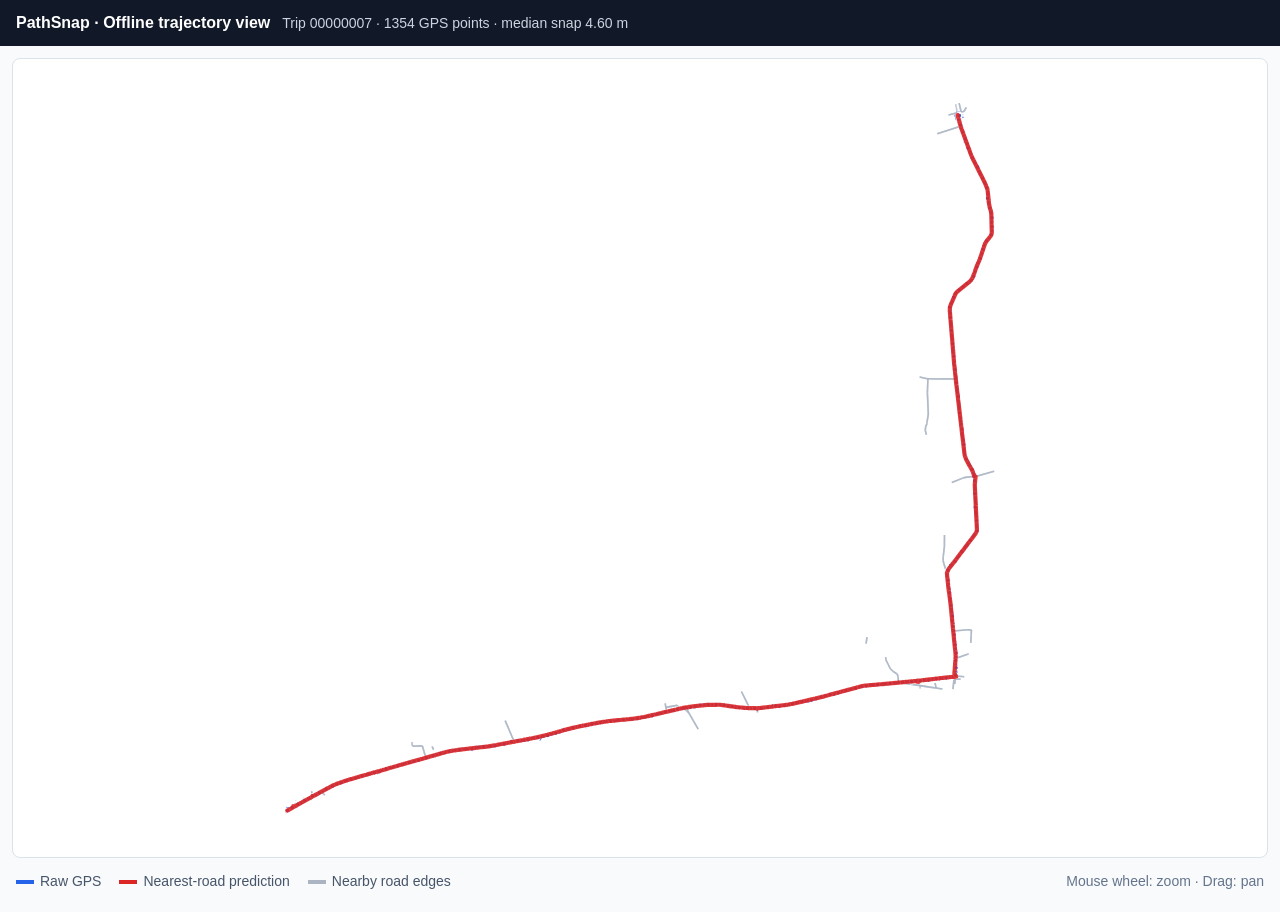
<file: outputs/offline_maps/00000007.html>
<!doctype html>
<html><head><meta charset="utf-8"><meta name="viewport" content="width=device-width,initial-scale=1">
<title>PathSnap offline map — 00000007</title>
<style>
*{box-sizing:border-box}body{margin:0;background:#f8fafc;color:#172033;font:14px/1.4 Arial,sans-serif}
.top{padding:12px 16px;background:#111827;color:white}.top b{font-size:16px}.top span{color:#cbd5e1;margin-left:12px}
main{padding:12px}svg{width:100%;height:calc(100vh - 100px);min-height:420px;background:#fff;border:1px solid #dbe2ea;border-radius:8px;touch-action:none}
#roads line{stroke:#aab4c3;stroke-width:1.5;opacity:.7}#gps polyline{fill:none;stroke:#2563eb;stroke-width:2.5;stroke-opacity:.78}#gps circle{fill:#2563eb;stroke:white;stroke-width:1}
#pred polyline{fill:none;stroke:#dc2626;stroke-width:4;stroke-opacity:.9;stroke-linejoin:round;stroke-linecap:round}
.legend{display:flex;gap:18px;flex-wrap:wrap;padding:8px 4px;color:#475569}.swatch{display:inline-block;width:18px;height:4px;vertical-align:middle;margin-right:6px}
.hint{margin-left:auto;color:#64748b}
</style></head><body><div class="top"><b>PathSnap · Offline trajectory view</b><span>Trip 00000007 · 1354 GPS points · median snap 4.60 m</span></div>
<main><svg id="map" viewBox="0 0 1120 760" role="img" aria-label="GPS and predicted route map">
<g id="roads"><line x1="234.8" y1="709.8" x2="233.0" y2="710.8" />
<line x1="234.8" y1="709.8" x2="241.0" y2="706.4" />
<line x1="251.9" y1="700.3" x2="248.0" y2="702.5" />
<line x1="251.9" y1="700.3" x2="255.7" y2="698.2" />
<line x1="267.8" y1="691.8" x2="272.8" y2="689.7" />
<line x1="267.8" y1="691.8" x2="267.4" y2="691.9" />
<line x1="282.1" y1="686.6" x2="272.8" y2="689.7" />
<line x1="282.1" y1="686.6" x2="297.5" y2="682.1" />
<line x1="297.5" y1="682.1" x2="282.1" y2="686.6" />
<line x1="297.5" y1="682.1" x2="307.4" y2="679.3" />
<line x1="362.2" y1="663.7" x2="356.0" y2="665.5" />
<line x1="362.2" y1="663.7" x2="372.9" y2="660.7" />
<line x1="386.5" y1="658.0" x2="378.9" y2="659.2" />
<line x1="386.5" y1="658.0" x2="398.2" y2="656.7" />
<line x1="398.2" y1="656.7" x2="386.5" y2="658.0" />
<line x1="398.2" y1="656.7" x2="416.6" y2="654.6" />
<line x1="474.0" y1="643.0" x2="461.0" y2="646.2" />
<line x1="474.0" y1="643.0" x2="490.9" y2="638.3" />
<line x1="502.1" y1="635.6" x2="490.9" y2="638.3" />
<line x1="502.1" y1="635.6" x2="514.9" y2="633.1" />
<line x1="514.9" y1="633.1" x2="502.1" y2="635.6" />
<line x1="514.9" y1="633.1" x2="522.0" y2="631.8" />
<line x1="530.8" y1="630.5" x2="522.0" y2="631.8" />
<line x1="530.8" y1="630.5" x2="550.3" y2="628.6" />
<line x1="550.3" y1="628.6" x2="530.8" y2="630.5" />
<line x1="550.3" y1="628.6" x2="556.7" y2="627.8" />
<line x1="565.2" y1="626.4" x2="556.7" y2="627.8" />
<line x1="565.2" y1="626.4" x2="585.2" y2="621.7" />
<line x1="585.2" y1="621.7" x2="565.2" y2="626.4" />
<line x1="585.2" y1="621.7" x2="600.3" y2="618.2" />
<line x1="623.6" y1="615.2" x2="616.1" y2="615.9" />
<line x1="623.6" y1="615.2" x2="636.3" y2="615.0" />
<line x1="772.4" y1="597.0" x2="806.3" y2="593.9" />
<line x1="772.4" y1="597.0" x2="733.4" y2="607.5" />
<line x1="822.9" y1="592.4" x2="824.4" y2="593.2" />
<line x1="822.9" y1="592.4" x2="822.0" y2="592.4" />
<line x1="822.9" y1="592.4" x2="831.8" y2="591.4" />
<line x1="859.2" y1="588.2" x2="860.5" y2="570.7" />
<line x1="859.2" y1="588.2" x2="859.0" y2="590.6" />
<line x1="859.2" y1="588.2" x2="851.9" y2="589.0" />
<line x1="859.2" y1="588.2" x2="864.1" y2="587.9" />
<line x1="671.4" y1="618.3" x2="672.0" y2="622.3" />
<line x1="671.4" y1="618.3" x2="664.4" y2="618.3" />
<line x1="671.4" y1="618.3" x2="674.5" y2="618.1" />
<line x1="246.6" y1="704.4" x2="246.1" y2="703.5" />
<line x1="246.6" y1="704.4" x2="247.3" y2="705.5" />
<line x1="606.5" y1="622.8" x2="615.4" y2="638.3" />
<line x1="606.5" y1="622.8" x2="605.5" y2="620.7" />
<line x1="226.4" y1="714.6" x2="223.6" y2="716.1" />
<line x1="226.4" y1="714.6" x2="227.0" y2="714.2" />
<line x1="227.0" y1="714.2" x2="226.4" y2="714.6" />
<line x1="227.0" y1="714.2" x2="227.7" y2="713.8" />
<line x1="228.4" y1="713.4" x2="227.7" y2="713.8" />
<line x1="228.4" y1="713.4" x2="229.3" y2="712.9" />
<line x1="440.2" y1="650.2" x2="431.6" y2="630.1" />
<line x1="440.2" y1="650.2" x2="438.6" y2="650.4" />
<line x1="440.2" y1="650.2" x2="441.6" y2="649.9" />
<line x1="860.5" y1="570.7" x2="859.2" y2="588.2" />
<line x1="860.5" y1="570.7" x2="860.6" y2="567.8" />
<line x1="860.5" y1="570.7" x2="863.2" y2="569.9" />
<line x1="853.8" y1="503.9" x2="854.8" y2="511.6" />
<line x1="853.8" y1="503.9" x2="852.4" y2="491.5" />
<line x1="880.9" y1="448.7" x2="880.7" y2="449.7" />
<line x1="880.9" y1="448.7" x2="880.9" y2="447.6" />
<line x1="878.4" y1="397.3" x2="880.8" y2="446.3" />
<line x1="878.4" y1="397.3" x2="876.8" y2="392.7" />
<line x1="878.4" y1="397.3" x2="868.5" y2="398.7" />
<line x1="878.4" y1="397.3" x2="879.6" y2="397.6" />
<line x1="869.6" y1="378.8" x2="870.7" y2="381.6" />
<line x1="869.6" y1="378.8" x2="869.1" y2="376.6" />
<line x1="860.7" y1="304.7" x2="869.1" y2="376.6" />
<line x1="860.7" y1="304.7" x2="859.3" y2="290.8" />
<line x1="860.7" y1="304.7" x2="845.1" y2="304.7" />
<line x1="855.8" y1="234.3" x2="855.2" y2="236.4" />
<line x1="855.8" y1="234.3" x2="860.5" y2="223.5" />
<line x1="875.3" y1="210.5" x2="874.1" y2="211.9" />
<line x1="875.3" y1="210.5" x2="876.6" y2="208.6" />
<line x1="880.8" y1="197.1" x2="878.6" y2="203.4" />
<line x1="880.8" y1="197.1" x2="883.3" y2="191.4" />
<line x1="888.7" y1="175.7" x2="885.0" y2="186.5" />
<line x1="888.7" y1="175.7" x2="890.4" y2="173.1" />
<line x1="895.0" y1="165.3" x2="894.7" y2="167.3" />
<line x1="895.0" y1="165.3" x2="894.6" y2="146.8" />
<line x1="894.6" y1="146.8" x2="895.0" y2="165.3" />
<line x1="894.6" y1="146.8" x2="893.8" y2="143.7" />
<line x1="891.0" y1="124.3" x2="892.3" y2="137.0" />
<line x1="891.0" y1="124.3" x2="888.9" y2="119.0" />
<line x1="868.4" y1="72.4" x2="875.8" y2="92.7" />
<line x1="868.4" y1="72.4" x2="865.3" y2="64.1" />
<line x1="664.4" y1="618.3" x2="656.6" y2="602.4" />
<line x1="664.4" y1="618.3" x2="652.4" y2="617.3" />
<line x1="664.4" y1="618.3" x2="671.4" y2="618.3" />
<line x1="656.6" y1="602.4" x2="664.4" y2="618.3" />
<line x1="601.8" y1="618.9" x2="606.5" y2="622.8" />
<line x1="600.3" y1="618.2" x2="601.8" y2="618.9" />
<line x1="600.3" y1="618.2" x2="585.2" y2="621.7" />
<line x1="600.3" y1="618.2" x2="605.6" y2="617.2" />
<line x1="605.6" y1="617.2" x2="604.9" y2="618.2" />
<line x1="605.6" y1="617.2" x2="600.3" y2="618.2" />
<line x1="605.6" y1="617.2" x2="609.4" y2="616.7" />
<line x1="869.1" y1="376.6" x2="869.6" y2="378.8" />
<line x1="869.1" y1="376.6" x2="860.7" y2="304.7" />
<line x1="852.3" y1="489.5" x2="852.4" y2="491.5" />
<line x1="852.3" y1="489.5" x2="853.1" y2="487.5" />
<line x1="852.3" y1="489.5" x2="849.3" y2="480.5" />
<line x1="848.7" y1="477.6" x2="849.3" y2="480.5" />
<line x1="353.8" y1="657.9" x2="352.7" y2="654.2" />
<line x1="353.8" y1="657.9" x2="354.2" y2="659.2" />
<line x1="848.7" y1="477.6" x2="848.8" y2="474.0" />
<line x1="843.1" y1="71.1" x2="865.3" y2="64.1" />
<line x1="862.0" y1="51.2" x2="853.8" y2="53.4" />
<line x1="862.0" y1="51.2" x2="862.1" y2="50.4" />
<line x1="222.7" y1="718.0" x2="222.9" y2="717.9" />
<line x1="223.1" y1="717.8" x2="222.8" y2="717.0" />
<line x1="865.3" y1="64.1" x2="868.4" y2="72.4" />
<line x1="223.1" y1="717.8" x2="222.9" y2="717.9" />
<line x1="865.3" y1="64.1" x2="843.1" y2="71.1" />
<line x1="862.0" y1="51.2" x2="865.3" y2="64.1" />
<line x1="865.3" y1="64.1" x2="862.0" y2="51.2" />
<line x1="861.2" y1="50.7" x2="862.0" y2="51.2" />
<line x1="862.1" y1="50.4" x2="860.6" y2="42.9" />
<line x1="863.9" y1="42.0" x2="865.9" y2="50.5" />
<line x1="865.9" y1="50.5" x2="863.9" y2="42.0" />
<line x1="865.9" y1="50.5" x2="868.5" y2="50.0" />
<line x1="868.5" y1="50.0" x2="865.9" y2="50.5" />
<line x1="868.5" y1="50.0" x2="870.8" y2="46.1" />
<line x1="870.8" y1="46.1" x2="868.5" y2="50.0" />
<line x1="860.1" y1="562.8" x2="860.5" y2="565.8" />
<line x1="860.1" y1="562.8" x2="858.3" y2="544.8" />
<line x1="854.8" y1="511.6" x2="855.4" y2="515.5" />
<line x1="854.8" y1="511.6" x2="853.8" y2="503.9" />
<line x1="854.8" y1="484.5" x2="853.7" y2="486.1" />
<line x1="854.8" y1="484.5" x2="858.9" y2="479.4" />
<line x1="878.6" y1="453.4" x2="858.9" y2="479.4" />
<line x1="878.6" y1="453.4" x2="880.1" y2="451.2" />
<line x1="880.8" y1="446.3" x2="880.9" y2="447.6" />
<line x1="880.8" y1="446.3" x2="878.4" y2="397.3" />
<line x1="876.8" y1="392.7" x2="878.4" y2="397.3" />
<line x1="876.8" y1="392.7" x2="870.7" y2="381.6" />
<line x1="870.7" y1="381.6" x2="876.8" y2="392.7" />
<line x1="870.7" y1="381.6" x2="869.6" y2="378.8" />
<line x1="859.3" y1="290.8" x2="860.7" y2="304.7" />
<line x1="859.3" y1="290.8" x2="855.0" y2="239.2" />
<line x1="855.0" y1="239.2" x2="859.3" y2="290.8" />
<line x1="855.0" y1="239.2" x2="855.2" y2="236.4" />
<line x1="248.0" y1="702.5" x2="246.1" y2="703.5" />
<line x1="248.0" y1="702.5" x2="251.9" y2="700.3" />
<line x1="248.0" y1="702.5" x2="247.6" y2="701.1" />
<line x1="247.6" y1="701.1" x2="248.0" y2="702.5" />
<line x1="247.6" y1="701.1" x2="247.3" y2="697.4" />
<line x1="247.3" y1="697.4" x2="247.6" y2="701.1" />
<line x1="860.5" y1="223.5" x2="855.8" y2="234.3" />
<line x1="860.5" y1="223.5" x2="861.5" y2="222.3" />
<line x1="863.0" y1="220.9" x2="861.5" y2="222.3" />
<line x1="874.1" y1="211.9" x2="863.0" y2="220.9" />
<line x1="863.0" y1="220.9" x2="874.1" y2="211.9" />
<line x1="874.1" y1="211.9" x2="875.3" y2="210.5" />
<line x1="885.0" y1="186.5" x2="883.3" y2="191.4" />
<line x1="885.0" y1="186.5" x2="888.7" y2="175.7" />
<line x1="893.7" y1="168.9" x2="890.4" y2="173.1" />
<line x1="893.7" y1="168.9" x2="894.7" y2="167.3" />
<line x1="893.8" y1="143.7" x2="894.6" y2="146.8" />
<line x1="893.8" y1="143.7" x2="893.1" y2="141.3" />
<line x1="893.1" y1="141.3" x2="893.8" y2="143.7" />
<line x1="892.3" y1="137.0" x2="893.1" y2="141.3" />
<line x1="858.1" y1="600.1" x2="859.0" y2="590.6" />
<line x1="893.1" y1="141.3" x2="892.3" y2="137.0" />
<line x1="892.3" y1="137.0" x2="891.0" y2="124.3" />
<line x1="888.9" y1="119.0" x2="891.0" y2="124.3" />
<line x1="888.9" y1="119.0" x2="875.8" y2="92.7" />
<line x1="875.8" y1="92.7" x2="888.9" y2="119.0" />
<line x1="875.8" y1="92.7" x2="868.4" y2="72.4" />
<line x1="853.8" y1="53.4" x2="862.0" y2="51.2" />
<line x1="868.5" y1="398.7" x2="857.0" y2="403.4" />
<line x1="868.5" y1="398.7" x2="878.4" y2="397.3" />
<line x1="431.6" y1="630.1" x2="440.2" y2="650.2" />
<line x1="461.0" y1="646.2" x2="441.6" y2="649.9" />
<line x1="461.0" y1="646.2" x2="474.0" y2="643.0" />
<line x1="490.9" y1="638.3" x2="474.0" y2="643.0" />
<line x1="490.9" y1="638.3" x2="502.1" y2="635.6" />
<line x1="556.7" y1="627.8" x2="550.3" y2="628.6" />
<line x1="556.7" y1="627.8" x2="565.2" y2="626.4" />
<line x1="522.0" y1="631.8" x2="514.9" y2="633.1" />
<line x1="522.0" y1="631.8" x2="530.8" y2="630.5" />
<line x1="615.4" y1="638.3" x2="606.5" y2="622.8" />
<line x1="604.9" y1="618.2" x2="605.0" y2="619.4" />
<line x1="604.9" y1="618.2" x2="605.6" y2="617.2" />
<line x1="605.5" y1="620.7" x2="606.5" y2="622.8" />
<line x1="605.5" y1="620.7" x2="605.0" y2="619.4" />
<line x1="605.0" y1="619.4" x2="605.5" y2="620.7" />
<line x1="605.0" y1="619.4" x2="604.9" y2="618.2" />
<line x1="880.9" y1="447.6" x2="880.8" y2="446.3" />
<line x1="259.4" y1="700.7" x2="259.0" y2="700.2" />
<line x1="259.4" y1="700.7" x2="259.7" y2="701.1" />
<line x1="261.8" y1="695.0" x2="255.7" y2="698.2" />
<line x1="261.8" y1="695.0" x2="267.4" y2="691.9" />
<line x1="439.5" y1="651.4" x2="438.6" y2="650.4" />
<line x1="439.5" y1="651.4" x2="441.3" y2="651.1" />
<line x1="441.3" y1="651.1" x2="439.5" y2="651.4" />
<line x1="441.3" y1="651.1" x2="441.6" y2="649.9" />
<line x1="441.6" y1="649.9" x2="441.3" y2="651.1" />
<line x1="441.6" y1="649.9" x2="440.2" y2="650.2" />
<line x1="441.6" y1="649.9" x2="461.0" y2="646.2" />
<line x1="378.9" y1="659.2" x2="372.9" y2="660.7" />
<line x1="378.9" y1="659.2" x2="386.5" y2="658.0" />
<line x1="880.7" y1="449.7" x2="880.9" y2="448.7" />
<line x1="880.9" y1="447.6" x2="880.9" y2="448.7" />
<line x1="372.9" y1="660.7" x2="362.2" y2="663.7" />
<line x1="372.9" y1="660.7" x2="378.9" y2="659.2" />
<line x1="322.7" y1="675.0" x2="312.3" y2="677.9" />
<line x1="322.7" y1="675.0" x2="356.0" y2="665.5" />
<line x1="231.3" y1="708.6" x2="232.5" y2="710.1" />
<line x1="880.7" y1="449.7" x2="880.1" y2="451.2" />
<line x1="880.1" y1="451.2" x2="878.6" y2="453.4" />
<line x1="880.1" y1="451.2" x2="880.7" y2="449.7" />
<line x1="272.8" y1="689.7" x2="267.8" y2="691.8" />
<line x1="272.8" y1="689.7" x2="282.1" y2="686.6" />
<line x1="858.9" y1="479.4" x2="854.8" y2="484.5" />
<line x1="858.9" y1="479.4" x2="878.6" y2="453.4" />
<line x1="852.4" y1="491.5" x2="853.8" y2="503.9" />
<line x1="852.4" y1="491.5" x2="852.3" y2="489.5" />
<line x1="231.2" y1="713.2" x2="231.0" y2="712.9" />
<line x1="855.4" y1="515.5" x2="858.3" y2="544.8" />
<line x1="223.6" y1="716.1" x2="222.7" y2="716.8" />
<line x1="223.6" y1="716.1" x2="226.4" y2="714.6" />
<line x1="860.5" y1="565.8" x2="860.6" y2="567.8" />
<line x1="860.5" y1="565.8" x2="860.1" y2="562.8" />
<line x1="860.6" y1="567.8" x2="860.5" y2="570.7" />
<line x1="860.6" y1="567.8" x2="860.5" y2="565.8" />
<line x1="855.4" y1="515.5" x2="854.8" y2="511.6" />
<line x1="853.1" y1="487.5" x2="852.3" y2="489.5" />
<line x1="848.3" y1="589.4" x2="851.9" y2="589.0" />
<line x1="848.3" y1="589.4" x2="832.7" y2="591.2" />
<line x1="853.1" y1="487.5" x2="853.7" y2="486.1" />
<line x1="672.0" y1="622.3" x2="671.4" y2="618.3" />
<line x1="416.6" y1="654.6" x2="398.2" y2="656.7" />
<line x1="416.6" y1="654.6" x2="438.6" y2="650.4" />
<line x1="853.7" y1="486.1" x2="853.1" y2="487.5" />
<line x1="853.7" y1="486.1" x2="854.8" y2="484.5" />
<line x1="851.9" y1="589.0" x2="848.3" y2="589.4" />
<line x1="851.9" y1="589.0" x2="859.2" y2="588.2" />
<line x1="700.8" y1="615.0" x2="674.5" y2="618.1" />
<line x1="222.9" y1="717.9" x2="222.7" y2="718.0" />
<line x1="222.9" y1="717.9" x2="223.1" y2="717.8" />
<line x1="363.4" y1="657.8" x2="362.0" y2="654.8" />
<line x1="700.8" y1="615.0" x2="709.5" y2="613.2" />
<line x1="709.5" y1="613.2" x2="700.8" y2="615.0" />
<line x1="343.7" y1="654.5" x2="343.4" y2="653.9" />
<line x1="343.7" y1="654.5" x2="352.7" y2="654.2" />
<line x1="709.5" y1="613.2" x2="733.4" y2="607.5" />
<line x1="352.7" y1="654.2" x2="353.8" y2="657.9" />
<line x1="352.7" y1="654.2" x2="343.7" y2="654.5" />
<line x1="343.4" y1="653.9" x2="342.9" y2="652.9" />
<line x1="343.4" y1="653.9" x2="343.7" y2="654.5" />
<line x1="342.9" y1="652.9" x2="342.9" y2="651.8" />
<line x1="342.9" y1="652.9" x2="343.4" y2="653.9" />
<line x1="342.9" y1="651.8" x2="343.2" y2="650.8" />
<line x1="342.9" y1="651.8" x2="342.9" y2="652.9" />
<line x1="438.6" y1="650.4" x2="416.6" y2="654.6" />
<line x1="343.2" y1="650.8" x2="342.9" y2="651.8" />
<line x1="438.6" y1="650.4" x2="439.5" y2="651.4" />
<line x1="438.6" y1="650.4" x2="440.2" y2="650.2" />
<line x1="897.3" y1="392.6" x2="879.6" y2="397.6" />
<line x1="855.2" y1="236.4" x2="855.0" y2="239.2" />
<line x1="855.2" y1="236.4" x2="855.8" y2="234.3" />
<line x1="861.5" y1="222.3" x2="860.5" y2="223.5" />
<line x1="857.0" y1="403.4" x2="868.5" y2="398.7" />
<line x1="879.6" y1="397.6" x2="878.4" y2="397.3" />
<line x1="879.6" y1="397.6" x2="897.3" y2="392.6" />
<line x1="861.5" y1="222.3" x2="863.0" y2="220.9" />
<line x1="876.6" y1="208.6" x2="875.3" y2="210.5" />
<line x1="876.6" y1="208.6" x2="878.6" y2="203.4" />
<line x1="890.4" y1="173.1" x2="888.7" y2="175.7" />
<line x1="850.0" y1="453.4" x2="849.9" y2="464.3" />
<line x1="890.4" y1="173.1" x2="893.7" y2="168.9" />
<line x1="848.8" y1="474.0" x2="848.7" y2="477.6" />
<line x1="848.8" y1="474.0" x2="849.9" y2="464.3" />
<line x1="883.3" y1="191.4" x2="880.8" y2="197.1" />
<line x1="883.3" y1="191.4" x2="885.0" y2="186.5" />
<line x1="849.9" y1="464.3" x2="848.8" y2="474.0" />
<line x1="849.9" y1="464.3" x2="850.0" y2="453.4" />
<line x1="894.7" y1="167.3" x2="893.7" y2="168.9" />
<line x1="894.7" y1="167.3" x2="895.0" y2="165.3" />
<line x1="849.3" y1="480.5" x2="852.3" y2="489.5" />
<line x1="849.3" y1="480.5" x2="848.7" y2="477.6" />
<line x1="878.6" y1="203.4" x2="876.6" y2="208.6" />
<line x1="878.6" y1="203.4" x2="880.8" y2="197.1" />
<line x1="831.7" y1="353.9" x2="832.1" y2="349.9" />
<line x1="831.7" y1="353.9" x2="832.8" y2="357.8" />
<line x1="834.2" y1="304.5" x2="845.1" y2="304.7" />
<line x1="834.2" y1="304.5" x2="832.3" y2="304.3" />
<line x1="834.2" y1="304.5" x2="833.7" y2="317.6" />
<line x1="833.3" y1="346.4" x2="834.6" y2="338.2" />
<line x1="833.3" y1="346.4" x2="833.3" y2="347.5" />
<line x1="834.6" y1="338.2" x2="833.7" y2="317.6" />
<line x1="834.6" y1="338.2" x2="833.3" y2="346.4" />
<line x1="832.3" y1="304.3" x2="834.2" y2="304.5" />
<line x1="832.3" y1="304.3" x2="826.3" y2="302.8" />
<line x1="832.8" y1="357.8" x2="831.7" y2="353.9" />
<line x1="833.3" y1="347.5" x2="833.3" y2="346.4" />
<line x1="833.3" y1="347.5" x2="832.1" y2="349.9" />
<line x1="833.7" y1="317.6" x2="834.2" y2="304.5" />
<line x1="833.7" y1="317.6" x2="834.6" y2="338.2" />
<line x1="826.3" y1="302.8" x2="832.3" y2="304.3" />
<line x1="832.1" y1="349.9" x2="833.3" y2="347.5" />
<line x1="832.1" y1="349.9" x2="831.7" y2="353.9" />
<line x1="806.3" y1="593.9" x2="813.0" y2="594.7" />
<line x1="806.3" y1="593.9" x2="772.4" y2="597.0" />
<line x1="806.3" y1="593.9" x2="822.0" y2="592.4" />
<line x1="806.3" y1="593.9" x2="805.7" y2="588.1" />
<line x1="733.4" y1="607.5" x2="709.5" y2="613.2" />
<line x1="733.4" y1="607.5" x2="772.4" y2="597.0" />
<line x1="828.4" y1="593.0" x2="831.4" y2="592.4" />
<line x1="832.7" y1="591.2" x2="831.8" y2="591.4" />
<line x1="832.7" y1="591.2" x2="848.3" y2="589.4" />
<line x1="609.4" y1="616.7" x2="616.1" y2="615.9" />
<line x1="609.4" y1="616.7" x2="605.6" y2="617.2" />
<line x1="674.5" y1="618.1" x2="671.4" y2="618.3" />
<line x1="674.5" y1="618.1" x2="700.8" y2="615.0" />
<line x1="652.4" y1="617.3" x2="636.3" y2="615.0" />
<line x1="652.4" y1="617.3" x2="664.4" y2="618.3" />
<line x1="636.3" y1="615.0" x2="623.6" y2="615.2" />
<line x1="636.3" y1="615.0" x2="652.4" y2="617.3" />
<line x1="616.1" y1="615.9" x2="609.4" y2="616.7" />
<line x1="222.8" y1="717.0" x2="222.7" y2="716.8" />
<line x1="222.8" y1="717.0" x2="223.1" y2="717.8" />
<line x1="616.1" y1="615.9" x2="623.6" y2="615.2" />
<line x1="230.6" y1="712.2" x2="231.0" y2="712.9" />
<line x1="230.6" y1="712.2" x2="229.3" y2="712.9" />
<line x1="230.6" y1="712.2" x2="233.0" y2="710.8" />
<line x1="231.0" y1="712.9" x2="230.6" y2="712.2" />
<line x1="231.0" y1="712.9" x2="231.2" y2="713.2" />
<line x1="362.0" y1="654.8" x2="363.4" y2="657.8" />
<line x1="233.0" y1="710.8" x2="232.5" y2="710.1" />
<line x1="233.0" y1="710.8" x2="230.6" y2="712.2" />
<line x1="233.0" y1="710.8" x2="234.8" y2="709.8" />
<line x1="813.0" y1="594.7" x2="806.3" y2="593.9" />
<line x1="813.0" y1="594.7" x2="827.0" y2="596.8" />
<line x1="868.8" y1="588.3" x2="864.1" y2="587.9" />
<line x1="864.1" y1="587.9" x2="859.2" y2="588.2" />
<line x1="864.1" y1="587.9" x2="868.8" y2="588.3" />
<line x1="863.2" y1="569.9" x2="860.5" y2="570.7" />
<line x1="863.2" y1="569.9" x2="871.9" y2="566.8" />
<line x1="871.9" y1="566.8" x2="863.2" y2="569.9" />
<line x1="871.9" y1="566.8" x2="873.0" y2="566.5" />
<line x1="873.0" y1="566.5" x2="871.9" y2="566.8" />
<line x1="875.0" y1="556.1" x2="875.4" y2="549.1" />
<line x1="229.3" y1="712.9" x2="228.9" y2="712.1" />
<line x1="229.3" y1="712.9" x2="228.4" y2="713.4" />
<line x1="229.3" y1="712.9" x2="230.6" y2="712.2" />
<line x1="875.4" y1="549.1" x2="875.0" y2="556.1" />
<line x1="875.4" y1="549.1" x2="875.7" y2="543.8" />
<line x1="858.3" y1="544.8" x2="860.1" y2="562.8" />
<line x1="858.3" y1="544.8" x2="855.4" y2="515.5" />
<line x1="858.3" y1="544.8" x2="869.7" y2="543.8" />
<line x1="869.7" y1="543.8" x2="858.3" y2="544.8" />
<line x1="869.7" y1="543.8" x2="871.5" y2="543.6" />
<line x1="875.7" y1="543.8" x2="874.7" y2="543.7" />
<line x1="875.7" y1="543.8" x2="875.4" y2="549.1" />
<line x1="874.7" y1="543.7" x2="871.5" y2="543.6" />
<line x1="874.7" y1="543.7" x2="875.7" y2="543.8" />
<line x1="871.5" y1="543.6" x2="869.7" y2="543.8" />
<line x1="871.5" y1="543.6" x2="874.7" y2="543.7" />
<line x1="845.1" y1="304.7" x2="860.7" y2="304.7" />
<line x1="845.1" y1="304.7" x2="834.2" y2="304.5" />
<line x1="243.3" y1="703.0" x2="243.7" y2="703.9" />
<line x1="244.1" y1="704.6" x2="243.7" y2="703.9" />
<line x1="244.1" y1="704.6" x2="241.0" y2="706.4" />
<line x1="244.1" y1="704.6" x2="246.1" y2="703.5" />
<line x1="240.5" y1="705.6" x2="240.6" y2="705.7" />
<line x1="240.5" y1="705.6" x2="239.3" y2="703.8" />
<line x1="239.3" y1="703.8" x2="240.5" y2="705.6" />
<line x1="241.0" y1="706.4" x2="240.6" y2="705.7" />
<line x1="241.0" y1="706.4" x2="234.8" y2="709.8" />
<line x1="241.0" y1="706.4" x2="244.1" y2="704.6" />
<line x1="246.1" y1="703.5" x2="246.6" y2="704.4" />
<line x1="246.1" y1="703.5" x2="244.1" y2="704.6" />
<line x1="246.1" y1="703.5" x2="248.0" y2="702.5" />
<line x1="860.3" y1="590.6" x2="863.2" y2="590.6" />
<line x1="259.7" y1="701.1" x2="259.4" y2="700.7" />
<line x1="259.0" y1="700.2" x2="257.9" y2="699.3" />
<line x1="259.0" y1="700.2" x2="259.4" y2="700.7" />
<line x1="247.3" y1="705.5" x2="246.6" y2="704.4" />
<line x1="256.3" y1="698.6" x2="256.1" y2="698.5" />
<line x1="256.3" y1="698.6" x2="257.9" y2="699.3" />
<line x1="255.7" y1="698.2" x2="256.1" y2="698.5" />
<line x1="255.7" y1="698.2" x2="251.9" y2="700.3" />
<line x1="255.7" y1="698.2" x2="261.8" y2="695.0" />
<line x1="257.9" y1="699.3" x2="256.3" y2="698.6" />
<line x1="257.9" y1="699.3" x2="259.0" y2="700.2" />
<line x1="232.1" y1="705.9" x2="231.9" y2="706.1" />
<line x1="231.9" y1="706.1" x2="232.1" y2="705.9" />
<line x1="848.0" y1="600.0" x2="841.9" y2="599.1" />
<line x1="841.9" y1="599.1" x2="835.9" y2="598.2" />
<line x1="841.9" y1="599.1" x2="848.0" y2="600.0" />
<line x1="841.9" y1="599.1" x2="841.6" y2="596.9" />
<line x1="835.9" y1="598.2" x2="827.0" y2="596.8" />
<line x1="835.9" y1="598.2" x2="841.9" y2="599.1" />
<line x1="841.6" y1="596.9" x2="841.9" y2="599.1" />
<line x1="841.6" y1="596.9" x2="840.9" y2="594.3" />
<line x1="827.0" y1="596.8" x2="813.0" y2="594.7" />
<line x1="827.0" y1="596.8" x2="835.9" y2="598.2" />
<line x1="827.0" y1="596.8" x2="826.6" y2="599.7" />
<line x1="859.8" y1="595.1" x2="860.3" y2="590.6" />
<line x1="840.9" y1="594.3" x2="841.6" y2="596.9" />
<line x1="824.4" y1="593.2" x2="828.4" y2="593.0" />
<line x1="822.0" y1="592.4" x2="806.3" y2="593.9" />
<line x1="822.0" y1="592.4" x2="822.9" y2="592.4" />
<line x1="831.4" y1="592.4" x2="832.7" y2="591.2" />
<line x1="831.8" y1="591.4" x2="822.9" y2="592.4" />
<line x1="831.8" y1="591.4" x2="832.7" y2="591.2" />
<line x1="222.7" y1="716.8" x2="222.8" y2="717.0" />
<line x1="222.7" y1="716.8" x2="223.6" y2="716.1" />
<line x1="822.7" y1="591.2" x2="822.0" y2="592.4" />
<line x1="831.8" y1="591.4" x2="830.3" y2="590.3" />
<line x1="865.3" y1="590.7" x2="863.2" y2="590.6" />
<line x1="863.2" y1="590.6" x2="860.3" y2="590.6" />
<line x1="863.2" y1="590.6" x2="865.3" y2="590.7" />
<line x1="860.3" y1="590.6" x2="859.8" y2="595.1" />
<line x1="860.3" y1="590.6" x2="859.0" y2="590.6" />
<line x1="356.0" y1="665.5" x2="322.7" y2="675.0" />
<line x1="859.0" y1="590.6" x2="859.2" y2="588.2" />
<line x1="859.0" y1="590.6" x2="858.1" y2="600.1" />
<line x1="859.0" y1="590.6" x2="860.3" y2="590.6" />
<line x1="830.3" y1="590.3" x2="826.6" y2="590.2" />
<line x1="356.0" y1="665.5" x2="362.2" y2="663.7" />
<line x1="356.0" y1="665.5" x2="354.2" y2="659.2" />
<line x1="354.2" y1="659.2" x2="353.8" y2="657.9" />
<line x1="354.2" y1="659.2" x2="356.0" y2="665.5" />
<line x1="826.6" y1="590.2" x2="822.7" y2="591.2" />
<line x1="805.7" y1="588.1" x2="805.3" y2="586.4" />
<line x1="805.7" y1="588.1" x2="806.3" y2="593.9" />
<line x1="805.3" y1="586.4" x2="804.2" y2="585.2" />
<line x1="805.3" y1="586.4" x2="805.7" y2="588.1" />
<line x1="804.2" y1="585.2" x2="801.5" y2="583.6" />
<line x1="804.2" y1="585.2" x2="805.3" y2="586.4" />
<line x1="801.5" y1="583.6" x2="798.4" y2="580.7" />
<line x1="801.5" y1="583.6" x2="804.2" y2="585.2" />
<line x1="798.4" y1="580.7" x2="796.2" y2="576.2" />
<line x1="796.2" y1="576.2" x2="794.3" y2="572.5" />
<line x1="796.2" y1="576.2" x2="798.4" y2="580.7" />
<line x1="794.3" y1="572.5" x2="796.2" y2="576.2" />
<line x1="798.4" y1="580.7" x2="801.5" y2="583.6" />
<line x1="793.9" y1="569.7" x2="794.3" y2="572.5" />
<line x1="794.3" y1="572.5" x2="793.9" y2="569.7" />
<line x1="775.3" y1="556.7" x2="776.2" y2="550.7" />
<line x1="267.4" y1="691.9" x2="261.8" y2="695.0" />
<line x1="267.4" y1="691.9" x2="267.8" y2="691.8" />
<line x1="776.2" y1="550.7" x2="775.3" y2="556.7" />
<line x1="596.0" y1="617.0" x2="596.4" y2="617.3" />
<line x1="596.0" y1="617.0" x2="595.9" y2="616.7" />
<line x1="228.9" y1="712.1" x2="229.3" y2="712.9" />
<line x1="229.8" y1="711.6" x2="229.6" y2="711.2" />
<line x1="229.6" y1="711.2" x2="229.8" y2="711.6" />
<line x1="232.5" y1="710.1" x2="233.0" y2="710.8" />
<line x1="595.9" y1="616.7" x2="596.0" y2="617.0" />
<line x1="595.9" y1="616.7" x2="595.5" y2="615.4" />
<line x1="232.5" y1="710.1" x2="231.3" y2="708.6" />
<line x1="240.6" y1="705.7" x2="241.0" y2="706.4" />
<line x1="240.6" y1="705.7" x2="240.5" y2="705.6" />
<line x1="243.7" y1="703.9" x2="244.1" y2="704.6" />
<line x1="243.7" y1="703.9" x2="243.3" y2="703.0" />
<line x1="596.7" y1="617.4" x2="597.1" y2="618.8" />
<line x1="596.7" y1="617.4" x2="596.4" y2="617.3" />
<line x1="227.7" y1="713.8" x2="227.0" y2="714.2" />
<line x1="227.7" y1="713.8" x2="228.4" y2="713.4" />
<line x1="597.1" y1="618.8" x2="596.7" y2="617.4" />
<line x1="596.4" y1="617.3" x2="596.0" y2="617.0" />
<line x1="596.4" y1="617.3" x2="596.7" y2="617.4" />
<line x1="585.2" y1="617.5" x2="584.6" y2="617.5" />
<line x1="585.2" y1="617.5" x2="588.6" y2="616.8" />
<line x1="584.9" y1="619.4" x2="585.2" y2="621.6" />
<line x1="584.9" y1="619.4" x2="584.6" y2="617.5" />
<line x1="584.6" y1="617.5" x2="585.2" y2="617.5" />
<line x1="584.6" y1="617.5" x2="584.9" y2="619.4" />
<line x1="584.6" y1="617.5" x2="584.0" y2="613.7" />
<line x1="585.2" y1="621.6" x2="584.9" y2="619.4" />
<line x1="588.6" y1="616.8" x2="585.2" y2="617.5" />
<line x1="588.6" y1="616.8" x2="595.5" y2="615.4" />
<line x1="595.5" y1="615.4" x2="595.9" y2="616.7" />
<line x1="595.5" y1="615.4" x2="588.6" y2="616.8" />
<line x1="584.0" y1="613.7" x2="584.6" y2="617.5" />
<line x1="309.2" y1="680.7" x2="307.4" y2="679.3" />
<line x1="309.2" y1="680.7" x2="311.6" y2="680.1" />
<line x1="311.6" y1="680.1" x2="309.2" y2="680.7" />
<line x1="311.6" y1="680.1" x2="312.3" y2="677.9" />
<line x1="307.4" y1="679.3" x2="297.5" y2="682.1" />
<line x1="307.4" y1="679.3" x2="312.3" y2="677.9" />
<line x1="307.4" y1="679.3" x2="309.2" y2="680.7" />
<line x1="312.3" y1="677.9" x2="307.4" y2="679.3" />
<line x1="312.3" y1="677.9" x2="322.7" y2="675.0" />
<line x1="312.3" y1="677.9" x2="311.6" y2="680.1" />
<line x1="256.1" y1="698.5" x2="255.7" y2="698.2" />
<line x1="256.1" y1="698.5" x2="256.3" y2="698.6" /></g>
<g id="gps"><polyline points="224.2,715.8 224.8,715.5 224.8,715.2 225.4,715.1 226.4,714.2 226.3,714.1 226.8,714.2 227.3,713.5 228.0,713.4 228.7,712.8 229.6,712.9 229.5,711.8 230.2,712.0 231.2,711.6 232.2,711.1 233.0,711.3 233.3,710.7 233.6,710.1 234.2,709.7 235.4,709.2 235.5,709.0 236.4,708.5 237.0,708.7 238.0,708.2 238.5,707.7 239.5,706.8 240.1,707.1 240.8,706.3 241.5,706.4 242.9,705.5 243.6,705.1 244.4,704.7 244.9,704.1 245.9,703.3 246.7,702.7 247.6,702.7 248.2,701.9 249.6,702.1 250.0,701.1 250.7,701.2 251.5,701.1 251.6,700.6 252.8,700.5 253.4,699.9 253.9,699.3 254.6,698.9 255.4,698.8 256.2,698.2 256.9,698.0 257.4,697.7 258.7,697.1 259.1,696.7 259.7,696.3 260.8,695.6 261.0,695.2 261.4,694.7 262.5,695.3 262.8,694.7 263.1,694.6 263.9,694.1 264.6,693.2 265.2,693.3 265.9,692.8 267.2,692.5 267.8,692.0 268.7,691.5 269.5,691.4 270.2,691.1 270.9,690.5 272.1,690.3 272.9,689.5 274.3,689.3 275.3,689.2 276.3,688.9 277.4,688.5 278.3,688.2 279.6,687.3 280.4,687.3 281.3,687.5 282.5,686.7 283.5,686.3 284.9,686.0 286.1,685.7 287.2,685.2 288.6,685.1 289.6,684.6 290.8,684.5 291.9,684.2 293.2,683.6 294.6,683.0 295.5,682.8 296.8,682.4 298.3,682.3 299.5,681.6 300.6,681.7 302.1,681.1 303.1,680.5 304.5,680.1 305.7,680.2 307.1,679.8 308.3,679.3 309.5,678.9 310.6,678.5 312.5,678.2 313.5,677.9 314.6,677.3 315.5,676.6 317.2,676.8 318.1,676.3 319.4,675.8 320.8,675.1 322.2,675.0 323.2,675.1 324.5,674.8 325.7,673.9 326.7,673.6 328.5,673.1 329.4,672.9 330.5,672.6 332.4,672.2 333.8,671.8 335.4,671.5 336.0,671.2 337.2,670.7 338.7,670.3 339.3,670.3 340.3,669.9 342.0,669.4 342.2,669.5 344.0,669.3 344.4,668.7 345.7,668.7 346.4,668.4 347.4,668.1 348.2,667.9 349.1,667.8 350.3,667.8 350.8,667.4 351.6,667.2 353.0,666.6 353.3,666.1 354.6,666.1 355.1,665.5 356.0,665.6 356.5,665.5 357.4,665.5 357.6,665.0 358.1,665.2 359.1,665.1 360.0,664.4 360.3,663.9 361.3,664.1 361.9,664.0 362.9,663.5 364.0,663.8 363.9,663.4 365.3,663.2 365.8,662.6 366.5,662.7 367.2,662.5 368.2,662.2 369.0,662.0 370.1,661.3 371.1,661.3 371.8,661.2 372.3,661.3 373.4,660.9 374.5,660.3 375.3,660.0 376.2,659.9 377.5,659.6 378.1,659.6 379.2,658.9 380.2,658.9 380.6,659.1 382.4,658.6 383.4,658.6 384.1,658.4 386.1,657.6 387.0,657.5 388.2,657.9 389.3,657.4 390.8,657.0 392.0,657.2 392.8,657.2 394.2,657.5 395.8,657.0 396.9,657.1 398.4,656.5 400.0,657.0 401.0,656.2 401.8,656.1 403.0,656.2 404.6,655.6 405.6,655.7 406.7,655.1 408.3,655.1 409.8,655.8 411.1,655.1 412.1,655.0 413.8,654.8 415.4,654.7 416.0,654.8 417.3,654.6 419.0,654.7 420.0,653.6 421.3,654.3 422.0,654.0 423.6,653.8 424.4,653.5 424.9,653.4 425.8,652.8 426.9,652.5 428.2,652.5 429.2,652.9 429.9,652.2 430.7,652.4 431.3,651.6 432.7,651.9 433.4,651.5 434.3,651.2 434.5,651.2 435.1,650.9 436.2,651.1 436.7,650.9 437.5,650.3 438.0,650.5 438.5,650.5 439.2,650.1 439.8,650.0 440.4,650.0 441.2,650.1 442.0,649.8 442.8,649.7 443.7,649.3 444.2,649.2 445.8,648.9 446.6,649.5 447.5,649.1 448.8,649.1 449.2,648.9 450.6,648.9 451.8,647.9 453.4,648.3 453.8,647.5 455.2,647.5 456.3,647.6 457.5,646.7 458.6,646.6 460.4,646.9 460.8,647.0 461.9,646.3 462.6,646.2 463.9,646.4 464.7,647.4 465.7,645.8 466.9,645.2 467.7,644.6 468.4,645.2 469.8,644.5 470.8,644.1 471.9,644.2 472.7,644.0 473.4,643.8 474.4,643.2 475.5,643.0 476.5,642.6 477.2,642.8 477.9,642.4 479.1,642.0 479.9,641.9 480.4,641.9 481.4,641.4 482.1,641.3 483.5,641.2 483.8,640.1 484.9,640.0 486.1,639.7 486.6,639.6 487.3,639.1 488.6,639.1 489.7,639.1 490.6,638.8 491.3,637.9 492.5,638.5 492.7,637.7 494.1,637.7 495.0,637.3 496.3,636.9 497.0,636.4 498.0,636.6 498.4,636.2 499.0,636.6 499.8,635.8 500.8,636.2 501.5,636.3 501.8,635.7 502.6,635.7 503.2,635.9 503.9,635.4 504.3,635.4 504.7,634.9 505.7,635.2 506.2,635.0 506.6,634.7 507.6,635.1 508.1,634.8 508.7,634.7 509.6,634.9 510.7,634.4 510.6,634.7 511.5,634.1 511.5,634.0 512.7,634.0 513.2,633.4 514.3,633.2 515.2,633.1 516.2,633.2 516.7,633.1 517.6,633.3 518.4,632.9 519.3,632.8 519.6,632.1 520.7,631.9 522.5,632.0 523.3,631.2 523.9,631.5 524.9,631.1 526.2,630.9 527.4,631.2 528.4,630.8 529.0,630.9 530.6,630.7 531.9,630.5 532.8,630.3 534.2,629.8 535.5,630.4 537.1,630.3 538.7,629.9 539.7,629.5 541.5,629.4 543.0,629.6 544.1,629.2 545.9,629.0 546.9,629.0 548.6,628.9 549.8,629.0 552.0,628.6 553.0,629.0 554.4,628.2 555.8,628.2 557.5,628.1 558.8,627.4 560.7,627.5 561.8,626.8 563.5,627.0 565.1,626.9 566.8,626.0 567.8,626.0 569.5,625.3 571.6,625.5 573.1,624.8 574.1,624.0 575.6,624.1 577.3,623.6 578.8,623.2 580.2,623.0 581.9,622.9 583.1,622.4 584.1,621.9 585.7,621.8 587.0,621.1 588.5,620.7 589.9,620.5 590.8,620.6 592.2,620.6 593.8,620.1 594.7,619.8 596.0,619.4 598.0,619.0 598.5,619.1 600.1,618.5 601.2,618.0 602.8,618.1 604.0,617.7 605.3,617.6 606.5,617.2 608.1,617.3 609.0,616.8 610.7,617.0 611.3,616.5 612.5,617.1 613.9,616.1 614.4,615.9 615.6,616.1 616.8,616.2 617.4,615.5 618.4,615.4 619.6,615.9 620.1,615.3 621.1,614.8 622.1,615.0 622.5,615.5 623.6,615.1 624.5,614.7 625.0,615.0 625.8,615.2 626.4,614.9 627.7,615.1 628.5,614.9 629.2,615.1 630.0,615.1 630.8,615.0 632.1,615.0 632.5,614.9 633.4,615.2 634.6,614.6 635.2,615.1 635.7,615.0 636.6,615.1 637.2,615.0 638.6,615.2 639.0,615.6 640.1,615.4 640.3,615.7 641.3,615.5 642.3,615.6 643.2,615.7 644.2,616.3 645.2,616.7 645.4,616.2 646.8,616.6 647.7,616.7 648.1,616.2 649.0,616.8 650.1,617.0 650.8,617.2 651.3,617.8 652.2,617.4 653.3,617.5 653.9,617.6 654.5,617.6 655.7,618.3 656.4,618.0 657.5,617.7 658.2,618.0 659.3,618.1 659.6,618.4 660.1,617.9 661.6,618.1 662.3,618.3 663.0,618.6 663.3,618.8 664.1,618.7 665.4,618.4 666.4,618.5 666.9,618.7 667.8,618.5 668.8,618.8 669.2,618.5 670.2,619.0 670.7,618.9 671.1,618.9 672.0,618.3 672.1,618.5 673.2,618.0 674.1,618.6 674.7,618.7 675.3,618.3 675.9,618.0 677.0,618.1 677.5,617.8 678.4,617.7 678.0,617.7 678.8,617.8 679.8,617.4 680.1,617.4 681.6,617.4 682.2,617.2 683.1,617.4 683.5,617.3 684.8,617.0 686.0,616.7 686.2,616.3 686.9,617.0 688.4,616.8 689.2,616.2 690.1,616.6 691.1,616.3 692.3,616.7 692.4,616.3 693.8,616.2 694.6,615.7 695.4,615.8 696.5,615.7 697.4,615.7 698.3,615.9 699.2,615.2 699.6,615.3 700.2,615.5 701.6,614.8 702.4,614.9 703.0,614.0 703.9,614.3 705.2,614.0 706.1,613.9 707.1,613.7 707.6,613.6 708.7,613.2 710.2,613.1 710.6,612.5 712.2,612.2 713.2,612.5 714.3,612.0 715.4,611.9 716.5,612.1 716.8,611.8 718.1,611.5 719.7,611.6 720.6,611.6 721.4,610.6 722.6,610.6 723.4,610.4 724.0,610.1 724.9,609.8 725.8,609.8 727.1,609.3 727.5,609.5 729.2,609.0 730.3,608.4 730.9,608.4 732.2,607.6 733.5,607.9 734.4,607.6 735.4,607.2 736.0,606.7 737.2,606.2 738.8,606.4 739.3,606.2 740.1,605.9 741.0,605.3 741.6,605.5 743.0,605.2 743.7,605.0 745.1,605.1 745.2,604.5 746.7,604.1 747.7,603.7 748.2,603.0 748.9,603.6 749.8,602.8 750.3,602.7 751.6,603.0 752.2,602.4 752.9,602.0 753.5,602.0 754.4,601.7 755.3,601.4 756.0,601.5 757.0,601.0 758.2,600.7 759.4,600.8 759.9,600.6 761.3,600.1 762.1,599.9 763.4,599.4 764.4,599.6 765.1,599.3 766.0,598.7 767.1,598.9 768.3,598.1 769.3,598.0 770.4,597.4 771.8,597.9 773.2,597.1 773.9,596.9 775.5,596.9 775.8,596.5 777.6,596.6 779.0,596.3 779.8,596.1 781.2,596.4 782.1,595.7 783.5,596.0 784.7,596.2 786.2,595.9 787.3,595.7 788.5,595.5 790.3,595.6 791.4,595.2 793.0,595.3 794.3,594.9 795.6,595.4 797.0,594.8 798.2,594.7 800.0,594.5 801.1,594.3 802.5,594.3 803.9,594.0 805.2,594.0 806.3,593.9 807.6,593.5 809.2,593.4 810.0,593.5 811.3,593.4 811.8,592.9 812.8,593.2 814.7,593.0 815.4,593.0 815.9,592.8 817.0,592.9 818.2,592.8 818.7,593.0 819.8,592.6 821.2,592.4 821.8,592.7 822.8,592.3 823.9,592.6 824.2,592.5 825.4,592.8 825.7,592.4 826.9,592.1 827.9,591.2 828.6,592.0 829.6,592.0 830.2,591.3 831.3,591.6 831.9,591.1 832.7,591.3 833.6,591.4 834.9,591.5 835.6,591.1 836.8,590.7 837.4,590.5 838.6,590.9 839.1,590.4 840.1,590.7 841.3,590.2 841.8,590.1 842.2,590.2 843.5,590.1 844.3,590.5 844.9,590.6 845.7,590.1 847.7,590.1 848.6,589.8 848.6,589.6 850.4,589.6 851.6,589.4 851.9,589.8 852.3,589.4 853.4,589.6 854.1,588.9 854.9,589.2 855.9,589.3 857.1,589.0 857.8,588.7 858.3,588.4 859.7,588.3 859.2,588.7 860.0,588.6 860.5,588.3 860.9,588.2 860.9,588.0 861.2,588.0 860.9,587.0 860.6,586.8 861.0,586.1 860.6,585.3 861.0,584.5 861.3,584.0 860.8,582.9 861.0,582.1 860.6,581.4 860.7,580.8 861.0,579.8 860.6,579.1 860.9,578.6 860.9,576.9 860.8,576.4 860.8,576.0 860.6,575.3 860.4,575.0 860.6,574.0 860.6,573.0 860.7,572.4 860.5,571.4 860.4,570.8 860.9,570.0 861.1,569.2 860.7,568.4 860.8,567.1 860.7,566.6 860.9,565.8 860.9,565.0 860.4,564.0 861.0,563.3 860.6,562.5 860.4,561.5 860.5,560.7 860.1,559.8 860.0,558.8 859.9,557.9 859.9,556.5 860.3,556.2 860.0,555.1 859.4,553.7 859.5,553.1 859.4,552.0 859.1,550.8 859.3,549.5 859.1,548.4 858.4,547.6 858.6,547.2 858.3,545.8 858.5,545.1 858.1,544.2 858.1,542.8 857.9,541.7 858.1,540.9 857.8,540.2 858.2,538.8 858.3,537.4 857.6,536.8 857.5,535.9 857.6,535.0 857.4,533.7 857.7,532.8 857.3,531.4 857.5,530.6 857.2,530.0 857.3,528.6 857.2,527.3 856.8,526.8 856.8,525.3 856.7,524.3 856.7,522.9 856.1,521.6 856.0,520.2 855.7,518.9 855.9,517.7 855.4,516.6 855.1,514.5 855.3,513.7 855.1,512.4 854.5,510.5 854.9,509.6 854.8,508.4 854.8,506.5 854.8,505.8 854.4,504.1 853.9,503.2 853.6,501.9 853.7,500.3 853.2,499.3 852.7,498.1 853.3,496.4 853.1,495.1 852.7,493.8 852.4,492.5 852.4,491.9 852.6,490.6 852.4,489.9 852.4,488.7 853.2,487.9 853.4,486.8 853.9,486.1 854.5,485.0 855.3,484.3 855.5,483.2 855.7,481.9 857.5,481.4 858.1,480.0 858.6,479.9 859.9,478.5 860.0,477.9 860.8,476.9 861.3,475.9 862.8,474.5 863.3,473.7 864.3,472.3 864.7,471.4 865.8,470.2 866.5,469.2 868.1,467.5 868.6,466.9 869.1,465.7 870.2,464.0 871.7,463.1 872.0,462.0 873.1,461.0 873.3,459.5 874.7,458.6 875.5,458.0 876.2,456.4 877.2,455.3 877.6,454.1 878.5,453.0 879.1,452.3 879.7,451.6 880.6,450.4 880.9,449.6 880.8,448.3 880.9,447.9 880.9,446.6 880.8,446.0 880.9,444.5 880.3,443.1 880.8,442.0 881.0,440.5 880.5,439.7 880.8,438.0 880.3,436.4 880.3,435.6 880.2,434.0 880.3,432.7 879.5,431.4 879.6,430.0 880.1,428.4 879.3,426.8 879.6,425.7 879.9,423.9 879.5,422.8 879.4,421.1 879.7,419.8 879.1,418.3 879.3,417.1 879.4,415.5 879.1,413.8 879.3,412.9 879.3,411.1 879.3,409.8 878.7,408.5 879.1,407.3 878.9,405.7 878.6,404.0 878.5,403.2 878.7,401.8 878.8,399.8 878.4,398.8 878.2,397.8 878.7,396.8 878.3,395.3 877.6,394.7 877.2,393.2 877.0,391.8 876.3,390.9 875.5,389.5 875.1,388.6 874.2,386.8 873.6,386.5 873.1,385.1 872.7,383.7 871.8,383.0 871.1,381.8 870.7,380.9 870.1,379.6 869.3,377.8 869.3,376.5 868.8,375.0 869.1,373.2 868.6,372.2 868.7,370.6 868.5,369.0 868.4,367.2 868.7,365.4 867.9,363.7 867.6,362.5 867.2,361.2 866.9,359.4 866.8,357.5 866.8,355.6 866.5,353.9 866.5,352.3 865.9,350.7 865.8,348.8 865.6,347.3 865.5,346.0 865.4,343.6 865.5,342.2 864.8,340.5 864.6,338.4 864.3,337.1 864.3,334.9 863.7,333.6 864.1,331.9 863.8,330.5 863.7,327.8 863.4,326.1 863.1,324.6 862.9,322.9 863.1,321.5 863.1,319.4 862.5,318.1 862.4,316.7 861.9,315.8 862.1,314.0 861.4,312.3 861.8,311.5 861.7,310.1 861.4,308.4 861.3,307.4 861.4,306.1 860.9,304.6 861.1,303.1 860.6,301.7 860.2,299.9 860.3,299.0 860.1,297.5 859.9,295.8 860.0,294.3 859.6,292.8 859.2,291.3 859.1,290.4 859.1,288.1 859.1,286.9 858.8,285.5 858.5,284.4 858.8,283.2 858.4,281.5 858.4,280.1 857.8,278.8 858.0,277.4 857.9,275.9 858.3,274.7 858.1,273.5 857.5,272.4 857.7,271.2 857.7,269.6 857.4,267.9 857.4,266.5 857.2,265.6 856.8,263.9 856.6,262.4 856.6,260.9 856.4,259.3 856.6,258.5 856.8,256.4 856.2,255.5 856.2,253.7 856.3,252.9 855.6,251.3 855.9,250.0 855.7,248.9 855.7,247.8 855.5,246.1 855.6,245.0 855.9,243.7 855.3,242.6 855.5,242.1 855.5,240.7 855.4,239.6 855.5,238.6 855.2,237.4 855.2,236.5 855.7,235.4 855.9,234.1 856.1,233.4 856.8,232.0 857.0,231.4 857.7,230.4 857.5,228.7 857.7,227.9 858.8,227.0 859.5,226.2 859.6,225.2 859.8,224.1 860.7,223.2 861.0,222.4 861.6,222.2 862.6,221.2 863.3,220.9 864.0,219.9 864.9,219.5 865.6,218.2 866.6,217.9 867.2,217.0 868.5,216.2 869.4,215.7 869.8,215.5 871.0,214.6 871.5,213.8 872.5,213.3 873.5,212.7 873.7,211.8 874.7,211.0 875.5,210.8 876.3,209.4 876.6,208.7 876.9,208.0 877.8,206.9 877.9,206.0 877.7,204.7 878.3,204.3 878.7,203.2 879.2,202.3 879.7,201.8 879.9,200.1 880.2,199.3 880.7,198.1 881.0,197.1 881.2,196.3 881.3,194.9 882.4,194.1 882.5,193.1 882.8,192.3 882.8,191.4 883.3,190.7 884.1,189.7 884.3,188.5 884.7,187.7 885.0,186.7 885.5,185.9 885.7,185.2 885.5,183.6 886.0,182.8 886.7,182.3 886.6,181.2 886.9,180.5 887.1,179.6 887.3,178.2 887.5,177.8 888.0,176.8 888.5,175.8 888.9,175.0 888.9,174.7 889.9,173.4 890.3,172.6 891.0,172.3 891.1,171.7 892.2,171.1 892.8,170.5 893.3,169.6 893.5,169.0 894.0,168.2 894.5,167.4 894.4,167.3 894.7,166.8 895.3,165.4 895.2,164.9 895.0,163.8 895.4,163.2 895.1,161.9 894.6,160.8 895.2,159.7 895.1,158.6 895.0,157.6 894.8,156.7 894.5,155.6 894.7,154.7 895.1,154.3 894.8,152.8 895.1,152.0 895.1,151.1 895.0,149.8 894.4,149.0 894.6,147.6 894.2,146.8 893.8,145.5 894.4,144.6 893.7,143.9 893.6,142.7 893.2,142.0 893.0,141.0 892.5,139.7 892.1,138.3 892.1,137.5 891.5,136.8 891.6,135.2 891.6,134.5 891.2,133.3 891.0,132.7 891.6,131.3 891.5,129.9 891.7,129.0 891.0,128.3 891.2,126.4 891.2,125.5 891.1,124.4 890.8,123.8 890.2,122.7 890.1,121.4 889.7,120.7 889.4,119.6 888.6,118.9 887.8,117.4 888.0,116.8 887.3,115.7 886.2,114.8 886.3,113.6 885.8,112.6 885.1,111.4 884.5,110.3 883.9,109.6 883.9,108.1 882.8,107.0 882.7,105.9 882.1,104.6 881.6,103.0 881.2,102.6 880.3,101.2 879.6,100.1 879.3,99.2 878.6,98.0 878.2,96.7 877.3,96.0 876.9,95.1 876.5,94.2 876.1,93.0 875.3,92.0 875.2,90.8 874.7,90.0 874.3,88.7 873.9,88.0 873.8,86.9 873.1,85.8 872.5,84.8 872.6,84.3 872.0,83.2 872.0,82.1 871.7,80.8 871.2,80.4 870.7,79.4 870.5,78.4 869.5,78.2 869.8,76.3 869.2,75.5 869.5,74.7 868.8,74.0 869.0,73.3 868.3,72.5 868.0,71.6 868.0,70.7 867.1,70.3 867.4,69.5 866.8,68.3 866.7,68.1 866.2,66.7 866.3,66.1 865.9,66.0 866.0,64.4 865.6,63.6 865.5,63.5 865.4,62.8 865.4,62.1 864.7,61.4 864.7,61.2 864.1,60.3 864.5,59.7 863.9,59.3 863.7,58.6 863.9,58.0 863.6,57.1 863.9,56.4 863.5,56.1 862.9,55.4 863.3,54.8 863.3,54.5 862.6,54.5 862.9,54.1 862.9,53.9 863.2,53.8 863.2,53.8 863.3,53.9 863.6,53.7 863.6,53.7 863.7,54.1 863.1,54.5 863.3,54.1 863.7,53.9 864.0,54.0 863.9,54.1 863.3,54.5 864.0,54.3 863.5,54.1 863.7,53.6 863.8,53.6 863.4,54.0 863.5,53.7 863.2,53.6 863.2,53.9 863.0,54.0 863.7,54.1 863.4,53.9 863.1,54.0 863.4,54.1 863.6,54.3 863.5,53.9 863.3,53.8 863.6,53.8 863.5,53.8 863.2,54.0 863.1,54.4 863.7,53.8 863.6,54.1 863.8,54.2 863.5,53.7 863.7,54.0 863.6,53.8 863.5,53.8 863.8,54.3 863.7,54.0 864.3,53.6 864.1,53.8 864.5,54.0 864.3,53.2 864.6,54.1 864.5,53.7 864.3,53.7 864.0,53.7 863.9,53.8 863.7,53.7 864.0,53.0 864.2,53.6 864.1,53.2 864.1,53.4 864.4,53.9 864.4,53.2 864.1,53.3 864.4,53.8 864.3,53.5 864.4,53.9 863.9,53.5 863.9,53.4 863.9,53.6 864.0,54.0 863.5,54.3 864.1,53.7 864.3,53.4 864.6,53.9 864.1,53.5 864.5,53.8 864.3,54.4 864.1,54.3 864.2,53.6 864.1,54.2 864.3,54.0 864.2,54.0 864.4,53.8 863.3,53.8 863.3,53.9 864.1,53.5 864.1,53.9 864.1,53.8 863.9,54.3 864.0,54.1 863.6,54.1 864.2,53.9 864.8,54.0 864.2,53.5 863.9,53.6 863.8,53.8 863.8,53.9 863.9,53.4 863.9,54.2 863.7,53.7 863.8,54.0 863.9,53.7 863.7,53.7 863.8,54.0 863.6,54.0 864.0,53.7 863.9,53.9 863.9,53.6 864.3,53.7 864.2,53.7 864.2,53.9 864.2,53.7 864.2,54.2 864.3,53.5 863.9,53.6 864.0,54.0 864.4,54.0 863.8,53.5 863.8,53.9 863.8,54.0 863.6,53.9 863.7,53.9 864.1,53.9 864.3,53.8 864.2,53.5 864.6,54.1 864.3,54.1 864.4,53.7 864.3,53.9 864.4,53.6 864.5,53.7 864.1,53.9 863.7,53.9 864.3,53.9 864.1,54.2 864.5,53.9 864.1,53.9 863.7,53.8 863.9,53.6 863.7,53.8 864.2,53.4 864.2,53.3 864.5,53.7 864.2,53.4 863.7,53.7 863.6,53.5 863.7,53.9 863.4,53.6 863.6,53.9 863.4,53.1 863.9,53.5 863.4,53.4 863.7,53.3 863.9,53.5 863.9,53.4 863.7,53.5 864.1,52.9 863.7,53.4 864.1,53.6 863.6,53.3 863.6,53.9 864.0,54.0 863.9,53.0 864.1,54.1 864.3,53.3 864.2,53.6 864.4,53.6 864.0,53.7 864.0,54.1 864.1,53.8 863.6,53.7 864.0,53.8 863.5,53.6 864.1,53.5 864.2,53.8 863.7,53.8 864.1,54.1 863.8,53.6 863.7,54.1 863.8,54.0 864.3,53.7 862.9,53.3 863.9,54.2 863.9,54.3 863.7,54.0 863.6,54.1 864.1,54.2 863.8,53.9 863.9,53.9 864.3,54.0 864.1,54.2 864.0,54.0 864.4,54.6 864.2,54.0 864.2,53.9 864.0,54.1 864.0,53.6 864.2,53.6" /><circle cx="224.2" cy="715.8" r="2.2" />
<circle cx="228.7" cy="712.8" r="2.2" />
<circle cx="234.2" cy="709.7" r="2.2" />
<circle cx="240.8" cy="706.3" r="2.2" />
<circle cx="248.2" cy="701.9" r="2.2" />
<circle cx="254.6" cy="698.9" r="2.2" />
<circle cx="261.0" cy="695.2" r="2.2" />
<circle cx="267.2" cy="692.5" r="2.2" />
<circle cx="275.3" cy="689.2" r="2.2" />
<circle cx="284.9" cy="686.0" r="2.2" />
<circle cx="295.5" cy="682.8" r="2.2" />
<circle cx="307.1" cy="679.8" r="2.2" />
<circle cx="318.1" cy="676.3" r="2.2" />
<circle cx="329.4" cy="672.9" r="2.2" />
<circle cx="340.3" cy="669.9" r="2.2" />
<circle cx="349.1" cy="667.8" r="2.2" />
<circle cx="356.5" cy="665.5" r="2.2" />
<circle cx="362.9" cy="663.5" r="2.2" />
<circle cx="370.1" cy="661.3" r="2.2" />
<circle cx="378.1" cy="659.6" r="2.2" />
<circle cx="388.2" cy="657.9" r="2.2" />
<circle cx="400.0" cy="657.0" r="2.2" />
<circle cx="411.1" cy="655.1" r="2.2" />
<circle cx="422.0" cy="654.0" r="2.2" />
<circle cx="430.7" cy="652.4" r="2.2" />
<circle cx="437.5" cy="650.3" r="2.2" />
<circle cx="443.7" cy="649.3" r="2.2" />
<circle cx="453.4" cy="648.3" r="2.2" />
<circle cx="462.6" cy="646.2" r="2.2" />
<circle cx="471.9" cy="644.2" r="2.2" />
<circle cx="479.9" cy="641.9" r="2.2" />
<circle cx="487.3" cy="639.1" r="2.2" />
<circle cx="496.3" cy="636.9" r="2.2" />
<circle cx="502.6" cy="635.7" r="2.2" />
<circle cx="508.1" cy="634.8" r="2.2" />
<circle cx="514.3" cy="633.2" r="2.2" />
<circle cx="522.5" cy="632.0" r="2.2" />
<circle cx="531.9" cy="630.5" r="2.2" />
<circle cx="544.1" cy="629.2" r="2.2" />
<circle cx="557.5" cy="628.1" r="2.2" />
<circle cx="571.6" cy="625.5" r="2.2" />
<circle cx="584.1" cy="621.9" r="2.2" />
<circle cx="596.0" cy="619.4" r="2.2" />
<circle cx="608.1" cy="617.3" r="2.2" />
<circle cx="617.4" cy="615.5" r="2.2" />
<circle cx="625.0" cy="615.0" r="2.2" />
<circle cx="632.5" cy="614.9" r="2.2" />
<circle cx="640.1" cy="615.4" r="2.2" />
<circle cx="647.7" cy="616.7" r="2.2" />
<circle cx="654.5" cy="617.6" r="2.2" />
<circle cx="662.3" cy="618.3" r="2.2" />
<circle cx="669.2" cy="618.5" r="2.2" />
<circle cx="675.3" cy="618.3" r="2.2" />
<circle cx="681.6" cy="617.4" r="2.2" />
<circle cx="689.2" cy="616.2" r="2.2" />
<circle cx="697.4" cy="615.7" r="2.2" />
<circle cx="705.2" cy="614.0" r="2.2" />
<circle cx="714.3" cy="612.0" r="2.2" />
<circle cx="723.4" cy="610.4" r="2.2" />
<circle cx="732.2" cy="607.6" r="2.2" />
<circle cx="741.0" cy="605.3" r="2.2" />
<circle cx="748.9" cy="603.6" r="2.2" />
<circle cx="756.0" cy="601.5" r="2.2" />
<circle cx="765.1" cy="599.3" r="2.2" />
<circle cx="775.5" cy="596.9" r="2.2" />
<circle cx="786.2" cy="595.9" r="2.2" />
<circle cx="798.2" cy="594.7" r="2.2" />
<circle cx="810.0" cy="593.5" r="2.2" />
<circle cx="818.7" cy="593.0" r="2.2" />
<circle cx="826.9" cy="592.1" r="2.2" />
<circle cx="834.9" cy="591.5" r="2.2" />
<circle cx="842.2" cy="590.2" r="2.2" />
<circle cx="851.6" cy="589.4" r="2.2" />
<circle cx="858.3" cy="588.4" r="2.2" />
<circle cx="860.6" cy="586.8" r="2.2" />
<circle cx="861.0" cy="579.8" r="2.2" />
<circle cx="860.6" cy="573.0" r="2.2" />
<circle cx="860.9" cy="565.8" r="2.2" />
<circle cx="859.9" cy="557.9" r="2.2" />
<circle cx="859.1" cy="548.4" r="2.2" />
<circle cx="857.8" cy="540.2" r="2.2" />
<circle cx="857.5" cy="530.6" r="2.2" />
<circle cx="856.0" cy="520.2" r="2.2" />
<circle cx="854.8" cy="508.4" r="2.2" />
<circle cx="853.3" cy="496.4" r="2.2" />
<circle cx="853.4" cy="486.8" r="2.2" />
<circle cx="859.9" cy="478.5" r="2.2" />
<circle cx="866.5" cy="469.2" r="2.2" />
<circle cx="874.7" cy="458.6" r="2.2" />
<circle cx="880.9" cy="449.6" r="2.2" />
<circle cx="880.5" cy="439.7" r="2.2" />
<circle cx="879.3" cy="426.8" r="2.2" />
<circle cx="879.1" cy="413.8" r="2.2" />
<circle cx="878.7" cy="401.8" r="2.2" />
<circle cx="876.3" cy="390.9" r="2.2" />
<circle cx="870.7" cy="380.9" r="2.2" />
<circle cx="868.4" cy="367.2" r="2.2" />
<circle cx="866.5" cy="352.3" r="2.2" />
<circle cx="864.3" cy="337.1" r="2.2" />
<circle cx="863.1" cy="321.5" r="2.2" />
<circle cx="861.4" cy="308.4" r="2.2" />
<circle cx="859.9" cy="295.8" r="2.2" />
<circle cx="858.8" cy="283.2" r="2.2" />
<circle cx="857.7" cy="271.2" r="2.2" />
<circle cx="856.6" cy="258.5" r="2.2" />
<circle cx="855.5" cy="246.1" r="2.2" />
<circle cx="855.2" cy="236.5" r="2.2" />
<circle cx="858.8" cy="227.0" r="2.2" />
<circle cx="864.0" cy="219.9" r="2.2" />
<circle cx="871.5" cy="213.8" r="2.2" />
<circle cx="877.8" cy="206.9" r="2.2" />
<circle cx="880.7" cy="198.1" r="2.2" />
<circle cx="884.1" cy="189.7" r="2.2" />
<circle cx="886.6" cy="181.2" r="2.2" />
<circle cx="889.9" cy="173.4" r="2.2" />
<circle cx="894.5" cy="167.4" r="2.2" />
<circle cx="895.2" cy="159.7" r="2.2" />
<circle cx="895.1" cy="151.1" r="2.2" />
<circle cx="893.2" cy="142.0" r="2.2" />
<circle cx="891.0" cy="132.7" r="2.2" />
<circle cx="890.2" cy="122.7" r="2.2" />
<circle cx="886.3" cy="113.6" r="2.2" />
<circle cx="881.6" cy="103.0" r="2.2" />
<circle cx="876.5" cy="94.2" r="2.2" />
<circle cx="872.5" cy="84.8" r="2.2" />
<circle cx="869.8" cy="76.3" r="2.2" />
<circle cx="867.4" cy="69.5" r="2.2" />
<circle cx="865.4" cy="62.8" r="2.2" />
<circle cx="863.6" cy="57.1" r="2.2" />
<circle cx="863.2" cy="53.8" r="2.2" />
<circle cx="864.0" cy="54.0" r="2.2" />
<circle cx="863.2" cy="53.6" r="2.2" />
<circle cx="863.3" cy="53.8" r="2.2" />
<circle cx="863.7" cy="54.0" r="2.2" />
<circle cx="864.6" cy="54.1" r="2.2" />
<circle cx="864.1" cy="53.4" r="2.2" />
<circle cx="863.9" cy="53.6" r="2.2" />
<circle cx="864.1" cy="54.3" r="2.2" />
<circle cx="864.1" cy="53.9" r="2.2" />
<circle cx="863.8" cy="53.8" r="2.2" />
<circle cx="863.6" cy="54.0" r="2.2" />
<circle cx="864.3" cy="53.5" r="2.2" />
<circle cx="864.1" cy="53.9" r="2.2" />
<circle cx="864.1" cy="53.9" r="2.2" />
<circle cx="864.2" cy="53.4" r="2.2" />
<circle cx="863.4" cy="53.1" r="2.2" />
<circle cx="864.1" cy="53.6" r="2.2" />
<circle cx="864.0" cy="53.7" r="2.2" />
<circle cx="864.1" cy="54.1" r="2.2" />
<circle cx="863.6" cy="54.1" r="2.2" />
<circle cx="864.2" cy="53.9" r="2.2" /></g>
<g id="pred"><polyline points="224.2,715.8 224.8,715.4 224.9,715.4 225.4,715.1 226.5,714.5 226.5,714.5 226.9,714.3 227.6,713.9 228.1,713.6 228.9,713.1 229.5,712.8 229.8,711.6 230.3,712.3 231.3,711.8 232.2,711.2 232.8,710.9 233.3,710.6 233.7,710.4 234.4,710.0 235.5,709.4 235.7,709.3 236.5,708.8 237.0,708.6 237.9,708.1 238.5,707.7 239.7,707.1 239.9,706.9 240.9,706.3 241.3,706.2 242.8,705.3 243.6,704.9 244.3,704.5 244.9,704.2 246.0,703.6 246.9,703.1 247.6,702.7 247.9,702.0 249.4,701.7 250.2,701.3 250.6,701.0 251.3,700.7 251.5,700.5 252.5,700.0 253.3,699.6 253.9,699.2 254.6,698.9 255.2,698.5 256.2,698.0 256.7,697.7 257.2,697.4 258.5,696.7 259.0,696.5 259.6,696.1 260.8,695.5 261.0,695.3 261.6,695.0 262.2,694.7 262.7,694.4 263.0,694.3 263.8,693.9 264.7,693.4 265.1,693.1 265.9,692.7 267.0,692.1 267.7,691.8 268.6,691.4 269.4,691.1 270.1,690.8 270.9,690.5 272.0,690.0 272.9,689.7 274.3,689.2 275.2,688.9 276.2,688.6 277.3,688.2 278.2,687.9 279.7,687.4 280.4,687.2 281.1,686.9 282.5,686.5 283.4,686.2 284.8,685.8 286.1,685.5 287.1,685.1 288.5,684.8 289.5,684.4 290.7,684.1 291.7,683.8 293.1,683.4 294.6,683.0 295.4,682.7 296.8,682.3 298.2,681.9 299.5,681.6 300.5,681.3 302.1,680.8 303.1,680.6 304.5,680.1 305.6,679.8 307.0,679.4 308.3,679.1 309.5,678.7 310.6,678.4 312.2,678.2 313.4,677.6 314.6,677.3 315.6,677.0 317.1,676.6 318.1,676.3 319.5,675.9 320.9,675.5 322.2,675.1 323.1,674.8 324.4,674.5 325.7,674.1 326.8,673.8 328.6,673.3 329.5,673.0 330.5,672.7 332.4,672.2 333.8,671.8 335.4,671.3 336.0,671.2 337.3,670.8 338.7,670.4 339.2,670.3 340.3,669.9 342.0,669.5 342.2,669.4 343.8,668.9 344.4,668.8 345.7,668.4 346.3,668.2 347.4,667.9 348.2,667.7 349.0,667.5 350.1,667.1 350.7,667.0 351.4,666.8 352.9,666.4 355.9,665.4 356.0,665.5 355.9,665.3 356.0,665.5 356.5,665.3 357.3,665.1 357.6,665.0 358.1,664.9 359.0,664.6 359.9,664.3 360.4,664.2 361.2,664.0 361.8,663.8 362.9,663.5 363.8,663.3 363.9,663.2 365.1,662.9 365.8,662.7 366.5,662.5 367.1,662.3 368.2,662.0 369.0,661.8 370.2,661.4 371.1,661.2 371.8,661.0 372.2,660.8 373.4,660.5 374.5,660.3 375.4,660.0 376.2,659.8 377.5,659.5 378.1,659.4 379.2,659.1 380.3,659.0 380.6,658.9 382.4,658.6 383.4,658.5 384.1,658.4 386.1,658.1 387.0,657.9 388.2,657.8 389.3,657.7 390.9,657.5 392.0,657.4 392.9,657.3 394.2,657.1 395.8,656.9 396.8,656.8 398.4,656.6 399.9,656.5 401.0,656.3 401.8,656.3 403.0,656.1 404.6,655.9 405.6,655.8 406.8,655.7 408.4,655.5 409.7,655.3 411.1,655.2 412.1,655.1 413.8,654.9 415.4,654.7 416.0,654.6 417.2,654.4 418.9,654.1 420.1,653.9 421.2,653.7 421.9,653.6 423.5,653.3 424.3,653.1 424.8,653.0 425.8,652.8 426.9,652.6 428.1,652.4 429.1,652.2 429.9,652.1 430.6,651.9 431.4,651.8 432.7,651.6 433.4,651.4 434.3,651.2 434.5,651.2 435.2,651.1 436.2,650.9 436.6,650.8 437.5,650.6 438.6,650.4 438.6,650.5 439.2,650.3 439.8,650.2 440.4,650.1 441.1,650.0 442.0,649.8 442.8,649.7 443.8,649.5 444.3,649.4 445.8,649.1 446.5,649.0 447.5,648.8 448.7,648.6 449.1,648.5 450.5,648.2 451.8,648.0 453.3,647.7 453.8,647.6 455.1,647.3 456.3,647.1 457.5,646.9 458.6,646.7 460.3,646.3 460.7,646.3 461.8,646.0 462.5,645.9 463.7,645.6 464.2,645.4 465.6,645.1 466.8,644.8 467.6,644.6 468.2,644.5 469.7,644.1 470.7,643.8 471.7,643.6 472.5,643.4 473.3,643.2 474.3,642.9 475.4,642.6 476.4,642.4 477.0,642.2 477.7,642.0 479.0,641.6 479.8,641.4 480.2,641.3 481.3,641.0 481.9,640.8 483.3,640.4 483.8,640.3 484.9,640.0 486.1,639.6 486.6,639.5 487.3,639.3 488.6,638.9 489.6,638.7 490.5,638.4 491.3,638.2 492.4,637.9 492.8,637.8 494.1,637.5 495.0,637.3 496.3,637.0 497.1,636.8 498.0,636.6 498.5,636.5 499.0,636.4 499.9,636.2 500.8,636.0 501.4,635.8 501.8,635.7 502.5,635.6 503.1,635.4 503.9,635.3 504.3,635.2 504.8,635.1 505.6,634.9 506.2,634.8 506.6,634.8 507.5,634.6 508.0,634.5 508.6,634.4 509.5,634.2 510.6,634.0 510.5,634.0 511.4,633.8 511.5,633.8 512.6,633.6 513.2,633.5 514.3,633.2 515.2,633.1 516.1,632.9 516.6,632.8 517.4,632.6 518.3,632.5 519.2,632.3 519.6,632.2 520.8,632.0 522.4,631.7 523.3,631.6 523.9,631.5 525.0,631.3 526.2,631.2 527.4,631.0 528.4,630.8 529.0,630.8 530.5,630.5 531.8,630.4 532.8,630.3 534.2,630.2 535.4,630.1 537.1,629.9 538.7,629.7 539.7,629.6 541.5,629.5 542.9,629.3 544.1,629.2 545.9,629.1 546.9,629.0 548.6,628.8 549.7,628.7 552.0,628.4 552.9,628.3 554.4,628.1 555.8,628.0 557.5,627.7 558.8,627.5 560.6,627.2 561.9,626.9 563.5,626.7 565.0,626.4 566.8,626.0 567.7,625.8 569.5,625.4 571.4,624.9 573.1,624.5 574.2,624.3 575.6,624.0 577.2,623.6 578.8,623.2 580.2,622.9 581.8,622.5 583.0,622.2 585.2,621.6 585.6,621.6 587.0,621.3 588.6,620.9 589.9,620.6 590.8,620.4 592.0,620.1 593.7,619.7 594.7,619.5 595.9,619.2 597.1,618.8 597.1,618.8 600.3,618.2 601.2,618.0 602.8,617.7 603.9,617.5 605.3,617.6 606.5,617.1 608.0,616.9 609.0,616.7 610.6,616.5 611.3,616.5 612.4,616.3 613.9,616.2 614.4,616.1 615.6,616.0 616.7,615.8 617.4,615.8 618.4,615.7 619.6,615.6 620.1,615.6 621.1,615.5 622.1,615.4 622.5,615.3 623.6,615.2 624.5,615.2 625.0,615.2 625.8,615.2 626.4,615.2 627.7,615.2 628.5,615.1 629.2,615.1 630.0,615.1 630.8,615.1 632.1,615.1 632.5,615.1 633.4,615.0 634.6,615.0 635.2,615.0 635.7,615.0 636.6,615.0 637.2,615.1 638.6,615.3 639.1,615.4 640.1,615.5 640.3,615.6 641.3,615.7 642.2,615.8 643.1,616.0 644.2,616.1 645.2,616.3 645.4,616.3 646.8,616.5 647.7,616.6 648.0,616.7 649.0,616.8 650.1,616.9 650.8,617.1 651.4,617.1 652.2,617.3 653.3,617.4 653.9,617.4 654.5,617.5 655.8,617.6 656.4,617.6 657.5,617.7 658.2,617.8 659.3,617.9 659.7,617.9 660.1,617.9 661.6,618.1 662.3,618.1 663.1,618.2 663.4,618.2 664.2,618.3 665.4,618.3 666.4,618.3 666.9,618.3 667.8,618.3 668.8,618.3 669.2,618.3 670.2,618.3 670.7,618.3 671.5,618.8 672.0,618.3 672.1,618.3 673.2,618.2 674.0,618.1 674.7,618.1 675.2,618.0 675.9,617.9 677.0,617.8 677.5,617.8 678.4,617.6 678.0,617.7 678.8,617.6 679.8,617.5 680.1,617.4 681.6,617.3 682.2,617.2 683.0,617.1 683.5,617.0 684.8,616.9 686.0,616.7 686.3,616.7 686.8,616.6 688.3,616.4 689.2,616.3 690.1,616.2 691.1,616.1 692.2,616.0 692.3,616.0 693.7,615.8 694.6,615.7 695.4,615.6 696.5,615.5 697.4,615.4 698.2,615.3 699.2,615.1 699.6,615.1 700.1,615.0 701.6,614.8 702.3,614.6 703.1,614.5 703.9,614.3 705.2,614.1 706.1,613.9 707.1,613.7 707.6,613.6 708.7,613.3 710.2,613.0 710.7,612.9 712.2,612.5 713.2,612.3 714.3,612.1 715.4,611.8 716.4,611.5 716.7,611.5 718.1,611.1 719.5,610.8 720.3,610.6 721.3,610.4 722.4,610.1 723.3,609.9 723.9,609.8 724.8,609.5 725.7,609.3 727.1,609.0 727.4,608.9 729.1,608.5 730.3,608.2 730.8,608.1 732.2,607.8 733.4,607.5 734.3,607.3 735.4,607.0 736.0,606.8 737.2,606.5 738.7,606.1 739.2,605.9 740.1,605.7 741.0,605.4 741.5,605.3 743.0,604.9 743.6,604.8 744.9,604.4 745.1,604.3 746.6,603.9 747.7,603.7 748.3,603.5 748.9,603.3 749.8,603.1 750.4,602.9 751.5,602.6 752.2,602.4 753.0,602.2 753.5,602.1 754.4,601.8 755.3,601.6 756.0,601.4 757.0,601.1 758.2,600.8 759.3,600.5 759.8,600.4 761.3,600.0 762.1,599.8 763.4,599.4 764.3,599.2 765.1,599.0 766.0,598.7 767.0,598.4 768.3,598.1 769.2,597.8 770.5,597.5 771.6,597.2 773.2,596.9 773.9,596.8 775.5,596.7 775.8,596.7 777.5,596.5 779.0,596.4 779.8,596.3 781.2,596.2 782.1,596.1 783.5,596.0 784.7,595.9 786.1,595.7 787.3,595.6 788.5,595.5 790.3,595.4 791.4,595.3 793.0,595.1 794.3,595.0 795.5,594.9 797.0,594.8 798.2,594.6 799.9,594.5 801.1,594.4 806.3,593.9 806.3,593.7 806.3,593.9 806.3,593.9 807.6,593.8 809.3,593.6 810.0,593.6 811.3,593.4 811.8,593.4 812.9,593.3 814.7,593.1 815.4,593.1 816.0,593.0 817.0,592.9 818.2,592.8 818.7,592.8 819.8,592.7 821.2,592.5 822.0,592.4 822.8,592.4 823.8,592.9 824.2,592.2 825.4,593.1 825.7,592.0 826.8,591.9 828.0,591.8 828.6,591.7 829.6,591.6 830.2,591.5 831.3,591.4 831.9,591.3 832.7,591.3 833.6,591.1 834.9,591.0 835.6,590.9 836.8,590.8 837.4,590.7 838.6,590.5 839.1,590.5 840.1,590.4 841.3,590.2 841.8,590.2 842.2,590.1 843.5,590.0 844.2,589.9 844.8,589.8 845.7,589.7 847.6,589.5 848.5,589.4 848.6,589.4 850.4,589.2 851.5,589.1 851.8,589.1 852.3,589.0 853.3,588.9 854.1,588.8 854.9,588.7 855.9,588.6 857.1,588.5 857.7,588.4 858.3,588.3 859.7,588.2 859.2,588.7 860.0,588.2 860.5,588.1 860.9,588.1 860.9,588.1 861.2,588.1 860.9,588.1 860.7,588.1 861.1,588.1 859.4,585.3 859.5,584.4 859.5,583.8 859.6,582.8 859.7,582.0 859.7,581.4 859.8,580.7 859.8,579.7 859.9,579.0 859.9,578.6 860.1,576.9 860.1,576.3 860.1,575.9 860.2,575.3 860.2,575.0 860.3,574.0 860.3,573.0 860.4,572.4 860.5,571.4 860.5,570.8 860.5,570.0 860.6,569.1 860.6,568.4 860.5,567.1 860.5,566.6 860.5,565.9 860.4,565.1 860.3,564.0 860.2,563.4 860.1,562.6 860.0,561.6 859.9,560.8 859.8,559.9 859.7,558.9 859.6,557.9 859.5,556.6 859.5,556.3 859.3,555.2 859.2,553.7 859.1,553.1 859.0,552.1 858.9,550.9 858.8,549.6 858.7,548.5 858.6,547.6 858.6,547.3 858.4,545.8 858.3,545.1 858.3,544.2 858.1,542.8 858.0,541.7 857.9,540.9 857.9,540.2 857.7,538.8 857.6,537.5 857.5,536.9 857.4,535.9 857.3,535.1 857.2,533.7 857.1,532.9 857.0,531.4 856.9,530.7 856.8,530.0 856.7,528.6 856.6,527.4 856.5,526.8 856.4,525.3 856.3,524.3 856.1,522.9 856.0,521.6 855.9,520.2 855.7,518.9 855.6,517.8 855.5,516.6 855.2,514.4 855.1,513.7 854.9,512.4 854.7,510.5 854.6,509.7 854.4,508.5 854.1,506.6 854.0,505.9 853.8,504.2 853.7,503.3 853.5,501.9 853.4,500.3 853.3,499.3 853.1,498.1 853.0,496.4 852.8,495.2 852.7,493.8 852.5,492.5 852.5,491.9 852.4,490.6 852.3,489.9 852.6,488.8 853.0,487.8 853.4,486.8 853.8,486.0 854.4,485.0 855.1,484.1 855.7,483.4 856.4,482.5 857.4,481.3 858.3,480.1 858.5,479.8 858.9,479.4 858.9,479.4 858.9,479.4 861.5,476.0 862.6,474.4 863.2,473.7 864.2,472.3 864.8,471.5 865.8,470.2 866.6,469.2 868.0,467.4 868.4,466.8 869.2,465.7 870.4,464.2 871.4,462.9 872.0,462.0 872.9,460.8 873.7,459.8 874.6,458.6 875.2,457.8 876.3,456.4 877.1,455.3 877.9,454.3 878.7,453.2 879.2,452.4 879.8,451.6 880.4,450.4 880.7,449.5 880.9,448.3 880.9,447.9 880.8,446.6 880.8,446.3 880.7,444.5 880.7,443.1 880.6,442.0 880.5,440.6 880.5,439.7 880.4,438.1 880.3,436.4 880.3,435.6 880.2,434.0 880.1,432.7 880.1,431.4 880.0,429.9 879.9,428.4 879.9,426.8 879.8,425.7 879.7,424.0 879.7,422.8 879.6,421.1 879.5,419.8 879.5,418.3 879.4,417.1 879.3,415.5 879.2,413.8 879.2,412.9 879.1,411.1 879.0,409.8 879.0,408.5 878.9,407.3 878.8,405.7 879.6,397.6 879.6,397.6 879.6,397.6 879.3,397.5 878.7,397.4 878.1,397.4 878.3,396.9 877.8,395.5 877.5,394.7 877.0,393.2 876.5,392.1 875.9,391.1 875.2,389.7 874.7,388.8 873.7,387.1 873.4,386.6 872.7,385.3 872.0,384.0 871.6,383.1 870.9,381.9 870.5,381.0 870.0,379.7 869.4,377.7 869.1,376.6 869.1,376.6 869.1,376.6 869.1,376.6 869.1,376.6 868.2,369.0 868.0,367.3 867.8,365.5 867.6,363.7 867.4,362.5 867.3,361.2 867.1,359.4 866.8,357.5 866.6,355.6 866.4,353.9 866.3,352.4 866.1,350.7 865.8,348.8 865.7,347.3 865.5,346.0 865.2,343.6 865.1,342.3 864.9,340.5 864.6,338.4 864.5,337.1 864.2,334.9 864.1,333.6 863.9,332.0 863.7,330.6 863.4,327.8 863.2,326.1 863.0,324.7 862.8,322.9 862.7,321.6 862.4,319.4 862.3,318.2 862.1,316.7 862.0,315.8 861.8,314.0 861.6,312.3 861.5,311.6 861.3,310.2 861.1,308.4 860.7,304.7 860.7,304.7 860.7,304.6 860.6,303.2 860.4,301.8 860.2,299.9 860.1,299.0 860.0,297.5 859.8,295.8 859.6,294.4 859.5,292.8 859.3,291.3 859.2,290.4 859.0,288.1 858.9,286.9 858.8,285.5 858.7,284.4 858.6,283.2 858.5,281.5 858.4,280.1 858.3,278.8 858.2,277.4 858.0,275.9 857.9,274.7 857.8,273.5 857.7,272.4 857.6,271.2 857.5,269.6 857.4,267.9 857.3,266.5 857.2,265.7 857.0,263.9 856.9,262.3 856.8,260.9 856.7,259.3 856.6,258.5 856.4,256.4 856.4,255.4 856.2,253.7 856.1,252.9 856.0,251.3 855.9,250.0 855.8,248.9 855.7,247.8 855.6,246.1 855.5,245.0 855.4,243.8 855.3,242.6 855.3,242.2 855.1,240.7 855.0,239.6 855.1,238.5 855.1,237.4 855.2,236.5 855.5,235.3 855.9,234.1 856.2,233.4 856.8,232.0 857.1,231.4 857.6,230.3 858.1,229.0 858.5,228.2 859.0,227.1 859.4,226.2 859.7,225.3 860.2,224.3 860.7,223.2 861.2,222.6 861.6,222.2 862.6,221.2 863.2,220.8 864.1,220.0 864.8,219.4 865.9,218.6 866.6,218.0 867.5,217.3 868.6,216.3 869.4,215.7 869.7,215.4 870.9,214.5 871.6,213.9 872.5,213.2 873.3,212.5 873.9,212.1 874.8,211.1 875.3,210.6 876.1,209.3 876.6,208.7 876.9,207.9 877.3,206.7 877.7,205.9 878.0,204.8 878.3,204.3 878.7,203.2 879.0,202.3 879.2,201.6 879.7,200.1 880.0,199.3 880.5,198.1 880.8,197.0 881.2,196.3 881.7,195.1 882.2,194.0 882.6,193.1 882.9,192.4 883.2,191.6 883.6,190.7 884.0,189.6 884.3,188.5 884.6,187.7 885.0,186.7 885.2,185.8 885.5,185.1 885.9,183.8 886.2,182.9 886.5,182.2 886.8,181.3 887.0,180.5 887.3,179.7 887.8,178.4 887.9,177.9 888.3,176.9 888.6,175.8 889.1,175.1 889.2,174.9 890.1,173.5 890.6,172.8 891.0,172.3 891.3,171.9 892.1,171.0 892.6,170.3 893.2,169.5 893.6,169.0 894.1,168.3 894.6,167.5 894.6,167.4 894.8,166.8 895.0,165.3 895.0,164.9 895.0,163.8 895.0,163.2 894.9,161.9 894.9,160.8 894.9,159.7 894.9,158.6 894.8,157.7 894.8,156.7 894.8,155.6 894.8,154.7 894.8,154.3 894.7,152.8 894.7,152.0 894.7,151.1 894.6,149.8 894.6,149.0 894.6,147.6 894.6,146.8 894.2,145.4 894.1,144.7 893.9,143.9 893.5,142.7 893.3,142.0 893.0,141.0 892.8,139.6 892.5,138.3 892.4,137.5 892.3,136.7 892.1,135.1 892.0,134.4 891.9,133.3 891.9,132.6 891.7,131.3 891.6,129.9 891.5,129.0 891.4,128.2 891.2,126.3 891.1,125.5 891.0,124.4 890.8,123.8 890.4,122.7 889.9,121.5 889.6,120.7 889.2,119.7 888.8,118.8 888.1,117.3 887.9,116.8 887.3,115.7 886.7,114.6 886.3,113.6 885.8,112.7 885.2,111.4 884.6,110.3 884.2,109.5 883.6,108.3 882.9,106.9 882.5,106.1 881.8,104.8 881.1,103.3 880.8,102.8 880.1,101.3 879.5,100.1 879.1,99.3 878.5,98.1 877.9,96.9 877.4,96.0 877.0,95.1 876.5,94.1 876.0,93.0 875.5,91.9 875.1,90.8 874.8,90.0 874.3,88.7 874.1,87.9 873.7,86.9 873.3,85.7 872.9,84.7 872.7,84.3 872.3,83.1 871.9,82.1 871.5,80.9 871.3,80.3 870.9,79.3 870.5,78.3 870.4,77.9 869.8,76.3 869.5,75.4 869.2,74.8 869.0,74.0 868.7,73.4 868.4,72.4 868.1,71.6 867.8,70.7 867.5,70.1 867.3,69.5 866.9,68.3 866.8,68.1 866.2,66.7 866.1,66.2 866.0,66.0 865.5,64.6 865.2,63.7 865.2,63.6 865.0,62.9 864.8,62.3 864.6,61.4 864.6,61.2 864.3,60.3 864.2,59.8 864.1,59.3 863.9,58.5 863.7,58.1 863.5,57.1 863.3,56.6 863.2,56.2 863.0,55.4 862.9,54.9 862.8,54.7 862.8,54.5 862.7,54.1 862.7,53.9 862.7,54.0 862.7,53.9 862.7,54.0 862.7,53.9 862.7,53.9 862.8,54.4 862.8,54.5 862.7,54.3 862.7,54.2 862.8,54.3 862.8,54.4 862.8,54.7 862.8,54.6 862.8,54.3 862.6,53.9 862.6,53.9 862.7,54.2 862.6,53.9 862.6,53.8 862.7,54.0 862.7,54.1 862.8,54.3 862.7,54.1 862.7,54.1 862.8,54.3 862.8,54.5 862.7,54.1 862.7,54.0 862.7,54.1 862.7,54.0 862.7,54.1 862.8,54.5 862.7,54.1 862.8,54.3 862.8,54.5 862.7,53.9 862.7,54.3 862.7,54.0 862.7,54.0 862.8,54.5 862.7,54.2 862.7,54.0 862.7,54.2 862.8,54.5 862.6,53.6 862.8,54.5 862.7,54.1 862.7,54.1 862.7,54.0 862.7,54.2 862.7,54.0 862.5,53.4 862.7,54.0 862.6,53.6 862.6,53.7 862.8,54.3 862.6,53.6 862.6,53.7 862.7,54.3 862.7,53.9 862.7,54.3 862.6,53.8 862.6,53.8 862.7,53.9 862.8,54.3 862.8,54.5 862.7,54.1 862.6,53.8 862.8,54.3 862.7,53.9 862.7,54.2 862.9,54.8 862.8,54.6 862.7,54.0 862.8,54.5 862.8,54.4 862.8,54.3 862.7,54.3 862.7,53.9 862.7,54.0 862.6,53.8 862.7,54.2 862.7,54.2 862.8,54.6 862.8,54.4 862.8,54.3 862.7,54.2 862.8,54.5 862.7,53.9 862.7,53.9 862.7,54.1 862.7,54.2 862.6,53.7 862.8,54.5 862.7,54.0 862.8,54.3 862.7,54.1 862.7,53.9 862.8,54.3 862.7,54.2 862.7,54.0 862.7,54.2 862.7,53.9 862.7,54.1 862.7,54.0 862.7,54.3 862.7,54.1 862.8,54.6 862.7,54.0 862.6,53.9 862.7,54.3 862.8,54.4 862.6,53.8 862.7,54.2 862.7,54.3 862.7,54.2 862.7,54.1 862.7,54.2 862.7,54.2 862.6,53.9 862.8,54.5 862.8,54.5 862.7,54.2 862.7,54.3 862.7,54.0 862.7,54.2 862.8,54.3 862.7,54.2 862.8,54.3 862.8,54.5 862.8,54.3 862.7,54.2 862.7,54.1 862.7,54.0 862.7,54.1 862.6,53.8 862.6,53.7 862.7,54.2 862.6,53.8 862.7,53.9 862.6,53.8 862.7,54.2 862.6,53.8 862.7,54.1 862.5,53.4 862.6,53.8 862.6,53.6 862.6,53.6 862.6,53.8 862.6,53.8 862.6,53.8 862.5,53.3 862.6,53.7 862.7,54.0 862.6,53.6 862.7,54.1 862.8,54.3 862.5,53.4 862.8,54.5 862.6,53.7 862.7,54.0 862.7,54.0 862.7,54.0 862.8,54.4 862.7,54.2 862.7,53.9 862.7,54.1 862.6,53.9 862.6,53.9 862.7,54.2 862.7,54.0 862.8,54.4 862.6,53.9 862.8,54.3 862.8,54.3 862.7,54.1 862.5,53.4 862.8,54.5 862.8,54.5 862.7,54.3 862.8,54.3 862.8,54.6 862.7,54.1 862.7,54.2 862.8,54.4 862.8,54.5 862.8,54.3 862.9,55.0 862.8,54.3 862.7,54.2 862.8,54.4 862.7,53.9 862.7,54.0" /></g>
</svg><div class="legend"><span><i class="swatch" style="background:#2563eb"></i>Raw GPS</span><span><i class="swatch" style="background:#dc2626"></i>Nearest-road prediction</span><span><i class="swatch" style="background:#aab4c3"></i>Nearby road edges</span><span class="hint">Mouse wheel: zoom · Drag: pan</span></div></main>
<script>
const svg=document.getElementById('map');let vb={x:0,y:0,w:1120.0,h:760.0},drag=null;
function apply(){svg.setAttribute('viewBox',`${vb.x} ${vb.y} ${vb.w} ${vb.h}`)}
svg.addEventListener('wheel',e=>{e.preventDefault();const r=svg.getBoundingClientRect();const px=(e.clientX-r.left)/r.width,py=(e.clientY-r.top)/r.height;const f=e.deltaY<0?.85:1.18;const nw=vb.w*f,nh=vb.h*f;vb.x+=(vb.w-nw)*px;vb.y+=(vb.h-nh)*py;vb.w=nw;vb.h=nh;apply()},{passive:false});
svg.addEventListener('pointerdown',e=>{drag={x:e.clientX,y:e.clientY,vx:vb.x,vy:vb.y};svg.setPointerCapture(e.pointerId)});
svg.addEventListener('pointermove',e=>{if(!drag)return;const r=svg.getBoundingClientRect();vb.x=drag.vx-(e.clientX-drag.x)*vb.w/r.width;vb.y=drag.vy-(e.clientY-drag.y)*vb.h/r.height;apply()});
svg.addEventListener('pointerup',()=>drag=null);
</script></body></html>
</file>
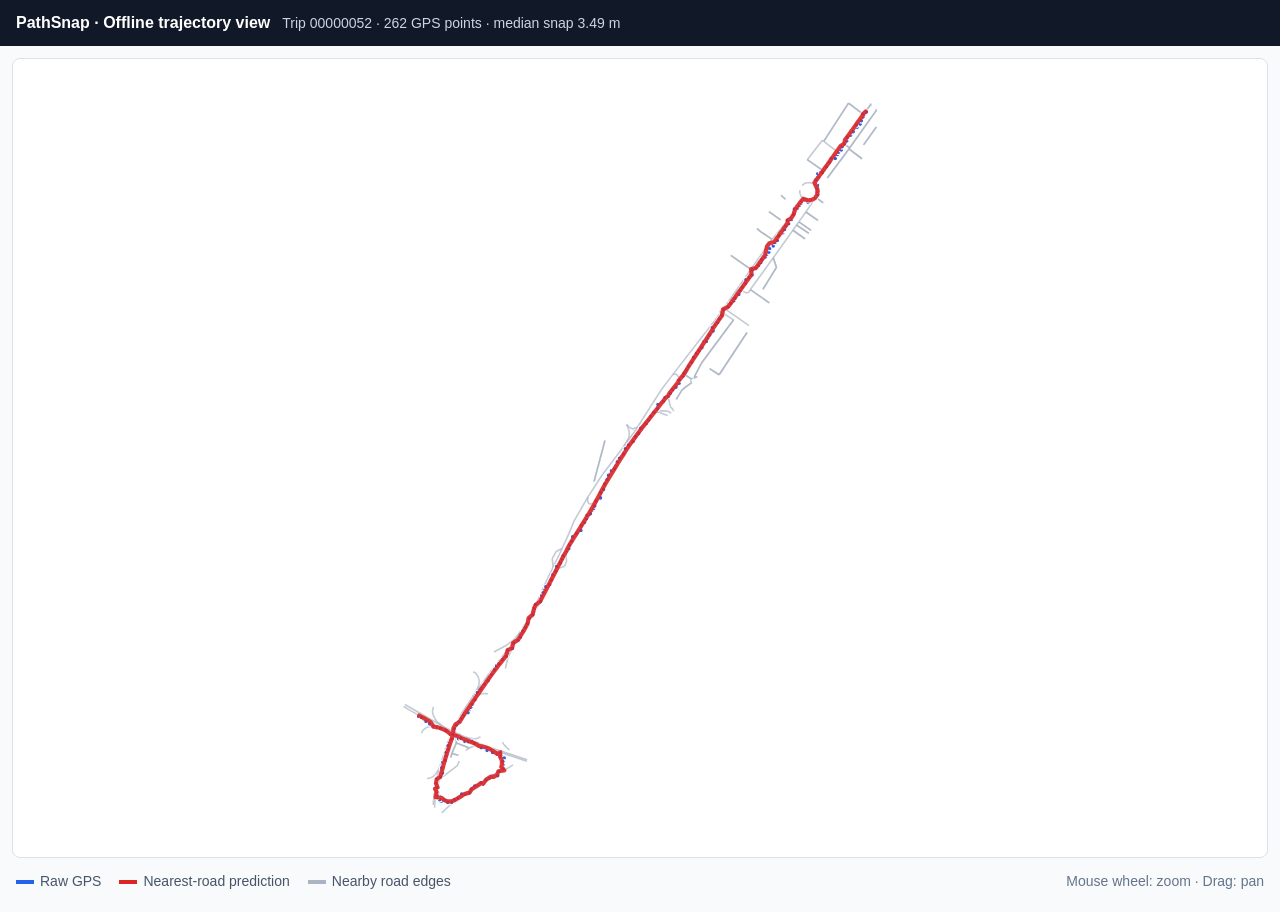
<file: outputs/offline_maps/00000052.html>
<!doctype html>
<html><head><meta charset="utf-8"><meta name="viewport" content="width=device-width,initial-scale=1">
<title>PathSnap offline map — 00000052</title>
<style>
*{box-sizing:border-box}body{margin:0;background:#f8fafc;color:#172033;font:14px/1.4 Arial,sans-serif}
.top{padding:12px 16px;background:#111827;color:white}.top b{font-size:16px}.top span{color:#cbd5e1;margin-left:12px}
main{padding:12px}svg{width:100%;height:calc(100vh - 100px);min-height:420px;background:#fff;border:1px solid #dbe2ea;border-radius:8px;touch-action:none}
#roads line{stroke:#aab4c3;stroke-width:1.5;opacity:.7}#gps polyline{fill:none;stroke:#2563eb;stroke-width:2.5;stroke-opacity:.78}#gps circle{fill:#2563eb;stroke:white;stroke-width:1}
#pred polyline{fill:none;stroke:#dc2626;stroke-width:4;stroke-opacity:.9;stroke-linejoin:round;stroke-linecap:round}
.legend{display:flex;gap:18px;flex-wrap:wrap;padding:8px 4px;color:#475569}.swatch{display:inline-block;width:18px;height:4px;vertical-align:middle;margin-right:6px}
.hint{margin-left:auto;color:#64748b}
</style></head><body><div class="top"><b>PathSnap · Offline trajectory view</b><span>Trip 00000052 · 262 GPS points · median snap 3.49 m</span></div>
<main><svg id="map" viewBox="0 0 1120 760" role="img" aria-label="GPS and predicted route map">
<g id="roads"><line x1="735.0" y1="78.4" x2="758.6" y2="42.0" />
<line x1="735.0" y1="78.4" x2="733.7" y2="77.4" />
<line x1="758.6" y1="42.0" x2="735.0" y2="78.4" />
<line x1="758.6" y1="42.0" x2="772.7" y2="52.8" />
<line x1="371.4" y1="718.0" x2="375.2" y2="714.1" />
<line x1="375.2" y1="714.1" x2="378.5" y2="711.1" />
<line x1="364.4" y1="713.1" x2="364.5" y2="709.8" />
<line x1="718.7" y1="117.9" x2="716.2" y2="118.9" />
<line x1="383.4" y1="707.9" x2="405.7" y2="693.4" />
<line x1="380.3" y1="707.0" x2="378.3" y2="707.1" />
<line x1="363.4" y1="706.1" x2="363.0" y2="710.4" />
<line x1="364.8" y1="706.0" x2="365.7" y2="700.7" />
<line x1="385.1" y1="704.9" x2="382.9" y2="706.1" />
<line x1="372.5" y1="705.0" x2="370.7" y2="703.3" />
<line x1="364.1" y1="700.5" x2="363.4" y2="706.1" />
<line x1="367.9" y1="697.6" x2="367.8" y2="694.7" />
<line x1="367.8" y1="694.7" x2="367.8" y2="691.5" />
<line x1="367.1" y1="693.9" x2="367.8" y2="691.5" />
<line x1="716.2" y1="118.9" x2="714.3" y2="120.6" />
<line x1="359.1" y1="685.0" x2="357.2" y2="685.3" />
<line x1="366.6" y1="684.9" x2="365.0" y2="693.9" />
<line x1="360.7" y1="684.6" x2="359.1" y2="685.0" />
<line x1="422.4" y1="680.5" x2="387.6" y2="703.5" />
<line x1="712.2" y1="125.0" x2="712.1" y2="126.6" />
<line x1="367.0" y1="678.9" x2="365.5" y2="680.9" />
<line x1="426.6" y1="676.7" x2="425.7" y2="677.7" />
<line x1="427.2" y1="675.7" x2="426.6" y2="676.7" />
<line x1="428.3" y1="672.9" x2="427.8" y2="674.4" />
<line x1="428.7" y1="671.3" x2="428.3" y2="672.9" />
<line x1="783.4" y1="51.3" x2="785.0" y2="49.0" />
<line x1="428.5" y1="668.4" x2="428.7" y2="670.0" />
<line x1="428.5" y1="667.8" x2="428.5" y2="668.4" />
<line x1="427.7" y1="666.0" x2="428.5" y2="667.8" />
<line x1="426.8" y1="664.7" x2="427.7" y2="666.0" />
<line x1="423.1" y1="661.1" x2="424.9" y2="662.3" />
<line x1="783.4" y1="51.3" x2="759.6" y2="84.7" />
<line x1="433.3" y1="656.0" x2="430.7" y2="653.2" />
<line x1="377.4" y1="649.2" x2="372.3" y2="664.3" />
<line x1="402.0" y1="647.5" x2="397.7" y2="647.0" />
<line x1="403.6" y1="647.3" x2="402.0" y2="647.5" />
<line x1="381.1" y1="646.6" x2="385.0" y2="637.5" />
<line x1="406.1" y1="646.6" x2="404.9" y2="647.1" />
<line x1="407.1" y1="646.1" x2="406.1" y2="646.6" />
<line x1="408.0" y1="645.3" x2="407.1" y2="646.1" />
<line x1="779.9" y1="42.3" x2="778.9" y2="44.5" />
<line x1="352.7" y1="640.3" x2="353.8" y2="638.9" />
<line x1="353.8" y1="638.9" x2="355.1" y2="637.8" />
<line x1="385.0" y1="637.5" x2="387.9" y2="631.9" />
<line x1="356.5" y1="636.7" x2="358.2" y2="636.1" />
<line x1="367.6" y1="636.6" x2="372.0" y2="637.8" />
<line x1="382.8" y1="636.5" x2="378.8" y2="645.6" />
<line x1="358.2" y1="636.1" x2="360.2" y2="635.7" />
<line x1="362.7" y1="635.7" x2="365.1" y2="636.0" />
<line x1="385.7" y1="630.9" x2="382.8" y2="636.5" />
<line x1="390.8" y1="626.9" x2="393.7" y2="622.3" />
<line x1="388.7" y1="625.6" x2="385.7" y2="630.9" />
<line x1="404.5" y1="607.5" x2="405.7" y2="606.4" />
<line x1="405.7" y1="606.4" x2="406.9" y2="605.6" />
<line x1="413.5" y1="604.4" x2="415.2" y2="604.8" />
<line x1="410.2" y1="604.4" x2="411.6" y2="604.2" />
<line x1="415.7" y1="590.5" x2="424.4" y2="578.5" />
<line x1="413.6" y1="588.9" x2="400.8" y2="607.1" />
<line x1="424.4" y1="578.5" x2="436.5" y2="563.3" />
<line x1="401.9" y1="649.5" x2="394.1" y2="646.0" />
<line x1="411.6" y1="653.8" x2="401.9" y2="649.5" />
<line x1="452.5" y1="667.4" x2="416.9" y2="655.5" />
<line x1="422.6" y1="576.9" x2="413.6" y2="588.9" />
<line x1="432.8" y1="575.8" x2="433.8" y2="572.1" />
<line x1="433.8" y1="572.1" x2="434.9" y2="568.7" />
<line x1="436.6" y1="565.2" x2="438.5" y2="562.0" />
<line x1="435.0" y1="556.8" x2="431.2" y2="559.3" />
<line x1="439.5" y1="555.6" x2="434.7" y2="562.0" />
<line x1="438.1" y1="554.5" x2="435.0" y2="556.8" />
<line x1="443.1" y1="550.5" x2="439.5" y2="555.6" />
<line x1="443.7" y1="548.5" x2="440.7" y2="551.9" />
<line x1="441.7" y1="556.7" x2="448.9" y2="545.1" />
<line x1="661.7" y1="222.8" x2="659.4" y2="222.0" />
<line x1="663.5" y1="222.2" x2="661.7" y2="222.8" />
<line x1="659.4" y1="222.0" x2="655.9" y2="219.6" />
<line x1="655.9" y1="219.6" x2="659.3" y2="214.8" />
<line x1="694.3" y1="129.8" x2="698.5" y2="133.6" />
<line x1="698.5" y1="133.6" x2="694.3" y2="129.8" />
<line x1="771.4" y1="95.0" x2="759.0" y2="85.6" />
<line x1="719.3" y1="95.9" x2="734.3" y2="106.4" />
<line x1="671.4" y1="161.5" x2="675.5" y2="164.8" />
<line x1="682.8" y1="145.3" x2="693.9" y2="153.2" />
<line x1="733.7" y1="77.4" x2="719.3" y2="95.9" />
<line x1="675.5" y1="164.8" x2="671.4" y2="161.5" />
<line x1="675.5" y1="164.8" x2="682.4" y2="169.4" />
<line x1="573.8" y1="336.2" x2="579.0" y2="329.7" />
<line x1="573.8" y1="336.2" x2="577.3" y2="335.0" />
<line x1="573.8" y1="336.2" x2="578.6" y2="336.6" />
<line x1="577.3" y1="335.0" x2="582.8" y2="335.1" />
<line x1="582.8" y1="335.1" x2="586.5" y2="335.5" />
<line x1="586.5" y1="335.5" x2="589.7" y2="337.1" />
<line x1="592.0" y1="335.5" x2="591.4" y2="333.7" />
<line x1="591.4" y1="333.7" x2="589.0" y2="331.3" />
<line x1="589.0" y1="331.3" x2="588.3" y2="328.5" />
<line x1="588.3" y1="328.5" x2="586.5" y2="320.3" />
<line x1="586.5" y1="320.3" x2="597.2" y2="306.8" />
<line x1="772.9" y1="81.8" x2="785.1" y2="64.8" />
<line x1="785.1" y1="64.8" x2="772.9" y2="81.8" />
<line x1="724.1" y1="134.1" x2="724.0" y2="137.0" />
<line x1="724.1" y1="134.1" x2="726.7" y2="132.4" />
<line x1="724.0" y1="137.0" x2="717.9" y2="145.7" />
<line x1="711.3" y1="155.1" x2="709.1" y2="158.1" />
<line x1="711.3" y1="155.1" x2="722.9" y2="163.2" />
<line x1="686.9" y1="189.4" x2="685.7" y2="191.0" />
<line x1="686.9" y1="189.4" x2="690.0" y2="198.5" />
<line x1="665.1" y1="219.6" x2="683.1" y2="232.2" />
<line x1="665.1" y1="219.6" x2="663.5" y2="222.2" />
<line x1="734.5" y1="136.9" x2="732.9" y2="135.8" />
<line x1="735.2" y1="105.1" x2="747.4" y2="88.0" />
<line x1="735.2" y1="105.1" x2="734.3" y2="106.4" />
<line x1="777.4" y1="46.5" x2="778.9" y2="44.5" />
<line x1="777.4" y1="46.5" x2="777.1" y2="47.0" />
<line x1="732.9" y1="108.3" x2="734.3" y2="106.4" />
<line x1="732.9" y1="108.3" x2="725.3" y2="118.9" />
<line x1="434.7" y1="562.0" x2="422.6" y2="576.9" />
<line x1="391.8" y1="620.6" x2="388.7" y2="625.6" />
<line x1="785.1" y1="48.0" x2="785.0" y2="49.0" />
<line x1="785.0" y1="49.0" x2="785.1" y2="48.0" />
<line x1="785.0" y1="49.0" x2="783.4" y2="51.3" />
<line x1="683.1" y1="232.2" x2="665.1" y2="219.6" />
<line x1="334.9" y1="616.7" x2="341.0" y2="620.3" />
<line x1="511.7" y1="423.6" x2="513.9" y2="423.9" />
<line x1="372.9" y1="636.0" x2="366.9" y2="631.4" />
<line x1="372.9" y1="636.0" x2="336.1" y2="614.8" />
<line x1="367.8" y1="679.9" x2="366.6" y2="684.9" />
<line x1="606.3" y1="292.8" x2="610.8" y2="285.9" />
<line x1="759.0" y1="85.6" x2="759.6" y2="84.7" />
<line x1="759.0" y1="85.6" x2="756.5" y2="89.1" />
<line x1="759.0" y1="85.6" x2="771.4" y2="95.0" />
<line x1="756.5" y1="89.1" x2="759.0" y2="85.6" />
<line x1="756.5" y1="89.1" x2="738.4" y2="113.4" />
<line x1="738.4" y1="113.4" x2="756.5" y2="89.1" />
<line x1="777.1" y1="47.0" x2="777.4" y2="46.5" />
<line x1="777.1" y1="47.0" x2="772.7" y2="52.8" />
<line x1="759.6" y1="84.7" x2="783.4" y2="51.3" />
<line x1="759.6" y1="84.7" x2="759.0" y2="85.6" />
<line x1="759.6" y1="84.7" x2="753.3" y2="80.0" />
<line x1="753.3" y1="80.0" x2="759.6" y2="84.7" />
<line x1="690.0" y1="198.5" x2="686.9" y2="189.4" />
<line x1="690.0" y1="198.5" x2="677.1" y2="219.3" />
<line x1="677.1" y1="219.3" x2="690.0" y2="198.5" />
<line x1="594.5" y1="324.2" x2="598.3" y2="318.0" />
<line x1="601.9" y1="300.1" x2="606.3" y2="292.8" />
<line x1="601.9" y1="300.1" x2="608.7" y2="304.6" />
<line x1="635.4" y1="300.7" x2="626.3" y2="294.9" />
<line x1="635.4" y1="300.7" x2="661.9" y2="260.5" />
<line x1="608.7" y1="304.6" x2="608.3" y2="305.8" />
<line x1="608.7" y1="304.6" x2="601.9" y2="300.1" />
<line x1="722.9" y1="163.2" x2="711.3" y2="155.1" />
<line x1="717.2" y1="171.4" x2="705.6" y2="163.1" />
<line x1="778.9" y1="44.5" x2="780.6" y2="43.4" />
<line x1="778.9" y1="44.5" x2="777.4" y2="46.5" />
<line x1="772.7" y1="52.8" x2="758.6" y2="42.0" />
<line x1="772.7" y1="52.8" x2="777.1" y2="47.0" />
<line x1="772.7" y1="52.8" x2="747.4" y2="88.0" />
<line x1="747.4" y1="88.0" x2="735.0" y2="78.4" />
<line x1="747.4" y1="88.0" x2="772.7" y2="52.8" />
<line x1="747.4" y1="88.0" x2="735.2" y2="105.1" />
<line x1="734.3" y1="106.4" x2="719.3" y2="95.9" />
<line x1="734.3" y1="106.4" x2="732.9" y2="108.3" />
<line x1="734.3" y1="106.4" x2="735.2" y2="105.1" />
<line x1="725.3" y1="118.9" x2="722.5" y2="117.8" />
<line x1="725.3" y1="118.9" x2="732.9" y2="108.3" />
<line x1="722.5" y1="117.8" x2="718.7" y2="117.9" />
<line x1="423.0" y1="682.3" x2="439.1" y2="672.3" />
<line x1="479.9" y1="487.4" x2="490.2" y2="467.4" />
<line x1="479.9" y1="487.4" x2="482.9" y2="485.0" />
<line x1="482.9" y1="485.0" x2="488.1" y2="483.0" />
<line x1="488.1" y1="483.0" x2="490.1" y2="478.3" />
<line x1="490.1" y1="478.3" x2="489.8" y2="475.1" />
<line x1="489.8" y1="475.1" x2="489.3" y2="472.0" />
<line x1="489.3" y1="472.0" x2="490.2" y2="467.4" />
<line x1="490.2" y1="467.4" x2="491.6" y2="464.7" />
<line x1="714.2" y1="131.8" x2="715.2" y2="132.7" />
<line x1="713.3" y1="130.5" x2="714.2" y2="131.8" />
<line x1="716.5" y1="133.6" x2="718.6" y2="134.5" />
<line x1="712.5" y1="128.5" x2="713.3" y2="130.5" />
<line x1="712.1" y1="126.6" x2="712.5" y2="128.5" />
<line x1="721.1" y1="134.7" x2="724.1" y2="134.1" />
<line x1="727.4" y1="131.6" x2="727.7" y2="131.2" />
<line x1="727.4" y1="131.6" x2="732.9" y2="135.8" />
<line x1="727.7" y1="131.2" x2="728.6" y2="129.6" />
<line x1="726.7" y1="132.4" x2="727.4" y2="131.6" />
<line x1="728.6" y1="129.6" x2="729.3" y2="126.4" />
<line x1="729.3" y1="126.4" x2="728.8" y2="123.1" />
<line x1="578.6" y1="336.6" x2="586.3" y2="339.6" />
<line x1="728.8" y1="123.1" x2="727.6" y2="121.0" />
<line x1="727.6" y1="121.0" x2="725.3" y2="118.9" />
<line x1="598.3" y1="318.0" x2="594.5" y2="324.2" />
<line x1="598.3" y1="318.0" x2="600.0" y2="315.3" />
<line x1="600.0" y1="315.3" x2="598.3" y2="318.0" />
<line x1="600.0" y1="315.3" x2="603.3" y2="312.6" />
<line x1="603.3" y1="312.6" x2="600.0" y2="315.3" />
<line x1="603.3" y1="312.6" x2="609.3" y2="308.2" />
<line x1="609.3" y1="308.2" x2="603.3" y2="312.6" />
<line x1="608.3" y1="305.8" x2="608.6" y2="307.8" />
<line x1="612.1" y1="304.4" x2="612.1" y2="301.9" />
<line x1="609.7" y1="304.0" x2="608.7" y2="304.6" />
<line x1="610.9" y1="303.9" x2="609.7" y2="304.0" />
<line x1="614.5" y1="303.2" x2="612.1" y2="301.9" />
<line x1="612.1" y1="301.9" x2="614.5" y2="303.2" />
<line x1="612.1" y1="301.9" x2="612.1" y2="304.4" />
<line x1="612.1" y1="301.9" x2="618.6" y2="289.6" />
<line x1="618.6" y1="289.6" x2="612.1" y2="301.9" />
<line x1="618.6" y1="289.6" x2="647.6" y2="250.5" />
<line x1="663.8" y1="254.0" x2="642.0" y2="238.6" />
<line x1="649.1" y1="248.5" x2="647.6" y2="250.5" />
<line x1="649.1" y1="248.5" x2="649.6" y2="248.8" />
<line x1="639.5" y1="242.3" x2="642.0" y2="238.6" />
<line x1="639.5" y1="242.3" x2="649.1" y2="248.5" />
<line x1="637.1" y1="241.2" x2="639.5" y2="242.3" />
<line x1="637.1" y1="241.2" x2="631.0" y2="249.3" />
<line x1="635.7" y1="240.2" x2="637.1" y2="241.2" />
<line x1="642.0" y1="238.6" x2="655.9" y2="219.6" />
<line x1="642.0" y1="238.6" x2="640.1" y2="237.2" />
<line x1="682.4" y1="169.4" x2="675.5" y2="164.8" />
<line x1="682.4" y1="169.4" x2="685.8" y2="171.7" />
<line x1="693.9" y1="153.2" x2="682.8" y2="145.3" />
<line x1="665.6" y1="200.3" x2="640.1" y2="237.2" />
<line x1="665.6" y1="200.3" x2="663.2" y2="198.7" />
<line x1="663.2" y1="198.7" x2="646.5" y2="187.0" />
<line x1="663.2" y1="198.7" x2="665.6" y2="200.3" />
<line x1="685.7" y1="191.0" x2="665.1" y2="219.6" />
<line x1="646.5" y1="187.0" x2="663.2" y2="198.7" />
<line x1="679.1" y1="186.8" x2="716.5" y2="133.6" />
<line x1="676.6" y1="184.7" x2="665.6" y2="200.3" />
<line x1="416.9" y1="655.5" x2="411.6" y2="653.8" />
<line x1="424.9" y1="662.3" x2="425.9" y2="663.5" />
<line x1="425.9" y1="663.5" x2="426.8" y2="664.7" />
<line x1="428.7" y1="670.0" x2="428.7" y2="671.3" />
<line x1="427.8" y1="674.4" x2="427.2" y2="675.7" />
<line x1="425.7" y1="677.7" x2="424.6" y2="678.9" />
<line x1="424.6" y1="678.9" x2="422.4" y2="680.5" />
<line x1="387.6" y1="703.5" x2="385.1" y2="704.9" />
<line x1="382.9" y1="706.1" x2="380.3" y2="707.0" />
<line x1="378.3" y1="707.1" x2="376.2" y2="707.0" />
<line x1="376.2" y1="707.0" x2="374.4" y2="706.4" />
<line x1="374.4" y1="706.4" x2="372.5" y2="705.0" />
<line x1="370.7" y1="703.3" x2="369.5" y2="701.2" />
<line x1="369.5" y1="701.2" x2="368.7" y2="700.1" />
<line x1="368.7" y1="700.1" x2="367.9" y2="697.6" />
<line x1="365.0" y1="693.9" x2="364.1" y2="700.5" />
<line x1="372.3" y1="664.3" x2="369.2" y2="674.5" />
<line x1="483.8" y1="470.5" x2="477.3" y2="483.8" />
<line x1="446.7" y1="544.4" x2="443.7" y2="548.5" />
<line x1="446.7" y1="544.4" x2="443.1" y2="550.5" />
<line x1="715.2" y1="132.7" x2="697.4" y2="157.9" />
<line x1="715.2" y1="132.7" x2="716.5" y2="133.6" />
<line x1="492.2" y1="452.3" x2="485.8" y2="466.2" />
<line x1="497.3" y1="439.8" x2="492.2" y2="452.3" />
<line x1="510.3" y1="417.2" x2="510.1" y2="421.6" />
<line x1="510.3" y1="417.2" x2="497.3" y2="439.8" />
<line x1="523.8" y1="396.4" x2="510.3" y2="417.2" />
<line x1="536.9" y1="379.0" x2="523.8" y2="396.4" />
<line x1="552.3" y1="358.4" x2="544.4" y2="369.2" />
<line x1="570.0" y1="331.1" x2="557.7" y2="350.5" />
<line x1="631.0" y1="249.3" x2="591.2" y2="300.6" />
<line x1="435.7" y1="658.1" x2="433.3" y2="656.0" />
<line x1="430.7" y1="653.2" x2="428.9" y2="650.6" />
<line x1="491.6" y1="464.7" x2="511.8" y2="432.1" />
<line x1="511.8" y1="432.1" x2="517.9" y2="421.5" />
<line x1="537.9" y1="386.6" x2="548.8" y2="369.3" />
<line x1="560.8" y1="352.8" x2="573.8" y2="336.2" />
<line x1="597.2" y1="306.8" x2="596.6" y2="303.8" />
<line x1="597.2" y1="306.8" x2="601.9" y2="300.1" />
<line x1="460.7" y1="519.9" x2="456.4" y2="528.4" />
<line x1="456.4" y1="528.4" x2="446.7" y2="544.4" />
<line x1="440.7" y1="551.9" x2="438.1" y2="554.5" />
<line x1="431.2" y1="559.3" x2="420.9" y2="564.7" />
<line x1="596.6" y1="303.8" x2="596.4" y2="302.1" />
<line x1="596.4" y1="302.1" x2="595.2" y2="300.6" />
<line x1="595.2" y1="300.6" x2="593.0" y2="300.1" />
<line x1="593.0" y1="300.1" x2="591.2" y2="300.6" />
<line x1="591.2" y1="300.6" x2="580.5" y2="314.8" />
<line x1="553.2" y1="352.3" x2="550.1" y2="350.9" />
<line x1="550.1" y1="350.9" x2="547.3" y2="348.1" />
<line x1="547.3" y1="348.1" x2="548.7" y2="351.6" />
<line x1="367.8" y1="691.5" x2="369.1" y2="686.1" />
<line x1="364.5" y1="709.8" x2="364.8" y2="706.0" />
<line x1="365.7" y1="700.7" x2="367.1" y2="693.9" />
<line x1="374.9" y1="665.3" x2="379.7" y2="650.0" />
<line x1="379.7" y1="650.0" x2="381.1" y2="646.6" />
<line x1="393.7" y1="622.3" x2="402.6" y2="609.5" />
<line x1="436.5" y1="563.3" x2="441.7" y2="556.7" />
<line x1="448.9" y1="545.1" x2="457.7" y2="529.2" />
<line x1="463.7" y1="518.9" x2="479.9" y2="487.4" />
<line x1="718.6" y1="134.5" x2="721.1" y2="134.7" />
<line x1="392.4" y1="647.8" x2="401.4" y2="651.3" />
<line x1="378.6" y1="641.2" x2="383.5" y2="643.6" />
<line x1="405.7" y1="693.4" x2="423.0" y2="682.3" />
<line x1="378.5" y1="711.1" x2="383.4" y2="707.9" />
<line x1="457.7" y1="529.2" x2="463.7" y2="518.9" />
<line x1="610.8" y1="285.9" x2="633.0" y2="251.5" />
<line x1="633.0" y1="251.5" x2="639.5" y2="242.3" />
<line x1="659.3" y1="214.8" x2="679.1" y2="186.8" />
<line x1="626.3" y1="294.9" x2="635.4" y2="300.7" />
<line x1="661.9" y1="260.5" x2="635.4" y2="300.7" />
<line x1="517.9" y1="421.5" x2="526.0" y2="406.3" />
<line x1="513.9" y1="423.9" x2="517.9" y2="421.5" />
<line x1="510.7" y1="422.8" x2="511.7" y2="423.6" />
<line x1="510.1" y1="421.6" x2="510.7" y2="422.8" />
<line x1="431.9" y1="580.5" x2="432.8" y2="575.8" />
<line x1="434.9" y1="568.7" x2="436.6" y2="565.2" />
<line x1="438.5" y1="562.0" x2="441.7" y2="556.7" />
<line x1="366.9" y1="631.4" x2="364.4" y2="627.9" />
<line x1="364.4" y1="627.9" x2="363.0" y2="624.7" />
<line x1="363.0" y1="624.7" x2="362.3" y2="621.4" />
<line x1="362.3" y1="621.4" x2="363.2" y2="617.1" />
<line x1="647.6" y1="250.5" x2="649.1" y2="248.5" />
<line x1="401.0" y1="583.7" x2="403.5" y2="584.8" />
<line x1="403.5" y1="584.8" x2="405.3" y2="587.4" />
<line x1="405.3" y1="587.4" x2="406.3" y2="589.7" />
<line x1="406.3" y1="589.7" x2="406.9" y2="592.2" />
<line x1="406.9" y1="592.2" x2="406.9" y2="594.3" />
<line x1="406.9" y1="594.3" x2="406.3" y2="596.8" />
<line x1="406.3" y1="596.8" x2="405.0" y2="599.6" />
<line x1="405.0" y1="599.6" x2="400.8" y2="607.1" />
<line x1="369.2" y1="674.5" x2="367.0" y2="678.9" />
<line x1="369.2" y1="674.5" x2="367.8" y2="679.9" />
<line x1="365.5" y1="680.9" x2="364.1" y2="682.4" />
<line x1="364.1" y1="682.4" x2="362.5" y2="683.6" />
<line x1="362.5" y1="683.6" x2="360.7" y2="684.6" />
<line x1="351.8" y1="642.0" x2="352.7" y2="640.3" />
<line x1="355.1" y1="637.8" x2="356.5" y2="636.7" />
<line x1="360.2" y1="635.7" x2="362.7" y2="635.7" />
<line x1="365.1" y1="636.0" x2="367.6" y2="636.6" />
<line x1="369.1" y1="686.1" x2="374.9" y2="665.3" />
<line x1="369.1" y1="686.1" x2="380.1" y2="677.4" />
<line x1="380.1" y1="677.4" x2="385.8" y2="673.2" />
<line x1="385.8" y1="673.2" x2="387.9" y2="668.7" />
<line x1="394.1" y1="658.4" x2="397.3" y2="656.2" />
<line x1="397.3" y1="656.2" x2="400.8" y2="654.7" />
<line x1="397.3" y1="656.2" x2="393.2" y2="654.5" />
<line x1="400.8" y1="654.7" x2="404.3" y2="653.9" />
<line x1="404.3" y1="653.9" x2="407.1" y2="654.3" />
<line x1="385.3" y1="641.9" x2="380.3" y2="639.5" />
<line x1="384.3" y1="646.0" x2="383.5" y2="643.6" />
<line x1="384.3" y1="646.0" x2="385.1" y2="648.6" />
<line x1="385.1" y1="648.6" x2="384.3" y2="646.0" />
<line x1="385.1" y1="648.6" x2="385.1" y2="651.3" />
<line x1="385.1" y1="651.3" x2="385.1" y2="648.6" />
<line x1="385.1" y1="651.3" x2="383.8" y2="654.6" />
<line x1="385.1" y1="651.3" x2="393.2" y2="654.5" />
<line x1="383.8" y1="654.6" x2="385.1" y2="651.3" />
<line x1="383.8" y1="654.6" x2="382.3" y2="657.7" />
<line x1="382.3" y1="657.7" x2="383.8" y2="654.6" />
<line x1="382.3" y1="657.7" x2="380.8" y2="661.4" />
<line x1="380.8" y1="661.4" x2="382.3" y2="657.7" />
<line x1="380.8" y1="661.4" x2="379.7" y2="665.3" />
<line x1="380.8" y1="661.4" x2="387.0" y2="663.1" />
<line x1="379.7" y1="665.3" x2="380.8" y2="661.4" />
<line x1="387.0" y1="663.1" x2="380.8" y2="661.4" />
<line x1="393.2" y1="654.5" x2="385.1" y2="651.3" />
<line x1="393.2" y1="654.5" x2="397.3" y2="656.2" />
<line x1="400.8" y1="607.1" x2="391.8" y2="620.6" />
<line x1="548.7" y1="351.6" x2="549.6" y2="354.2" />
<line x1="549.6" y1="354.2" x2="549.8" y2="357.6" />
<line x1="549.8" y1="357.6" x2="549.5" y2="360.4" />
<line x1="549.5" y1="360.4" x2="544.4" y2="369.2" />
<line x1="544.4" y1="369.2" x2="536.9" y2="379.0" />
<line x1="402.6" y1="609.5" x2="415.7" y2="590.5" />
<line x1="402.6" y1="609.5" x2="404.5" y2="607.5" />
<line x1="406.9" y1="605.6" x2="408.7" y2="604.7" />
<line x1="408.7" y1="604.7" x2="410.2" y2="604.4" />
<line x1="411.6" y1="604.2" x2="413.5" y2="604.4" />
<line x1="404.9" y1="647.1" x2="403.6" y2="647.3" />
<line x1="397.7" y1="647.0" x2="394.1" y2="646.0" />
<line x1="394.1" y1="646.0" x2="385.3" y2="641.9" />
<line x1="697.4" y1="157.9" x2="685.8" y2="171.7" />
<line x1="407.1" y1="654.3" x2="411.3" y2="654.9" />
<line x1="378.8" y1="645.6" x2="377.4" y2="649.2" />
<line x1="380.3" y1="639.5" x2="372.9" y2="636.0" />
<line x1="557.7" y1="350.5" x2="553.2" y2="352.3" />
<line x1="557.7" y1="350.5" x2="552.3" y2="358.4" />
<line x1="640.1" y1="237.2" x2="637.1" y2="241.2" />
<line x1="640.1" y1="237.2" x2="638.4" y2="236.1" />
<line x1="685.8" y1="171.7" x2="682.4" y2="169.4" />
<line x1="685.8" y1="171.7" x2="676.6" y2="184.7" />
<line x1="372.0" y1="637.8" x2="378.6" y2="641.2" />
<line x1="411.3" y1="654.9" x2="416.6" y2="656.8" />
<line x1="416.6" y1="656.8" x2="423.1" y2="661.1" />
<line x1="416.6" y1="656.8" x2="452.3" y2="668.9" />
<line x1="341.0" y1="620.3" x2="372.0" y2="637.8" />
<line x1="401.4" y1="651.3" x2="411.3" y2="654.9" />
<line x1="383.5" y1="643.6" x2="384.3" y2="646.0" />
<line x1="383.5" y1="643.6" x2="392.4" y2="647.8" />
<line x1="579.0" y1="329.7" x2="586.5" y2="320.3" />
<line x1="580.5" y1="314.8" x2="570.0" y2="331.1" />
<line x1="387.9" y1="631.9" x2="390.8" y2="626.9" />
<line x1="548.8" y1="369.3" x2="560.8" y2="352.8" />
<line x1="526.0" y1="406.3" x2="537.9" y2="386.6" />
<line x1="471.8" y1="495.0" x2="460.7" y2="519.9" />
<line x1="732.9" y1="135.8" x2="734.5" y2="136.9" />
<line x1="732.9" y1="135.8" x2="727.4" y2="131.6" />
<line x1="709.1" y1="158.1" x2="705.6" y2="163.1" />
<line x1="709.1" y1="158.1" x2="720.8" y2="166.0" />
<line x1="647.6" y1="250.5" x2="618.6" y2="289.6" />
<line x1="720.8" y1="166.0" x2="709.1" y2="158.1" />
<line x1="705.6" y1="163.1" x2="686.9" y2="189.4" />
<line x1="705.6" y1="163.1" x2="717.2" y2="171.4" />
<line x1="729.5" y1="153.6" x2="717.9" y2="145.7" />
<line x1="717.9" y1="145.7" x2="711.3" y2="155.1" />
<line x1="717.9" y1="145.7" x2="729.5" y2="153.6" />
<line x1="480.2" y1="469.0" x2="476.4" y2="475.9" />
<line x1="516.2" y1="402.5" x2="526.6" y2="363.4" />
<line x1="476.4" y1="475.9" x2="477.3" y2="483.8" />
<line x1="477.3" y1="483.8" x2="471.8" y2="495.0" />
<line x1="526.6" y1="363.4" x2="516.2" y2="402.5" />
<line x1="485.8" y1="466.2" x2="480.2" y2="469.0" />
<line x1="485.8" y1="466.2" x2="483.8" y2="470.5" /></g>
<g id="gps"><polyline points="349.2,626.2 352.0,627.1 356.2,631.0 359.6,633.2 363.3,635.2 367.1,636.5 369.8,637.7 375.1,639.8 379.7,643.2 384.5,644.4 387.1,647.4 389.6,647.0 393.3,649.9 396.5,650.2 400.1,649.9 402.2,651.8 406.6,654.3 408.8,655.9 414.2,656.5 414.4,658.6 418.4,658.3 419.6,660.5 424.1,661.9 426.6,661.5 427.5,664.1 430.7,665.7 429.4,669.1 429.6,672.7 428.6,674.4 429.7,675.9 425.6,678.7 424.5,682.7 419.8,682.6 418.5,684.0 416.5,685.1 413.5,686.6 410.5,690.2 408.6,689.4 404.4,692.0 402.6,692.5 399.4,695.3 397.7,698.8 393.3,700.5 390.2,700.0 386.0,704.0 383.1,705.5 380.4,708.0 377.0,708.0 373.5,705.8 370.5,707.2 369.2,705.5 366.7,703.3 366.7,701.2 366.1,698.0 365.5,695.1 366.5,693.6 366.0,689.7 366.8,686.0 369.9,683.7 371.9,680.0 370.9,676.5 371.2,675.0 372.2,669.8 374.5,668.0 375.3,663.4 375.3,660.5 377.5,657.2 377.2,654.0 379.5,648.3 380.9,647.6 381.8,643.4 383.0,637.9 385.3,634.2 387.5,630.9 390.0,627.9 392.1,625.2 396.2,622.6 398.9,617.4 400.0,614.6 402.8,610.2 404.0,605.0 405.1,603.3 411.7,595.4 415.3,592.2 418.7,586.3 421.3,581.8 423.4,578.0 425.6,576.1 429.0,572.0 432.7,568.8 434.0,563.0 438.4,561.3 439.9,556.5 443.9,553.3 446.1,550.7 448.4,544.7 450.9,541.5 452.7,537.5 454.6,532.8 457.8,529.2 459.5,523.0 460.4,519.6 465.3,516.7 466.4,510.9 467.8,508.3 470.3,502.6 474.0,500.4 475.7,496.2 477.0,491.2 479.8,487.9 480.6,483.3 484.2,479.9 485.9,476.2 486.8,473.1 490.8,468.4 492.2,466.5 492.8,462.8 494.8,459.4 495.9,455.1 499.6,452.0 503.7,449.0 504.1,444.2 507.3,441.3 509.0,437.8 509.6,434.6 512.8,433.2 515.9,428.0 516.9,425.7 518.0,420.9 522.4,418.0 522.7,413.0 525.3,409.9 526.3,404.9 528.6,400.8 530.0,396.4 532.8,392.2 535.6,390.3 538.4,383.7 540.5,380.3 544.3,376.1 546.1,371.2 549.1,367.7 553.4,364.3 555.9,359.5 558.7,356.6 560.6,351.8 565.9,347.1 568.2,343.7 570.2,340.5 573.3,336.4 576.7,333.1 577.1,329.1 582.4,325.9 583.9,322.3 586.9,321.0 588.9,318.4 591.2,314.7 594.2,312.7 597.3,308.7 597.2,305.9 601.1,301.9 601.8,299.4 606.3,292.6 609.2,288.9 611.0,284.2 613.7,280.3 616.2,277.6 618.9,274.9 621.1,269.1 623.2,269.1 626.4,262.9 629.6,259.0 628.9,255.8 634.0,250.9 635.5,247.7 638.0,244.1 639.6,238.9 643.8,236.0 646.3,232.8 649.4,230.3 650.5,227.8 654.1,224.2 655.8,220.2 657.3,217.4 660.5,213.5 660.9,210.2 663.8,208.3 666.7,205.7 667.1,200.9 670.2,199.1 672.9,196.7 675.1,193.8 676.0,191.1 679.2,188.5 680.9,185.9 682.7,184.0 683.6,180.5 686.9,178.0 688.7,174.8 690.8,172.8 692.2,169.1 692.0,168.3 696.1,165.5 696.3,163.4 697.7,162.4 699.1,159.1 701.6,156.9 700.6,153.7 704.2,152.9 704.6,150.4 706.2,149.0 706.3,148.0 707.0,142.8 710.0,142.0 711.7,139.6 712.4,137.2 713.9,137.0 714.1,135.2 716.6,133.9 719.7,135.6 719.0,133.9 720.2,136.6 720.9,134.8 722.6,134.0 724.5,133.8 726.3,133.3 727.0,132.3 728.7,130.3 729.3,129.2 728.5,126.0 728.4,123.5 729.1,120.2 726.7,118.2 727.3,116.4 727.7,114.9 729.5,111.9 729.3,109.2 732.0,108.2 733.7,108.0 737.7,103.3 737.5,102.6 739.3,99.1 740.7,98.2 742.1,94.9 746.0,94.7 748.0,90.9 749.3,88.7 751.7,86.6 752.5,83.6 754.8,80.4 756.9,78.1 757.7,74.6 760.6,72.7 761.5,69.9 763.1,69.2 766.8,65.0 766.2,62.9 769.7,62.0 770.8,58.7 772.5,55.1 772.3,52.5 775.6,50.4" /><circle cx="349.2" cy="626.2" r="2.2" />
<circle cx="352.0" cy="627.1" r="2.2" />
<circle cx="356.2" cy="631.0" r="2.2" />
<circle cx="359.6" cy="633.2" r="2.2" />
<circle cx="363.3" cy="635.2" r="2.2" />
<circle cx="367.1" cy="636.5" r="2.2" />
<circle cx="369.8" cy="637.7" r="2.2" />
<circle cx="375.1" cy="639.8" r="2.2" />
<circle cx="379.7" cy="643.2" r="2.2" />
<circle cx="384.5" cy="644.4" r="2.2" />
<circle cx="387.1" cy="647.4" r="2.2" />
<circle cx="389.6" cy="647.0" r="2.2" />
<circle cx="393.3" cy="649.9" r="2.2" />
<circle cx="396.5" cy="650.2" r="2.2" />
<circle cx="400.1" cy="649.9" r="2.2" />
<circle cx="402.2" cy="651.8" r="2.2" />
<circle cx="406.6" cy="654.3" r="2.2" />
<circle cx="408.8" cy="655.9" r="2.2" />
<circle cx="414.2" cy="656.5" r="2.2" />
<circle cx="414.4" cy="658.6" r="2.2" />
<circle cx="418.4" cy="658.3" r="2.2" />
<circle cx="419.6" cy="660.5" r="2.2" />
<circle cx="424.1" cy="661.9" r="2.2" />
<circle cx="426.6" cy="661.5" r="2.2" />
<circle cx="427.5" cy="664.1" r="2.2" />
<circle cx="430.7" cy="665.7" r="2.2" />
<circle cx="429.4" cy="669.1" r="2.2" />
<circle cx="429.6" cy="672.7" r="2.2" />
<circle cx="428.6" cy="674.4" r="2.2" />
<circle cx="429.7" cy="675.9" r="2.2" />
<circle cx="425.6" cy="678.7" r="2.2" />
<circle cx="424.5" cy="682.7" r="2.2" />
<circle cx="419.8" cy="682.6" r="2.2" />
<circle cx="418.5" cy="684.0" r="2.2" />
<circle cx="416.5" cy="685.1" r="2.2" />
<circle cx="413.5" cy="686.6" r="2.2" />
<circle cx="410.5" cy="690.2" r="2.2" />
<circle cx="408.6" cy="689.4" r="2.2" />
<circle cx="404.4" cy="692.0" r="2.2" />
<circle cx="402.6" cy="692.5" r="2.2" />
<circle cx="399.4" cy="695.3" r="2.2" />
<circle cx="397.7" cy="698.8" r="2.2" />
<circle cx="393.3" cy="700.5" r="2.2" />
<circle cx="390.2" cy="700.0" r="2.2" />
<circle cx="386.0" cy="704.0" r="2.2" />
<circle cx="383.1" cy="705.5" r="2.2" />
<circle cx="380.4" cy="708.0" r="2.2" />
<circle cx="377.0" cy="708.0" r="2.2" />
<circle cx="373.5" cy="705.8" r="2.2" />
<circle cx="370.5" cy="707.2" r="2.2" />
<circle cx="369.2" cy="705.5" r="2.2" />
<circle cx="366.7" cy="703.3" r="2.2" />
<circle cx="366.7" cy="701.2" r="2.2" />
<circle cx="366.1" cy="698.0" r="2.2" />
<circle cx="365.5" cy="695.1" r="2.2" />
<circle cx="366.5" cy="693.6" r="2.2" />
<circle cx="366.0" cy="689.7" r="2.2" />
<circle cx="366.8" cy="686.0" r="2.2" />
<circle cx="369.9" cy="683.7" r="2.2" />
<circle cx="371.9" cy="680.0" r="2.2" />
<circle cx="370.9" cy="676.5" r="2.2" />
<circle cx="371.2" cy="675.0" r="2.2" />
<circle cx="372.2" cy="669.8" r="2.2" />
<circle cx="374.5" cy="668.0" r="2.2" />
<circle cx="375.3" cy="663.4" r="2.2" />
<circle cx="375.3" cy="660.5" r="2.2" />
<circle cx="377.5" cy="657.2" r="2.2" />
<circle cx="377.2" cy="654.0" r="2.2" />
<circle cx="379.5" cy="648.3" r="2.2" />
<circle cx="380.9" cy="647.6" r="2.2" />
<circle cx="381.8" cy="643.4" r="2.2" />
<circle cx="383.0" cy="637.9" r="2.2" />
<circle cx="385.3" cy="634.2" r="2.2" />
<circle cx="387.5" cy="630.9" r="2.2" />
<circle cx="390.0" cy="627.9" r="2.2" />
<circle cx="392.1" cy="625.2" r="2.2" />
<circle cx="396.2" cy="622.6" r="2.2" />
<circle cx="398.9" cy="617.4" r="2.2" />
<circle cx="400.0" cy="614.6" r="2.2" />
<circle cx="402.8" cy="610.2" r="2.2" />
<circle cx="404.0" cy="605.0" r="2.2" />
<circle cx="405.1" cy="603.3" r="2.2" />
<circle cx="411.7" cy="595.4" r="2.2" />
<circle cx="415.3" cy="592.2" r="2.2" />
<circle cx="418.7" cy="586.3" r="2.2" />
<circle cx="421.3" cy="581.8" r="2.2" />
<circle cx="423.4" cy="578.0" r="2.2" />
<circle cx="425.6" cy="576.1" r="2.2" />
<circle cx="429.0" cy="572.0" r="2.2" />
<circle cx="432.7" cy="568.8" r="2.2" />
<circle cx="434.0" cy="563.0" r="2.2" />
<circle cx="438.4" cy="561.3" r="2.2" />
<circle cx="439.9" cy="556.5" r="2.2" />
<circle cx="443.9" cy="553.3" r="2.2" />
<circle cx="446.1" cy="550.7" r="2.2" />
<circle cx="448.4" cy="544.7" r="2.2" />
<circle cx="450.9" cy="541.5" r="2.2" />
<circle cx="452.7" cy="537.5" r="2.2" />
<circle cx="454.6" cy="532.8" r="2.2" />
<circle cx="457.8" cy="529.2" r="2.2" />
<circle cx="459.5" cy="523.0" r="2.2" />
<circle cx="460.4" cy="519.6" r="2.2" />
<circle cx="465.3" cy="516.7" r="2.2" />
<circle cx="466.4" cy="510.9" r="2.2" />
<circle cx="467.8" cy="508.3" r="2.2" />
<circle cx="470.3" cy="502.6" r="2.2" />
<circle cx="474.0" cy="500.4" r="2.2" />
<circle cx="475.7" cy="496.2" r="2.2" />
<circle cx="477.0" cy="491.2" r="2.2" />
<circle cx="479.8" cy="487.9" r="2.2" />
<circle cx="480.6" cy="483.3" r="2.2" />
<circle cx="484.2" cy="479.9" r="2.2" />
<circle cx="485.9" cy="476.2" r="2.2" />
<circle cx="486.8" cy="473.1" r="2.2" />
<circle cx="490.8" cy="468.4" r="2.2" />
<circle cx="492.2" cy="466.5" r="2.2" />
<circle cx="492.8" cy="462.8" r="2.2" />
<circle cx="494.8" cy="459.4" r="2.2" />
<circle cx="495.9" cy="455.1" r="2.2" />
<circle cx="499.6" cy="452.0" r="2.2" />
<circle cx="503.7" cy="449.0" r="2.2" />
<circle cx="504.1" cy="444.2" r="2.2" />
<circle cx="507.3" cy="441.3" r="2.2" />
<circle cx="509.0" cy="437.8" r="2.2" />
<circle cx="509.6" cy="434.6" r="2.2" />
<circle cx="512.8" cy="433.2" r="2.2" />
<circle cx="515.9" cy="428.0" r="2.2" />
<circle cx="516.9" cy="425.7" r="2.2" />
<circle cx="518.0" cy="420.9" r="2.2" />
<circle cx="522.4" cy="418.0" r="2.2" />
<circle cx="522.7" cy="413.0" r="2.2" />
<circle cx="525.3" cy="409.9" r="2.2" />
<circle cx="526.3" cy="404.9" r="2.2" />
<circle cx="528.6" cy="400.8" r="2.2" />
<circle cx="530.0" cy="396.4" r="2.2" />
<circle cx="532.8" cy="392.2" r="2.2" />
<circle cx="535.6" cy="390.3" r="2.2" />
<circle cx="538.4" cy="383.7" r="2.2" />
<circle cx="540.5" cy="380.3" r="2.2" />
<circle cx="544.3" cy="376.1" r="2.2" />
<circle cx="546.1" cy="371.2" r="2.2" />
<circle cx="549.1" cy="367.7" r="2.2" />
<circle cx="553.4" cy="364.3" r="2.2" />
<circle cx="555.9" cy="359.5" r="2.2" />
<circle cx="558.7" cy="356.6" r="2.2" />
<circle cx="560.6" cy="351.8" r="2.2" />
<circle cx="565.9" cy="347.1" r="2.2" />
<circle cx="568.2" cy="343.7" r="2.2" />
<circle cx="570.2" cy="340.5" r="2.2" />
<circle cx="573.3" cy="336.4" r="2.2" />
<circle cx="576.7" cy="333.1" r="2.2" />
<circle cx="577.1" cy="329.1" r="2.2" />
<circle cx="582.4" cy="325.9" r="2.2" />
<circle cx="583.9" cy="322.3" r="2.2" />
<circle cx="586.9" cy="321.0" r="2.2" />
<circle cx="588.9" cy="318.4" r="2.2" />
<circle cx="591.2" cy="314.7" r="2.2" />
<circle cx="594.2" cy="312.7" r="2.2" />
<circle cx="597.3" cy="308.7" r="2.2" />
<circle cx="597.2" cy="305.9" r="2.2" />
<circle cx="601.1" cy="301.9" r="2.2" />
<circle cx="601.8" cy="299.4" r="2.2" />
<circle cx="606.3" cy="292.6" r="2.2" />
<circle cx="609.2" cy="288.9" r="2.2" />
<circle cx="611.0" cy="284.2" r="2.2" />
<circle cx="613.7" cy="280.3" r="2.2" />
<circle cx="616.2" cy="277.6" r="2.2" />
<circle cx="618.9" cy="274.9" r="2.2" />
<circle cx="621.1" cy="269.1" r="2.2" />
<circle cx="623.2" cy="269.1" r="2.2" />
<circle cx="626.4" cy="262.9" r="2.2" />
<circle cx="629.6" cy="259.0" r="2.2" />
<circle cx="628.9" cy="255.8" r="2.2" />
<circle cx="634.0" cy="250.9" r="2.2" />
<circle cx="635.5" cy="247.7" r="2.2" />
<circle cx="638.0" cy="244.1" r="2.2" />
<circle cx="639.6" cy="238.9" r="2.2" />
<circle cx="643.8" cy="236.0" r="2.2" />
<circle cx="646.3" cy="232.8" r="2.2" />
<circle cx="649.4" cy="230.3" r="2.2" />
<circle cx="650.5" cy="227.8" r="2.2" />
<circle cx="654.1" cy="224.2" r="2.2" />
<circle cx="655.8" cy="220.2" r="2.2" />
<circle cx="657.3" cy="217.4" r="2.2" />
<circle cx="660.5" cy="213.5" r="2.2" />
<circle cx="660.9" cy="210.2" r="2.2" />
<circle cx="663.8" cy="208.3" r="2.2" />
<circle cx="666.7" cy="205.7" r="2.2" />
<circle cx="667.1" cy="200.9" r="2.2" />
<circle cx="670.2" cy="199.1" r="2.2" />
<circle cx="672.9" cy="196.7" r="2.2" />
<circle cx="675.1" cy="193.8" r="2.2" />
<circle cx="676.0" cy="191.1" r="2.2" />
<circle cx="679.2" cy="188.5" r="2.2" />
<circle cx="680.9" cy="185.9" r="2.2" />
<circle cx="682.7" cy="184.0" r="2.2" />
<circle cx="683.6" cy="180.5" r="2.2" />
<circle cx="686.9" cy="178.0" r="2.2" />
<circle cx="688.7" cy="174.8" r="2.2" />
<circle cx="690.8" cy="172.8" r="2.2" />
<circle cx="692.2" cy="169.1" r="2.2" />
<circle cx="692.0" cy="168.3" r="2.2" />
<circle cx="696.1" cy="165.5" r="2.2" />
<circle cx="696.3" cy="163.4" r="2.2" />
<circle cx="697.7" cy="162.4" r="2.2" />
<circle cx="699.1" cy="159.1" r="2.2" />
<circle cx="701.6" cy="156.9" r="2.2" />
<circle cx="700.6" cy="153.7" r="2.2" />
<circle cx="704.2" cy="152.9" r="2.2" />
<circle cx="704.6" cy="150.4" r="2.2" />
<circle cx="706.2" cy="149.0" r="2.2" />
<circle cx="706.3" cy="148.0" r="2.2" />
<circle cx="707.0" cy="142.8" r="2.2" />
<circle cx="710.0" cy="142.0" r="2.2" />
<circle cx="711.7" cy="139.6" r="2.2" />
<circle cx="712.4" cy="137.2" r="2.2" />
<circle cx="713.9" cy="137.0" r="2.2" />
<circle cx="714.1" cy="135.2" r="2.2" />
<circle cx="716.6" cy="133.9" r="2.2" />
<circle cx="719.7" cy="135.6" r="2.2" />
<circle cx="719.0" cy="133.9" r="2.2" />
<circle cx="720.2" cy="136.6" r="2.2" />
<circle cx="720.9" cy="134.8" r="2.2" />
<circle cx="722.6" cy="134.0" r="2.2" />
<circle cx="724.5" cy="133.8" r="2.2" />
<circle cx="726.3" cy="133.3" r="2.2" />
<circle cx="727.0" cy="132.3" r="2.2" />
<circle cx="728.7" cy="130.3" r="2.2" />
<circle cx="729.3" cy="129.2" r="2.2" />
<circle cx="728.5" cy="126.0" r="2.2" />
<circle cx="728.4" cy="123.5" r="2.2" />
<circle cx="729.1" cy="120.2" r="2.2" />
<circle cx="726.7" cy="118.2" r="2.2" />
<circle cx="727.3" cy="116.4" r="2.2" />
<circle cx="727.7" cy="114.9" r="2.2" />
<circle cx="729.5" cy="111.9" r="2.2" />
<circle cx="729.3" cy="109.2" r="2.2" />
<circle cx="732.0" cy="108.2" r="2.2" />
<circle cx="733.7" cy="108.0" r="2.2" />
<circle cx="737.7" cy="103.3" r="2.2" />
<circle cx="737.5" cy="102.6" r="2.2" />
<circle cx="739.3" cy="99.1" r="2.2" />
<circle cx="740.7" cy="98.2" r="2.2" />
<circle cx="742.1" cy="94.9" r="2.2" />
<circle cx="746.0" cy="94.7" r="2.2" />
<circle cx="748.0" cy="90.9" r="2.2" />
<circle cx="749.3" cy="88.7" r="2.2" />
<circle cx="751.7" cy="86.6" r="2.2" />
<circle cx="752.5" cy="83.6" r="2.2" />
<circle cx="754.8" cy="80.4" r="2.2" />
<circle cx="756.9" cy="78.1" r="2.2" />
<circle cx="757.7" cy="74.6" r="2.2" />
<circle cx="760.6" cy="72.7" r="2.2" />
<circle cx="761.5" cy="69.9" r="2.2" />
<circle cx="763.1" cy="69.2" r="2.2" />
<circle cx="766.8" cy="65.0" r="2.2" />
<circle cx="766.2" cy="62.9" r="2.2" />
<circle cx="769.7" cy="62.0" r="2.2" />
<circle cx="770.8" cy="58.7" r="2.2" />
<circle cx="772.5" cy="55.1" r="2.2" />
<circle cx="772.3" cy="52.5" r="2.2" />
<circle cx="775.6" cy="50.4" r="2.2" /></g>
<g id="pred"><polyline points="349.7,625.2 352.2,626.6 357.1,629.4 360.6,631.4 363.2,635.8 367.1,636.5 369.9,637.2 375.3,639.5 379.8,643.3 384.6,644.1 387.9,645.7 389.8,646.6 393.9,648.4 396.8,649.5 399.8,650.7 402.2,651.6 406.6,654.2 409.1,654.6 414.4,656.0 415.2,656.3 418.6,658.1 420.4,659.3 424.2,661.8 427.0,660.3 426.8,664.7 428.0,666.9 428.6,669.2 428.4,672.4 427.9,674.2 430.7,677.5 425.2,678.3 423.9,681.7 420.6,683.8 418.1,683.4 416.2,684.6 413.4,686.5 410.5,690.3 408.7,689.6 404.6,692.3 403.1,693.2 399.6,695.6 397.6,698.7 392.9,700.0 391.0,701.2 386.2,704.3 383.3,705.9 380.3,707.0 377.0,707.1 373.6,705.8 372.5,705.0 371.0,703.6 365.3,703.1 365.6,701.0 366.3,698.0 364.8,695.0 367.2,693.8 365.7,689.7 366.4,685.9 369.8,683.6 370.9,679.7 371.7,676.8 372.1,675.2 373.5,670.2 374.1,668.0 375.5,663.5 376.3,660.8 377.4,657.2 378.3,654.3 380.2,648.7 380.7,647.5 382.0,642.9 382.3,637.6 384.2,633.7 388.2,631.4 390.2,628.0 391.9,625.1 394.4,621.3 397.7,616.6 399.4,614.1 402.3,609.9 405.1,605.8 406.3,604.1 412.1,595.7 414.7,591.8 418.7,586.3 421.8,582.1 424.3,578.7 426.0,576.5 429.4,572.3 432.4,568.5 434.0,563.0 438.2,561.1 439.2,555.9 443.8,553.2 445.6,550.4 449.0,545.0 450.9,541.5 453.0,537.7 453.9,532.4 457.7,529.2 459.2,522.9 460.8,519.8 464.9,516.5 467.5,511.4 468.9,508.8 471.7,503.4 473.4,500.1 475.5,496.0 477.8,491.6 479.7,487.8 481.7,483.9 483.9,479.7 485.7,476.1 487.2,473.3 490.0,468.3 491.0,465.9 492.8,462.8 494.9,459.4 497.1,455.8 499.5,452.0 502.0,447.9 504.3,444.3 506.4,440.8 508.5,437.5 510.1,434.9 511.6,432.5 514.6,427.2 515.9,425.1 518.2,421.0 520.4,416.9 522.5,412.9 524.4,409.4 526.7,405.2 529.1,401.2 531.5,397.3 534.1,393.0 535.7,390.3 539.4,384.3 541.5,380.9 544.5,376.2 547.2,371.9 549.7,368.1 552.8,363.8 555.9,359.5 558.3,356.3 561.2,352.3 565.5,346.8 568.1,343.6 570.3,340.7 573.5,336.6 576.5,332.9 578.5,330.2 582.1,325.7 584.5,322.8 586.6,321.1 588.3,317.9 591.0,314.6 593.1,311.9 596.3,307.9 597.0,306.0 600.8,301.6 602.2,299.7 606.4,292.6 608.9,288.7 611.6,284.6 614.2,280.7 616.2,277.6 618.2,274.4 621.5,269.3 622.1,268.4 625.9,262.5 628.5,258.4 629.8,256.4 633.6,250.6 635.6,247.7 638.1,244.2 639.1,238.5 643.9,236.0 646.3,232.8 648.5,229.7 650.1,227.5 653.1,223.4 655.5,220.1 657.4,217.5 660.3,213.4 662.0,211.0 663.9,208.3 666.1,205.2 665.8,200.0 670.3,199.2 672.3,196.3 674.4,193.3 676.0,191.1 678.3,187.9 679.1,186.8 679.1,186.8 680.9,178.6 683.2,175.4 687.9,174.2 689.5,171.9 691.7,168.8 692.1,168.3 694.7,164.5 695.8,163.0 696.7,161.7 698.7,158.9 700.6,156.2 700.5,153.6 703.3,152.3 704.7,150.4 705.8,148.8 706.3,148.0 707.7,143.3 709.1,141.3 710.8,139.0 712.2,137.1 712.8,136.2 715.6,133.0 716.7,133.7 719.8,134.6 718.9,134.5 720.4,134.6 720.9,134.7 722.7,134.4 724.4,133.8 726.0,132.8 726.8,132.2 728.4,130.0 728.7,129.1 729.2,125.9 728.8,123.4 727.6,121.1 726.1,117.8 727.2,116.3 728.0,115.2 730.1,112.3 731.3,110.6 732.7,108.7 733.3,107.8 736.9,102.7 737.2,102.4 739.5,99.2 740.4,97.9 742.3,95.1 743.8,93.1 746.3,89.6 747.4,88.0 747.4,88.0 751.2,82.7 754.4,80.9 755.3,77.0 757.3,74.3 759.2,71.7 760.8,69.4 761.7,68.2 764.9,63.7 765.7,62.5 767.3,60.3 769.3,57.6 772.7,52.8 772.3,52.5 774.9,49.9" /></g>
</svg><div class="legend"><span><i class="swatch" style="background:#2563eb"></i>Raw GPS</span><span><i class="swatch" style="background:#dc2626"></i>Nearest-road prediction</span><span><i class="swatch" style="background:#aab4c3"></i>Nearby road edges</span><span class="hint">Mouse wheel: zoom · Drag: pan</span></div></main>
<script>
const svg=document.getElementById('map');let vb={x:0,y:0,w:1120.0,h:760.0},drag=null;
function apply(){svg.setAttribute('viewBox',`${vb.x} ${vb.y} ${vb.w} ${vb.h}`)}
svg.addEventListener('wheel',e=>{e.preventDefault();const r=svg.getBoundingClientRect();const px=(e.clientX-r.left)/r.width,py=(e.clientY-r.top)/r.height;const f=e.deltaY<0?.85:1.18;const nw=vb.w*f,nh=vb.h*f;vb.x+=(vb.w-nw)*px;vb.y+=(vb.h-nh)*py;vb.w=nw;vb.h=nh;apply()},{passive:false});
svg.addEventListener('pointerdown',e=>{drag={x:e.clientX,y:e.clientY,vx:vb.x,vy:vb.y};svg.setPointerCapture(e.pointerId)});
svg.addEventListener('pointermove',e=>{if(!drag)return;const r=svg.getBoundingClientRect();vb.x=drag.vx-(e.clientX-drag.x)*vb.w/r.width;vb.y=drag.vy-(e.clientY-drag.y)*vb.h/r.height;apply()});
svg.addEventListener('pointerup',()=>drag=null);
</script></body></html>
</file>
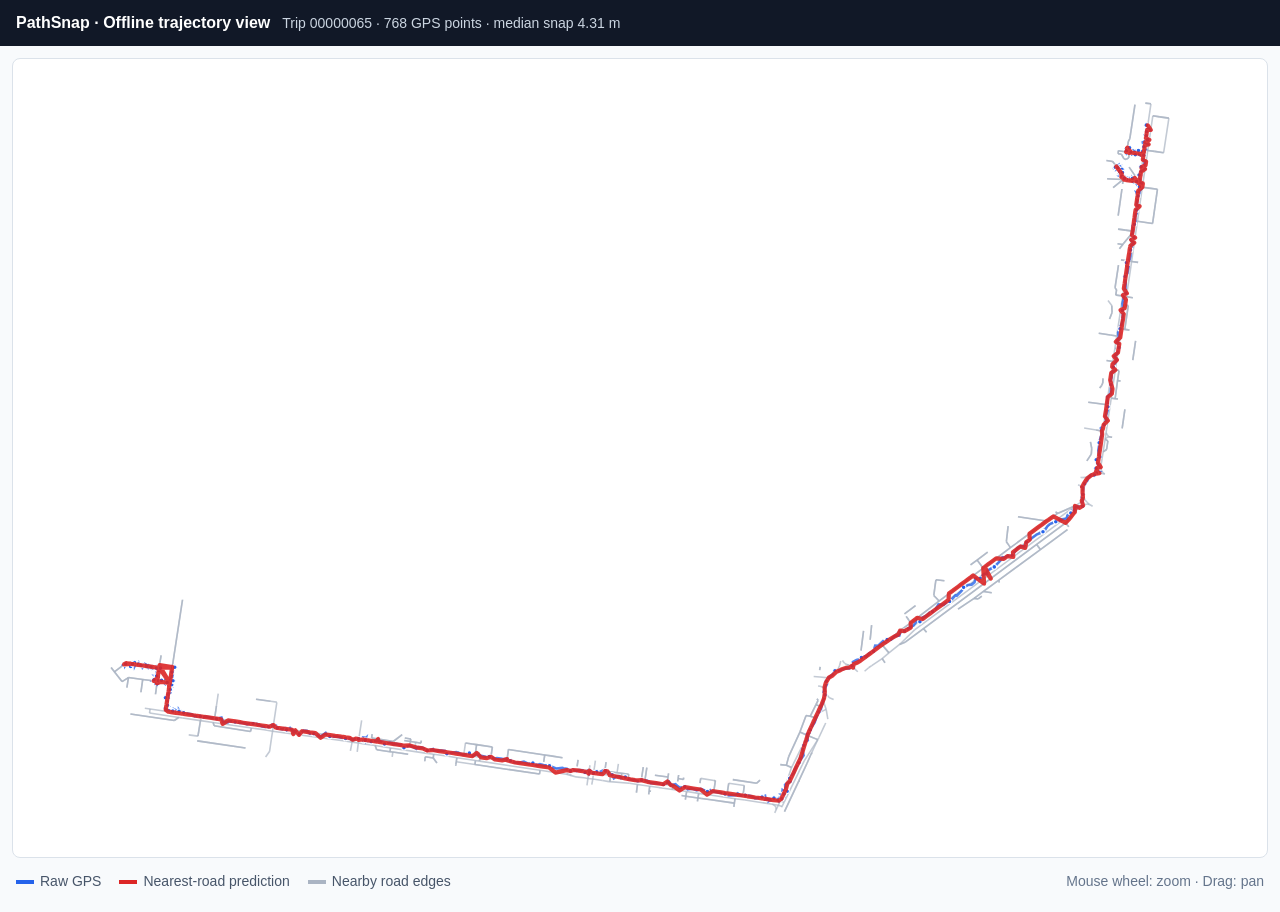
<file: outputs/offline_maps/00000065.html>
<!doctype html>
<html><head><meta charset="utf-8"><meta name="viewport" content="width=device-width,initial-scale=1">
<title>PathSnap offline map — 00000065</title>
<style>
*{box-sizing:border-box}body{margin:0;background:#f8fafc;color:#172033;font:14px/1.4 Arial,sans-serif}
.top{padding:12px 16px;background:#111827;color:white}.top b{font-size:16px}.top span{color:#cbd5e1;margin-left:12px}
main{padding:12px}svg{width:100%;height:calc(100vh - 100px);min-height:420px;background:#fff;border:1px solid #dbe2ea;border-radius:8px;touch-action:none}
#roads line{stroke:#aab4c3;stroke-width:1.5;opacity:.7}#gps polyline{fill:none;stroke:#2563eb;stroke-width:2.5;stroke-opacity:.78}#gps circle{fill:#2563eb;stroke:white;stroke-width:1}
#pred polyline{fill:none;stroke:#dc2626;stroke-width:4;stroke-opacity:.9;stroke-linejoin:round;stroke-linecap:round}
.legend{display:flex;gap:18px;flex-wrap:wrap;padding:8px 4px;color:#475569}.swatch{display:inline-block;width:18px;height:4px;vertical-align:middle;margin-right:6px}
.hint{margin-left:auto;color:#64748b}
</style></head><body><div class="top"><b>PathSnap · Offline trajectory view</b><span>Trip 00000065 · 768 GPS points · median snap 4.31 m</span></div>
<main><svg id="map" viewBox="0 0 1120 760" role="img" aria-label="GPS and predicted route map">
<g id="roads"><line x1="66.7" y1="592.9" x2="72.8" y2="589.1" />
<line x1="66.7" y1="592.9" x2="59.4" y2="583.6" />
<line x1="103.9" y1="568.0" x2="102.8" y2="575.0" />
<line x1="86.4" y1="590.9" x2="84.7" y2="603.1" />
<line x1="86.4" y1="590.9" x2="72.8" y2="589.1" />
<line x1="86.4" y1="590.9" x2="100.2" y2="592.7" />
<line x1="72.8" y1="589.1" x2="66.7" y2="592.9" />
<line x1="72.8" y1="589.1" x2="71.3" y2="598.7" />
<line x1="72.8" y1="589.1" x2="86.4" y2="590.9" />
<line x1="100.2" y1="592.7" x2="102.1" y2="579.9" />
<line x1="100.2" y1="592.7" x2="98.6" y2="605.0" />
<line x1="100.2" y1="592.7" x2="86.4" y2="590.9" />
<line x1="100.2" y1="592.7" x2="112.2" y2="594.4" />
<line x1="84.7" y1="603.1" x2="86.4" y2="590.9" />
<line x1="71.3" y1="598.7" x2="72.8" y2="589.1" />
<line x1="98.6" y1="605.0" x2="100.2" y2="592.7" />
<line x1="102.1" y1="579.9" x2="70.4" y2="575.4" />
<line x1="102.1" y1="579.9" x2="102.8" y2="575.0" />
<line x1="102.1" y1="579.9" x2="100.2" y2="592.7" />
<line x1="1004.3" y1="287.1" x2="1010.4" y2="288.1" />
<line x1="59.4" y1="583.6" x2="70.4" y2="575.4" />
<line x1="59.4" y1="583.6" x2="66.7" y2="592.9" />
<line x1="59.4" y1="583.6" x2="56.3" y2="579.6" />
<line x1="102.8" y1="575.0" x2="103.9" y2="568.0" />
<line x1="102.8" y1="575.0" x2="102.1" y2="579.9" />
<line x1="112.2" y1="594.4" x2="109.9" y2="609.5" />
<line x1="112.2" y1="594.4" x2="124.3" y2="515.0" />
<line x1="112.2" y1="594.4" x2="100.2" y2="592.7" />
<line x1="214.1" y1="612.5" x2="214.1" y2="612.9" />
<line x1="158.3" y1="604.3" x2="156.6" y2="616.2" />
<line x1="603.2" y1="705.4" x2="603.7" y2="702.1" />
<line x1="603.7" y1="702.1" x2="615.2" y2="703.8" />
<line x1="603.7" y1="702.1" x2="599.6" y2="701.5" />
<line x1="603.7" y1="702.1" x2="603.2" y2="705.4" />
<line x1="603.7" y1="702.1" x2="604.4" y2="697.7" />
<line x1="604.4" y1="697.7" x2="615.9" y2="699.4" />
<line x1="604.4" y1="697.7" x2="603.7" y2="702.1" />
<line x1="290.7" y1="659.9" x2="291.7" y2="651.5" />
<line x1="557.6" y1="690.9" x2="569.2" y2="692.6" />
<line x1="557.6" y1="690.9" x2="556.6" y2="698.6" />
<line x1="556.6" y1="698.6" x2="557.6" y2="690.9" />
<line x1="324.6" y1="660.0" x2="321.9" y2="659.7" />
<line x1="324.6" y1="660.0" x2="339.2" y2="662.2" />
<line x1="324.6" y1="660.0" x2="324.0" y2="664.7" />
<line x1="56.3" y1="579.6" x2="59.4" y2="583.6" />
<line x1="325.0" y1="650.0" x2="324.1" y2="649.8" />
<line x1="325.0" y1="650.0" x2="333.5" y2="643.5" />
<line x1="304.4" y1="646.6" x2="304.9" y2="643.0" />
<line x1="400.2" y1="652.4" x2="404.4" y2="653.0" />
<line x1="304.4" y1="646.6" x2="307.6" y2="647.2" />
<line x1="304.9" y1="643.0" x2="304.4" y2="646.6" />
<line x1="400.2" y1="652.4" x2="393.8" y2="651.4" />
<line x1="333.5" y1="643.5" x2="325.0" y2="650.0" />
<line x1="404.4" y1="653.0" x2="419.4" y2="655.3" />
<line x1="697.2" y1="707.9" x2="693.6" y2="706.6" />
<line x1="404.4" y1="653.0" x2="400.2" y2="652.4" />
<line x1="697.2" y1="707.9" x2="716.4" y2="668.4" />
<line x1="307.6" y1="647.2" x2="324.1" y2="649.8" />
<line x1="307.6" y1="647.2" x2="307.2" y2="649.8" />
<line x1="307.6" y1="647.2" x2="304.4" y2="646.6" />
<line x1="404.4" y1="653.0" x2="403.3" y2="660.6" />
<line x1="355.5" y1="664.6" x2="363.1" y2="665.7" />
<line x1="570.5" y1="697.4" x2="568.7" y2="697.1" />
<line x1="615.2" y1="703.8" x2="615.9" y2="699.4" />
<line x1="615.2" y1="703.8" x2="614.7" y2="707.1" />
<line x1="615.2" y1="703.8" x2="618.5" y2="704.2" />
<line x1="615.2" y1="703.8" x2="603.7" y2="702.1" />
<line x1="618.5" y1="704.2" x2="627.5" y2="705.5" />
<line x1="618.5" y1="704.2" x2="615.2" y2="703.8" />
<line x1="649.9" y1="708.7" x2="649.4" y2="712.2" />
<line x1="751.5" y1="581.6" x2="746.1" y2="585.1" />
<line x1="746.1" y1="585.1" x2="741.5" y2="588.5" />
<line x1="741.5" y1="588.5" x2="739.0" y2="589.4" />
<line x1="741.5" y1="588.5" x2="738.2" y2="591.7" />
<line x1="967.1" y1="448.3" x2="941.3" y2="467.2" />
<line x1="862.9" y1="524.0" x2="878.2" y2="513.7" />
<line x1="738.2" y1="591.7" x2="736.1" y2="595.5" />
<line x1="736.1" y1="595.5" x2="735.6" y2="599.7" />
<line x1="735.6" y1="599.7" x2="736.1" y2="601.6" />
<line x1="737.7" y1="605.3" x2="740.4" y2="608.3" />
<line x1="740.4" y1="608.3" x2="744.4" y2="609.9" />
<line x1="599.6" y1="701.5" x2="603.7" y2="702.1" />
<line x1="568.7" y1="697.1" x2="569.2" y2="692.6" />
<line x1="568.7" y1="697.1" x2="570.5" y2="697.4" />
<line x1="568.7" y1="697.1" x2="568.3" y2="700.3" />
<line x1="1041.5" y1="77.6" x2="1040.4" y2="85.4" />
<line x1="1044.9" y1="78.1" x2="1048.4" y2="54.1" />
<line x1="1008.6" y1="114.3" x2="1020.0" y2="114.8" />
<line x1="1008.6" y1="114.3" x2="1004.9" y2="114.0" />
<line x1="767.4" y1="583.6" x2="764.7" y2="581.1" />
<line x1="1010.6" y1="122.6" x2="1020.0" y2="114.8" />
<line x1="764.7" y1="581.1" x2="762.8" y2="579.7" />
<line x1="762.8" y1="579.7" x2="760.5" y2="578.4" />
<line x1="1019.0" y1="123.8" x2="1017.0" y2="137.9" />
<line x1="762.8" y1="579.7" x2="759.3" y2="579.5" />
<line x1="759.3" y1="579.5" x2="756.2" y2="579.8" />
<line x1="756.2" y1="579.8" x2="751.5" y2="581.6" />
<line x1="756.7" y1="576.7" x2="754.9" y2="575.6" />
<line x1="753.7" y1="574.1" x2="752.9" y2="572.7" />
<line x1="751.2" y1="573.3" x2="750.0" y2="577.9" />
<line x1="750.0" y1="577.9" x2="748.5" y2="581.2" />
<line x1="748.5" y1="581.2" x2="746.1" y2="585.1" />
<line x1="323.7" y1="652.2" x2="324.1" y2="649.8" />
<line x1="596.3" y1="685.3" x2="596.8" y2="681.9" />
<line x1="324.1" y1="649.8" x2="323.7" y2="652.2" />
<line x1="324.1" y1="649.8" x2="325.0" y2="650.0" />
<line x1="323.7" y1="652.2" x2="307.2" y2="649.8" />
<line x1="324.1" y1="649.8" x2="307.6" y2="647.2" />
<line x1="596.3" y1="685.3" x2="595.9" y2="687.9" />
<line x1="596.3" y1="685.3" x2="601.3" y2="686.2" />
<line x1="601.3" y1="686.2" x2="596.3" y2="685.3" />
<line x1="601.6" y1="684.3" x2="601.3" y2="686.2" />
<line x1="339.2" y1="662.2" x2="324.6" y2="660.0" />
<line x1="779.2" y1="553.1" x2="780.6" y2="539.1" />
<line x1="780.6" y1="539.1" x2="779.2" y2="553.1" />
<line x1="108.1" y1="621.2" x2="109.9" y2="609.5" />
<line x1="108.1" y1="621.2" x2="93.4" y2="619.0" />
<line x1="124.3" y1="515.0" x2="112.2" y2="594.4" />
<line x1="201.9" y1="638.9" x2="210.1" y2="640.2" />
<line x1="204.0" y1="635.4" x2="154.9" y2="628.0" />
<line x1="93.4" y1="619.0" x2="92.9" y2="622.9" />
<line x1="739.0" y1="589.4" x2="731.4" y2="588.6" />
<line x1="731.8" y1="597.4" x2="734.7" y2="598.6" />
<line x1="734.7" y1="598.6" x2="735.6" y2="599.7" />
<line x1="92.9" y1="622.9" x2="120.8" y2="627.1" />
<line x1="93.4" y1="619.0" x2="88.4" y2="618.3" />
<line x1="1039.6" y1="90.8" x2="1033.3" y2="89.9" />
<line x1="1039.6" y1="90.8" x2="1037.3" y2="106.6" />
<line x1="1016.6" y1="180.7" x2="1019.8" y2="176.6" />
<line x1="1029.2" y1="163.9" x2="1022.4" y2="163.0" />
<line x1="1029.2" y1="163.9" x2="1028.8" y2="165.6" />
<line x1="366.6" y1="670.4" x2="363.1" y2="665.7" />
<line x1="321.9" y1="659.7" x2="322.4" y2="656.1" />
<line x1="321.9" y1="659.7" x2="309.2" y2="657.8" />
<line x1="321.9" y1="659.7" x2="324.6" y2="660.0" />
<line x1="1028.2" y1="192.8" x2="1028.7" y2="189.3" />
<line x1="1028.2" y1="192.8" x2="1024.7" y2="192.3" />
<line x1="1028.2" y1="192.8" x2="1034.4" y2="193.7" />
<line x1="1004.4" y1="371.9" x2="1001.1" y2="374.1" />
<line x1="1004.4" y1="371.9" x2="1005.6" y2="363.8" />
<line x1="1005.6" y1="363.8" x2="1004.4" y2="371.9" />
<line x1="1005.6" y1="363.8" x2="1003.0" y2="362.0" />
<line x1="1001.1" y1="374.1" x2="1003.0" y2="362.0" />
<line x1="1001.1" y1="374.1" x2="1004.4" y2="371.9" />
<line x1="384.6" y1="672.1" x2="385.0" y2="669.3" />
<line x1="1024.7" y1="192.3" x2="1024.1" y2="196.6" />
<line x1="1024.7" y1="192.3" x2="1018.1" y2="191.3" />
<line x1="1024.7" y1="192.3" x2="1028.2" y2="192.8" />
<line x1="995.6" y1="388.5" x2="995.0" y2="391.7" />
<line x1="998.8" y1="388.7" x2="1000.1" y2="380.7" />
<line x1="993.6" y1="395.0" x2="992.1" y2="395.5" />
<line x1="990.1" y1="396.3" x2="985.6" y2="399.7" />
<line x1="990.1" y1="396.3" x2="987.7" y2="397.2" />
<line x1="985.6" y1="399.7" x2="982.9" y2="403.7" />
<line x1="982.9" y1="403.7" x2="981.4" y2="408.2" />
<line x1="981.4" y1="408.2" x2="981.2" y2="412.1" />
<line x1="981.2" y1="412.1" x2="982.1" y2="416.1" />
<line x1="982.1" y1="416.1" x2="983.7" y2="419.7" />
<line x1="982.1" y1="416.1" x2="981.7" y2="418.1" />
<line x1="983.7" y1="419.7" x2="985.8" y2="422.2" />
<line x1="985.8" y1="422.2" x2="988.1" y2="424.3" />
<line x1="988.1" y1="424.3" x2="991.1" y2="425.9" />
<line x1="363.5" y1="662.1" x2="377.4" y2="664.1" />
<line x1="363.5" y1="662.1" x2="363.1" y2="665.7" />
<line x1="309.2" y1="657.8" x2="321.9" y2="659.7" />
<line x1="384.5" y1="673.1" x2="384.6" y2="672.1" />
<line x1="1002.7" y1="395.2" x2="1001.2" y2="394.3" />
<line x1="1002.7" y1="395.2" x2="998.2" y2="394.5" />
<line x1="998.2" y1="394.5" x2="993.6" y2="395.0" />
<line x1="1001.2" y1="394.3" x2="999.7" y2="392.3" />
<line x1="999.7" y1="392.3" x2="999.1" y2="390.6" />
<line x1="999.1" y1="390.6" x2="998.8" y2="388.7" />
<line x1="992.1" y1="395.5" x2="990.1" y2="396.3" />
<line x1="993.8" y1="393.8" x2="992.1" y2="395.5" />
<line x1="995.0" y1="391.7" x2="993.8" y2="393.8" />
<line x1="601.3" y1="686.2" x2="601.6" y2="684.3" />
<line x1="978.6" y1="406.0" x2="980.2" y2="406.6" />
<line x1="987.7" y1="397.2" x2="984.2" y2="398.4" />
<line x1="984.2" y1="398.4" x2="981.6" y2="398.7" />
<line x1="981.6" y1="398.7" x2="980.2" y2="398.5" />
<line x1="980.2" y1="406.6" x2="981.4" y2="408.2" />
<line x1="979.5" y1="422.3" x2="975.0" y2="425.3" />
<line x1="818.6" y1="541.2" x2="800.3" y2="551.1" />
<line x1="843.3" y1="514.6" x2="839.8" y2="510.9" />
<line x1="800.3" y1="551.1" x2="806.0" y2="545.6" />
<line x1="800.3" y1="551.1" x2="790.5" y2="557.8" />
<line x1="768.2" y1="574.4" x2="765.6" y2="575.5" />
<line x1="778.0" y1="579.5" x2="780.7" y2="577.7" />
<line x1="843.3" y1="514.6" x2="844.7" y2="516.2" />
<line x1="807.2" y1="557.6" x2="821.5" y2="543.7" />
<line x1="821.5" y1="543.7" x2="862.1" y2="513.7" />
<line x1="955.8" y1="431.2" x2="957.6" y2="432.8" />
<line x1="982.0" y1="425.2" x2="982.5" y2="424.9" />
<line x1="981.7" y1="418.1" x2="981.1" y2="420.2" />
<line x1="981.1" y1="420.2" x2="979.5" y2="422.3" />
<line x1="986.1" y1="424.0" x2="988.1" y2="424.3" />
<line x1="985.1" y1="424.0" x2="986.1" y2="424.0" />
<line x1="983.8" y1="424.3" x2="985.1" y2="424.0" />
<line x1="982.5" y1="424.9" x2="983.8" y2="424.3" />
<line x1="816.1" y1="534.6" x2="817.8" y2="537.1" />
<line x1="816.1" y1="534.6" x2="815.0" y2="532.9" />
<line x1="773.9" y1="583.1" x2="778.0" y2="579.5" />
<line x1="763.3" y1="577.4" x2="760.5" y2="578.4" />
<line x1="765.7" y1="575.9" x2="763.3" y2="577.4" />
<line x1="765.6" y1="575.5" x2="763.4" y2="576.3" />
<line x1="763.4" y1="576.3" x2="761.4" y2="577.0" />
<line x1="761.4" y1="577.0" x2="759.5" y2="577.1" />
<line x1="759.5" y1="577.1" x2="756.7" y2="576.7" />
<line x1="886.9" y1="484.8" x2="844.7" y2="516.2" />
<line x1="758.7" y1="579.0" x2="756.2" y2="579.8" />
<line x1="691.7" y1="710.7" x2="689.7" y2="714.9" />
<line x1="691.7" y1="710.7" x2="695.2" y2="712.0" />
<line x1="760.5" y1="578.4" x2="756.7" y2="576.7" />
<line x1="760.5" y1="578.4" x2="758.7" y2="579.0" />
<line x1="297.6" y1="648.4" x2="292.2" y2="647.6" />
<line x1="297.0" y1="652.3" x2="307.8" y2="653.9" />
<line x1="355.0" y1="668.8" x2="355.5" y2="664.6" />
<line x1="1040.6" y1="107.2" x2="1043.6" y2="87.1" />
<line x1="1040.6" y1="107.2" x2="1037.3" y2="106.6" />
<line x1="1037.3" y1="106.6" x2="1040.6" y2="107.2" />
<line x1="1037.3" y1="106.6" x2="1035.7" y2="116.9" />
<line x1="1025.2" y1="188.8" x2="1024.7" y2="192.3" />
<line x1="1024.1" y1="196.6" x2="1020.3" y2="221.9" />
<line x1="1020.3" y1="221.9" x2="1019.7" y2="225.8" />
<line x1="1013.2" y1="292.8" x2="1015.7" y2="276.1" />
<line x1="1028.7" y1="189.3" x2="1033.7" y2="154.6" />
<line x1="1023.8" y1="222.5" x2="1027.6" y2="197.2" />
<line x1="1009.8" y1="292.3" x2="1007.3" y2="309.3" />
<line x1="1018.1" y1="191.3" x2="1024.7" y2="192.3" />
<line x1="1027.6" y1="197.2" x2="1028.2" y2="192.8" />
<line x1="1034.4" y1="193.7" x2="1028.2" y2="192.8" />
<line x1="279.4" y1="645.9" x2="231.7" y2="639.3" />
<line x1="278.8" y1="649.6" x2="285.8" y2="650.6" />
<line x1="686.7" y1="705.7" x2="660.5" y2="701.9" />
<line x1="550.2" y1="686.0" x2="548.6" y2="685.7" />
<line x1="530.4" y1="688.2" x2="531.3" y2="688.2" />
<line x1="549.9" y1="689.8" x2="557.6" y2="690.9" />
<line x1="686.0" y1="709.7" x2="688.7" y2="711.3" />
<line x1="686.0" y1="709.7" x2="691.7" y2="710.7" />
<line x1="734.5" y1="611.3" x2="732.0" y2="616.7" />
<line x1="734.5" y1="611.3" x2="737.3" y2="619.4" />
<line x1="720.4" y1="641.8" x2="719.6" y2="644.2" />
<line x1="712.8" y1="666.0" x2="699.9" y2="693.4" />
<line x1="693.6" y1="706.6" x2="686.7" y2="705.7" />
<line x1="693.6" y1="706.6" x2="691.7" y2="710.7" />
<line x1="695.2" y1="712.0" x2="697.2" y2="707.9" />
<line x1="716.4" y1="668.4" x2="729.3" y2="648.2" />
<line x1="730.4" y1="646.2" x2="736.1" y2="634.0" />
<line x1="561.2" y1="687.6" x2="561.5" y2="685.0" />
<line x1="561.2" y1="687.6" x2="550.2" y2="686.0" />
<line x1="736.1" y1="601.6" x2="735.8" y2="603.9" />
<line x1="736.1" y1="601.6" x2="737.7" y2="605.3" />
<line x1="735.8" y1="603.9" x2="735.7" y2="606.6" />
<line x1="735.7" y1="606.6" x2="735.2" y2="609.2" />
<line x1="735.2" y1="609.2" x2="734.5" y2="611.3" />
<line x1="531.0" y1="682.0" x2="526.0" y2="681.3" />
<line x1="688.7" y1="711.3" x2="689.4" y2="712.8" />
<line x1="689.4" y1="712.8" x2="689.7" y2="714.9" />
<line x1="689.7" y1="714.9" x2="688.3" y2="718.0" />
<line x1="574.2" y1="682.1" x2="586.7" y2="683.8" />
<line x1="966.4" y1="443.1" x2="965.4" y2="441.8" />
<line x1="966.4" y1="443.1" x2="967.1" y2="444.0" />
<line x1="938.7" y1="463.5" x2="939.4" y2="464.5" />
<line x1="938.7" y1="463.5" x2="937.8" y2="462.3" />
<line x1="830.9" y1="543.5" x2="830.0" y2="542.4" />
<line x1="830.9" y1="543.5" x2="832.9" y2="546.0" />
<line x1="792.1" y1="573.2" x2="790.6" y2="571.0" />
<line x1="792.1" y1="573.2" x2="793.3" y2="575.0" />
<line x1="980.2" y1="398.5" x2="979.6" y2="398.4" />
<line x1="977.1" y1="405.8" x2="978.6" y2="406.0" />
<line x1="727.7" y1="625.8" x2="726.9" y2="627.4" />
<line x1="726.5" y1="628.4" x2="720.4" y2="641.8" />
<line x1="291.7" y1="651.5" x2="292.2" y2="647.6" />
<line x1="291.7" y1="651.5" x2="297.0" y2="652.3" />
<line x1="285.8" y1="650.6" x2="291.7" y2="651.5" />
<line x1="285.8" y1="650.6" x2="284.2" y2="659.0" />
<line x1="499.9" y1="677.4" x2="495.4" y2="677.3" />
<line x1="490.2" y1="677.3" x2="433.1" y2="668.8" />
<line x1="292.2" y1="647.6" x2="294.9" y2="629.8" />
<line x1="292.2" y1="647.6" x2="286.5" y2="646.9" />
<line x1="499.2" y1="683.7" x2="500.8" y2="683.9" />
<line x1="994.4" y1="353.4" x2="1000.6" y2="354.5" />
<line x1="489.8" y1="681.2" x2="491.4" y2="680.8" />
<line x1="489.8" y1="681.2" x2="494.8" y2="682.5" />
<line x1="286.5" y1="646.9" x2="285.8" y2="650.6" />
<line x1="286.5" y1="646.9" x2="279.4" y2="645.9" />
<line x1="998.1" y1="328.4" x2="1004.6" y2="329.3" />
<line x1="998.1" y1="328.4" x2="986.9" y2="326.9" />
<line x1="1015.2" y1="323.9" x2="1012.5" y2="323.5" />
<line x1="1004.6" y1="329.3" x2="998.1" y2="328.4" />
<line x1="1004.6" y1="329.3" x2="1000.6" y2="354.5" />
<line x1="986.9" y1="326.9" x2="998.1" y2="328.4" />
<line x1="1007.9" y1="262.9" x2="996.9" y2="261.2" />
<line x1="1007.9" y1="262.9" x2="1014.0" y2="263.9" />
<line x1="1024.9" y1="258.0" x2="1021.7" y2="257.5" />
<line x1="1024.9" y1="258.0" x2="1026.1" y2="258.2" />
<line x1="997.8" y1="313.3" x2="999.7" y2="310.9" />
<line x1="999.7" y1="310.9" x2="997.8" y2="313.3" />
<line x1="999.7" y1="310.9" x2="1000.7" y2="308.7" />
<line x1="1000.7" y1="308.7" x2="999.7" y2="310.9" />
<line x1="1000.7" y1="308.7" x2="1001.0" y2="304.2" />
<line x1="1001.0" y1="304.2" x2="1000.7" y2="308.7" />
<line x1="1029.4" y1="227.3" x2="1023.2" y2="226.4" />
<line x1="569.2" y1="692.6" x2="578.0" y2="693.9" />
<line x1="1013.6" y1="224.9" x2="1019.7" y2="225.8" />
<line x1="1013.6" y1="224.9" x2="1013.1" y2="224.8" />
<line x1="569.2" y1="692.6" x2="568.7" y2="697.1" />
<line x1="631.8" y1="687.3" x2="630.6" y2="695.3" />
<line x1="631.8" y1="687.3" x2="630.5" y2="687.1" />
<line x1="615.9" y1="699.4" x2="615.2" y2="703.8" />
<line x1="615.9" y1="699.4" x2="628.4" y2="701.2" />
<line x1="586.7" y1="683.8" x2="586.0" y2="688.6" />
<line x1="586.7" y1="683.8" x2="587.2" y2="680.4" />
<line x1="586.7" y1="683.8" x2="574.2" y2="682.1" />
<line x1="587.2" y1="680.4" x2="586.7" y2="683.8" />
<line x1="1022.4" y1="163.0" x2="1029.2" y2="163.9" />
<line x1="1022.4" y1="163.0" x2="1015.3" y2="162.0" />
<line x1="1040.1" y1="155.5" x2="1033.7" y2="154.6" />
<line x1="1040.1" y1="155.5" x2="1048.2" y2="156.6" />
<line x1="585.7" y1="691.2" x2="586.0" y2="688.6" />
<line x1="585.7" y1="691.2" x2="579.5" y2="690.2" />
<line x1="531.3" y1="688.2" x2="549.9" y2="689.8" />
<line x1="531.3" y1="688.2" x2="532.0" y2="682.2" />
<line x1="985.6" y1="382.8" x2="989.8" y2="376.3" />
<line x1="989.8" y1="376.3" x2="985.6" y2="382.8" />
<line x1="1044.9" y1="123.0" x2="1052.8" y2="124.1" />
<line x1="1044.9" y1="123.0" x2="1038.4" y2="122.1" />
<line x1="1029.4" y1="116.0" x2="1030.7" y2="116.2" />
<line x1="1029.4" y1="116.0" x2="1020.0" y2="114.8" />
<line x1="1030.4" y1="109.6" x2="1031.3" y2="111.0" />
<line x1="1030.4" y1="109.6" x2="1025.8" y2="103.0" />
<line x1="983.0" y1="351.5" x2="994.4" y2="353.4" />
<line x1="989.8" y1="376.3" x2="990.2" y2="370.7" />
<line x1="1000.6" y1="354.5" x2="994.4" y2="353.4" />
<line x1="1000.6" y1="354.5" x2="996.8" y2="380.3" />
<line x1="1033.3" y1="89.9" x2="1039.6" y2="90.8" />
<line x1="1033.3" y1="89.9" x2="1026.0" y2="88.8" />
<line x1="1050.1" y1="88.0" x2="1043.6" y2="87.1" />
<line x1="1050.1" y1="88.0" x2="1058.7" y2="89.2" />
<line x1="650.5" y1="704.5" x2="659.9" y2="705.8" />
<line x1="650.5" y1="704.5" x2="649.9" y2="708.7" />
<line x1="1055.0" y1="55.1" x2="1063.7" y2="56.3" />
<line x1="1055.0" y1="55.1" x2="1048.4" y2="54.1" />
<line x1="1010.4" y1="288.1" x2="1004.3" y2="287.1" />
<line x1="1010.4" y1="288.1" x2="1010.1" y2="290.7" />
<line x1="591.2" y1="691.9" x2="588.3" y2="691.5" />
<line x1="591.2" y1="691.9" x2="590.8" y2="695.7" />
<line x1="590.8" y1="695.7" x2="591.2" y2="691.9" />
<line x1="590.8" y1="695.7" x2="604.4" y2="697.7" />
<line x1="532.0" y1="682.2" x2="531.0" y2="682.0" />
<line x1="532.0" y1="682.2" x2="531.3" y2="688.2" />
<line x1="822.4" y1="520.7" x2="811.9" y2="528.4" />
<line x1="849.9" y1="496.9" x2="841.8" y2="496.0" />
<line x1="841.8" y1="496.0" x2="849.9" y2="496.9" />
<line x1="841.8" y1="496.0" x2="839.8" y2="510.9" />
<line x1="839.8" y1="510.9" x2="841.8" y2="496.0" />
<line x1="839.8" y1="510.9" x2="843.3" y2="514.6" />
<line x1="844.7" y1="516.2" x2="886.9" y2="484.8" />
<line x1="844.7" y1="516.2" x2="817.8" y2="537.1" />
<line x1="844.7" y1="516.2" x2="843.3" y2="514.6" />
<line x1="811.9" y1="528.4" x2="822.4" y2="520.7" />
<line x1="817.8" y1="537.1" x2="844.7" y2="516.2" />
<line x1="817.8" y1="537.1" x2="806.0" y2="545.6" />
<line x1="817.8" y1="537.1" x2="816.1" y2="534.6" />
<line x1="874.8" y1="481.9" x2="881.0" y2="477.2" />
<line x1="891.1" y1="469.6" x2="881.0" y2="477.2" />
<line x1="920.0" y1="435.9" x2="943.9" y2="439.5" />
<line x1="701.6" y1="664.4" x2="712.3" y2="641.0" />
<line x1="701.6" y1="664.4" x2="699.4" y2="672.7" />
<line x1="910.6" y1="444.9" x2="908.9" y2="459.7" />
<line x1="908.9" y1="459.7" x2="910.6" y2="444.9" />
<line x1="908.9" y1="459.7" x2="911.7" y2="463.7" />
<line x1="912.8" y1="465.4" x2="947.3" y2="440.0" />
<line x1="912.8" y1="465.4" x2="886.9" y2="484.8" />
<line x1="912.8" y1="465.4" x2="911.7" y2="463.7" />
<line x1="693.6" y1="672.0" x2="699.4" y2="672.7" />
<line x1="210.1" y1="640.2" x2="231.1" y2="643.1" />
<line x1="1028.8" y1="165.6" x2="1025.2" y2="188.8" />
<line x1="1028.8" y1="165.6" x2="1020.5" y2="175.8" />
<line x1="1019.8" y1="176.6" x2="1020.5" y2="175.8" />
<line x1="1019.8" y1="176.6" x2="1014.8" y2="175.9" />
<line x1="1019.8" y1="176.6" x2="1016.6" y2="180.7" />
<line x1="1014.8" y1="175.9" x2="1019.8" y2="176.6" />
<line x1="1020.5" y1="175.8" x2="1028.8" y2="165.6" />
<line x1="1020.5" y1="175.8" x2="1019.8" y2="176.6" />
<line x1="649.4" y1="712.2" x2="649.9" y2="708.7" />
<line x1="614.7" y1="707.1" x2="615.2" y2="703.8" />
<line x1="568.3" y1="700.3" x2="568.7" y2="697.1" />
<line x1="156.6" y1="616.2" x2="154.9" y2="628.0" />
<line x1="208.2" y1="611.7" x2="214.1" y2="612.5" />
<line x1="208.2" y1="611.7" x2="194.3" y2="609.7" />
<line x1="1046.6" y1="42.7" x2="1041.3" y2="42.0" />
<line x1="1046.6" y1="42.7" x2="1041.5" y2="77.6" />
<line x1="109.9" y1="609.5" x2="108.1" y2="621.2" />
<line x1="109.9" y1="609.5" x2="112.2" y2="594.4" />
<line x1="731.6" y1="579.0" x2="731.1" y2="582.0" />
<line x1="731.1" y1="582.0" x2="731.6" y2="579.0" />
<line x1="732.0" y1="616.7" x2="729.0" y2="623.4" />
<line x1="732.0" y1="616.7" x2="727.6" y2="614.9" />
<line x1="729.6" y1="610.9" x2="727.6" y2="614.9" />
<line x1="729.6" y1="610.9" x2="728.6" y2="609.3" />
<line x1="511.4" y1="679.2" x2="510.4" y2="685.2" />
<line x1="515.8" y1="679.9" x2="511.4" y2="679.2" />
<line x1="727.6" y1="614.9" x2="722.1" y2="626.0" />
<line x1="727.6" y1="614.9" x2="729.6" y2="610.9" />
<line x1="727.6" y1="614.9" x2="732.0" y2="616.7" />
<line x1="515.8" y1="679.9" x2="516.8" y2="673.2" />
<line x1="515.0" y1="685.8" x2="524.2" y2="687.2" />
<line x1="515.0" y1="685.8" x2="515.8" y2="679.9" />
<line x1="510.4" y1="685.2" x2="515.0" y2="685.8" />
<line x1="511.4" y1="679.2" x2="501.7" y2="677.7" />
<line x1="510.4" y1="685.2" x2="509.5" y2="691.7" />
<line x1="355.5" y1="664.6" x2="355.0" y2="668.8" />
<line x1="712.0" y1="687.6" x2="711.3" y2="687.5" />
<line x1="724.1" y1="661.3" x2="723.3" y2="661.2" />
<line x1="335.5" y1="649.0" x2="341.3" y2="650.0" />
<line x1="1048.4" y1="54.1" x2="1055.0" y2="55.1" />
<line x1="341.7" y1="647.6" x2="336.0" y2="646.6" />
<line x1="341.7" y1="647.6" x2="341.3" y2="650.0" />
<line x1="351.7" y1="649.2" x2="351.4" y2="651.6" />
<line x1="419.4" y1="655.3" x2="404.4" y2="653.0" />
<line x1="336.0" y1="646.6" x2="341.7" y2="647.6" />
<line x1="341.3" y1="650.0" x2="346.4" y2="650.8" />
<line x1="341.3" y1="650.0" x2="341.7" y2="647.6" />
<line x1="341.3" y1="650.0" x2="335.5" y2="649.0" />
<line x1="341.3" y1="650.0" x2="341.1" y2="651.0" />
<line x1="346.4" y1="650.8" x2="351.4" y2="651.6" />
<line x1="346.4" y1="650.8" x2="341.3" y2="650.0" />
<line x1="346.4" y1="650.8" x2="346.2" y2="651.8" />
<line x1="351.4" y1="651.6" x2="351.7" y2="649.2" />
<line x1="351.4" y1="651.6" x2="346.4" y2="650.8" />
<line x1="357.1" y1="661.3" x2="363.5" y2="662.1" />
<line x1="357.1" y1="661.3" x2="357.6" y2="657.4" />
<line x1="1035.7" y1="116.9" x2="1030.7" y2="116.2" />
<line x1="1035.7" y1="116.9" x2="1030.7" y2="152.4" />
<line x1="1020.0" y1="114.8" x2="1029.4" y2="116.0" />
<line x1="1020.0" y1="114.8" x2="1010.6" y2="122.6" />
<line x1="1020.0" y1="114.8" x2="1018.3" y2="113.8" />
<line x1="1020.0" y1="114.8" x2="1008.6" y2="114.3" />
<line x1="1020.0" y1="114.8" x2="1019.7" y2="119.0" />
<line x1="377.4" y1="664.1" x2="385.6" y2="665.5" />
<line x1="378.0" y1="660.5" x2="357.6" y2="657.4" />
<line x1="1038.4" y1="122.1" x2="1040.6" y2="107.2" />
<line x1="1038.4" y1="122.1" x2="1044.9" y2="123.0" />
<line x1="139.0" y1="644.9" x2="141.4" y2="630.1" />
<line x1="130.2" y1="643.7" x2="139.0" y2="644.9" />
<line x1="882.1" y1="514.2" x2="878.2" y2="513.7" />
<line x1="882.1" y1="514.2" x2="885.5" y2="511.6" />
<line x1="941.3" y1="467.2" x2="967.1" y2="448.3" />
<line x1="941.3" y1="467.2" x2="901.7" y2="496.3" />
<line x1="941.3" y1="467.2" x2="939.4" y2="464.5" />
<line x1="885.5" y1="511.6" x2="882.1" y2="514.2" />
<line x1="729.6" y1="597.1" x2="731.8" y2="597.4" />
<line x1="895.0" y1="508.3" x2="887.1" y2="507.1" />
<line x1="887.1" y1="507.1" x2="901.7" y2="496.3" />
<line x1="887.1" y1="507.1" x2="878.2" y2="513.7" />
<line x1="887.1" y1="507.1" x2="895.0" y2="508.3" />
<line x1="812.9" y1="555.2" x2="807.2" y2="557.6" />
<line x1="902.2" y1="498.6" x2="901.7" y2="496.3" />
<line x1="937.8" y1="462.3" x2="830.0" y2="542.4" />
<line x1="937.8" y1="462.3" x2="965.4" y2="441.8" />
<line x1="937.8" y1="462.3" x2="938.7" y2="463.5" />
<line x1="901.7" y1="496.3" x2="941.3" y2="467.2" />
<line x1="901.7" y1="496.3" x2="887.1" y2="507.1" />
<line x1="901.7" y1="496.3" x2="902.2" y2="498.6" />
<line x1="878.2" y1="513.7" x2="887.1" y2="507.1" />
<line x1="878.2" y1="513.7" x2="862.9" y2="524.0" />
<line x1="878.2" y1="513.7" x2="882.1" y2="514.2" />
<line x1="939.4" y1="464.5" x2="941.3" y2="467.2" />
<line x1="939.4" y1="464.5" x2="938.7" y2="463.5" />
<line x1="731.4" y1="588.6" x2="725.4" y2="588.1" />
<line x1="154.9" y1="628.0" x2="156.6" y2="616.2" />
<line x1="154.9" y1="628.0" x2="142.0" y2="626.1" />
<line x1="1008.8" y1="323.0" x2="1010.7" y2="309.7" />
<line x1="1008.8" y1="323.0" x2="1012.5" y2="323.5" />
<line x1="1021.8" y1="333.6" x2="1019.2" y2="351.7" />
<line x1="357.6" y1="657.4" x2="356.0" y2="657.1" />
<line x1="357.6" y1="657.4" x2="357.1" y2="661.3" />
<line x1="1019.2" y1="351.7" x2="1021.8" y2="333.6" />
<line x1="1003.0" y1="362.0" x2="1003.9" y2="355.9" />
<line x1="1003.0" y1="362.0" x2="1004.7" y2="360.5" />
<line x1="1003.0" y1="362.0" x2="1005.6" y2="363.8" />
<line x1="815.0" y1="532.9" x2="813.5" y2="530.8" />
<line x1="736.1" y1="634.0" x2="736.9" y2="632.4" />
<line x1="1040.4" y1="85.4" x2="1039.6" y2="90.8" />
<line x1="1043.8" y1="85.8" x2="1044.9" y2="78.1" />
<line x1="1000.1" y1="380.7" x2="1001.1" y2="374.1" />
<line x1="996.8" y1="380.3" x2="995.6" y2="388.5" />
<line x1="154.4" y1="635.0" x2="153.5" y2="631.9" />
<line x1="189.0" y1="640.5" x2="190.0" y2="637.2" />
<line x1="830.0" y1="542.4" x2="812.9" y2="555.2" />
<line x1="830.0" y1="542.4" x2="937.8" y2="462.3" />
<line x1="830.0" y1="542.4" x2="830.9" y2="543.5" />
<line x1="153.5" y1="631.9" x2="190.0" y2="637.2" />
<line x1="153.5" y1="631.9" x2="154.4" y2="635.0" />
<line x1="832.9" y1="546.0" x2="830.9" y2="543.5" />
<line x1="138.3" y1="649.4" x2="184.3" y2="656.2" />
<line x1="1018.8" y1="109.3" x2="1018.3" y2="113.8" />
<line x1="1018.8" y1="109.3" x2="1010.2" y2="97.6" />
<line x1="141.4" y1="630.1" x2="139.0" y2="644.9" />
<line x1="141.4" y1="630.1" x2="153.5" y2="631.9" />
<line x1="141.4" y1="630.1" x2="142.0" y2="626.1" />
<line x1="1010.2" y1="97.6" x2="1018.8" y2="109.3" />
<line x1="1010.2" y1="97.6" x2="1004.2" y2="96.7" />
<line x1="1004.2" y1="96.7" x2="1010.2" y2="97.6" />
<line x1="1004.9" y1="114.0" x2="1008.6" y2="114.3" />
<line x1="392.2" y1="662.7" x2="392.6" y2="659.7" />
<line x1="392.2" y1="662.7" x2="386.9" y2="661.9" />
<line x1="386.9" y1="661.9" x2="378.0" y2="660.5" />
<line x1="649.9" y1="708.7" x2="650.5" y2="704.5" />
<line x1="649.9" y1="708.7" x2="627.5" y2="705.5" />
<line x1="549.0" y1="682.9" x2="548.6" y2="685.7" />
<line x1="142.0" y1="626.1" x2="124.8" y2="623.6" />
<line x1="142.0" y1="626.1" x2="141.4" y2="630.1" />
<line x1="403.3" y1="668.1" x2="407.1" y2="668.7" />
<line x1="403.3" y1="668.1" x2="402.8" y2="671.9" />
<line x1="74.7" y1="623.9" x2="116.5" y2="630.0" />
<line x1="356.0" y1="657.1" x2="345.8" y2="655.5" />
<line x1="307.2" y1="649.8" x2="297.6" y2="648.4" />
<line x1="307.2" y1="649.8" x2="307.6" y2="647.2" />
<line x1="728.6" y1="609.3" x2="729.6" y2="610.9" />
<line x1="722.1" y1="626.0" x2="726.9" y2="627.4" />
<line x1="722.1" y1="626.0" x2="718.2" y2="625.3" />
<line x1="722.1" y1="626.0" x2="727.6" y2="614.9" />
<line x1="700.5" y1="686.1" x2="699.9" y2="693.4" />
<line x1="630.5" y1="687.1" x2="631.8" y2="687.3" />
<line x1="699.9" y1="693.4" x2="695.0" y2="703.7" />
<line x1="340.6" y1="654.7" x2="323.7" y2="652.2" />
<line x1="341.1" y1="651.0" x2="340.8" y2="653.0" />
<line x1="341.1" y1="651.0" x2="341.3" y2="650.0" />
<line x1="346.2" y1="651.8" x2="346.4" y2="650.8" />
<line x1="719.1" y1="670.7" x2="711.3" y2="687.5" />
<line x1="345.8" y1="655.5" x2="346.0" y2="653.7" />
<line x1="345.8" y1="655.5" x2="340.6" y2="654.7" />
<line x1="629.1" y1="697.3" x2="591.2" y2="691.9" />
<line x1="203.4" y1="664.8" x2="207.2" y2="659.6" />
<line x1="719.1" y1="670.7" x2="723.3" y2="661.2" />
<line x1="968.4" y1="445.5" x2="967.1" y2="444.0" />
<line x1="184.3" y1="656.2" x2="138.3" y2="649.4" />
<line x1="967.1" y1="444.0" x2="966.4" y2="443.1" />
<line x1="967.1" y1="444.0" x2="968.4" y2="445.5" />
<line x1="965.4" y1="441.8" x2="937.8" y2="462.3" />
<line x1="965.4" y1="441.8" x2="966.3" y2="441.1" />
<line x1="965.4" y1="441.8" x2="966.4" y2="443.1" />
<line x1="1014.0" y1="263.9" x2="1007.9" y2="262.9" />
<line x1="1014.0" y1="263.9" x2="1012.3" y2="275.5" />
<line x1="790.5" y1="557.8" x2="775.2" y2="569.1" />
<line x1="790.5" y1="557.8" x2="797.1" y2="565.6" />
<line x1="797.1" y1="565.6" x2="807.2" y2="557.6" />
<line x1="797.1" y1="565.6" x2="790.5" y2="557.8" />
<line x1="996.9" y1="261.2" x2="1007.9" y2="262.9" />
<line x1="772.9" y1="544.6" x2="770.5" y2="563.5" />
<line x1="770.5" y1="563.5" x2="772.9" y2="544.6" />
<line x1="190.0" y1="637.2" x2="201.9" y2="638.9" />
<line x1="190.0" y1="637.2" x2="189.0" y2="640.5" />
<line x1="154.4" y1="635.0" x2="189.0" y2="640.5" />
<line x1="189.0" y1="640.5" x2="154.4" y2="635.0" />
<line x1="806.0" y1="545.6" x2="817.8" y2="537.1" />
<line x1="806.0" y1="545.6" x2="800.3" y2="551.1" />
<line x1="957.6" y1="432.8" x2="975.0" y2="425.3" />
<line x1="957.6" y1="432.8" x2="947.3" y2="440.0" />
<line x1="957.6" y1="432.8" x2="955.8" y2="431.2" />
<line x1="975.0" y1="425.3" x2="859.9" y2="510.6" />
<line x1="975.0" y1="425.3" x2="957.6" y2="432.8" />
<line x1="815.0" y1="532.9" x2="816.1" y2="534.6" />
<line x1="813.5" y1="530.8" x2="815.0" y2="532.9" />
<line x1="966.3" y1="441.1" x2="965.4" y2="441.8" />
<line x1="966.3" y1="441.1" x2="975.8" y2="429.5" />
<line x1="975.8" y1="429.5" x2="982.0" y2="425.2" />
<line x1="975.8" y1="429.5" x2="966.3" y2="441.1" />
<line x1="947.3" y1="440.0" x2="957.6" y2="432.8" />
<line x1="947.3" y1="440.0" x2="912.8" y2="465.4" />
<line x1="947.3" y1="440.0" x2="943.9" y2="439.5" />
<line x1="812.9" y1="555.2" x2="830.0" y2="542.4" />
<line x1="628.4" y1="701.2" x2="650.5" y2="704.5" />
<line x1="627.5" y1="705.5" x2="649.9" y2="708.7" />
<line x1="627.5" y1="705.5" x2="618.5" y2="704.2" />
<line x1="737.3" y1="619.4" x2="729.0" y2="623.4" />
<line x1="738.9" y1="628.8" x2="737.3" y2="619.4" />
<line x1="729.0" y1="623.4" x2="727.7" y2="625.8" />
<line x1="719.6" y1="644.2" x2="712.8" y2="666.0" />
<line x1="719.6" y1="644.2" x2="712.3" y2="641.0" />
<line x1="719.6" y1="644.2" x2="704.3" y2="674.8" />
<line x1="719.6" y1="644.2" x2="729.3" y2="648.2" />
<line x1="729.3" y1="648.2" x2="719.6" y2="644.2" />
<line x1="729.3" y1="648.2" x2="730.4" y2="646.2" />
<line x1="726.9" y1="627.4" x2="726.5" y2="628.4" />
<line x1="726.9" y1="627.4" x2="722.1" y2="626.0" />
<line x1="231.1" y1="643.1" x2="278.8" y2="649.6" />
<line x1="704.3" y1="674.8" x2="699.4" y2="672.7" />
<line x1="704.3" y1="674.8" x2="700.5" y2="686.1" />
<line x1="718.2" y1="625.3" x2="722.1" y2="626.0" />
<line x1="231.7" y1="639.3" x2="210.6" y2="636.4" />
<line x1="512.4" y1="672.6" x2="512.0" y2="674.6" />
<line x1="718.2" y1="625.3" x2="712.3" y2="641.0" />
<line x1="699.4" y1="672.7" x2="693.6" y2="672.0" />
<line x1="699.4" y1="672.7" x2="704.3" y2="674.8" />
<line x1="699.4" y1="672.7" x2="701.6" y2="664.4" />
<line x1="712.3" y1="641.0" x2="719.6" y2="644.2" />
<line x1="712.3" y1="641.0" x2="718.2" y2="625.3" />
<line x1="712.3" y1="641.0" x2="701.6" y2="664.4" />
<line x1="516.8" y1="673.2" x2="517.5" y2="668.3" />
<line x1="500.8" y1="683.9" x2="506.7" y2="684.6" />
<line x1="501.7" y1="677.7" x2="499.9" y2="677.4" />
<line x1="385.6" y1="665.5" x2="403.3" y2="668.1" />
<line x1="385.6" y1="665.5" x2="385.0" y2="669.3" />
<line x1="1007.2" y1="247.7" x2="1009.6" y2="241.4" />
<line x1="70.4" y1="575.4" x2="59.4" y2="583.6" />
<line x1="1010.7" y1="309.7" x2="1012.7" y2="296.2" />
<line x1="1010.7" y1="309.7" x2="1007.3" y2="309.3" />
<line x1="1012.5" y1="323.5" x2="1015.2" y2="323.9" />
<line x1="1012.5" y1="323.5" x2="1008.8" y2="323.0" />
<line x1="1007.3" y1="309.3" x2="1004.6" y2="329.3" />
<line x1="1016.2" y1="296.7" x2="1014.8" y2="306.3" />
<line x1="1010.1" y1="290.7" x2="1009.8" y2="292.3" />
<line x1="1007.3" y1="309.3" x2="1010.7" y2="309.7" />
<line x1="1012.5" y1="323.5" x2="1014.8" y2="306.3" />
<line x1="1013.0" y1="294.1" x2="1013.2" y2="292.8" />
<line x1="990.2" y1="370.7" x2="989.8" y2="376.3" />
<line x1="1012.3" y1="275.5" x2="1015.7" y2="276.1" />
<line x1="1012.3" y1="275.5" x2="1010.4" y2="288.1" />
<line x1="1015.7" y1="276.1" x2="1018.6" y2="257.0" />
<line x1="1015.7" y1="276.1" x2="1012.3" y2="275.5" />
<line x1="1012.7" y1="296.2" x2="1013.0" y2="294.1" />
<line x1="1012.7" y1="296.2" x2="1016.2" y2="296.7" />
<line x1="1014.8" y1="306.3" x2="1016.2" y2="296.7" />
<line x1="1014.8" y1="306.3" x2="1017.7" y2="306.7" />
<line x1="1017.7" y1="306.7" x2="1014.8" y2="306.3" />
<line x1="990.2" y1="370.7" x2="989.0" y2="364.6" />
<line x1="989.0" y1="364.6" x2="990.2" y2="370.7" />
<line x1="862.1" y1="513.7" x2="975.8" y2="429.5" />
<line x1="780.7" y1="577.7" x2="790.6" y2="571.0" />
<line x1="859.9" y1="510.6" x2="818.6" y2="541.2" />
<line x1="775.2" y1="569.1" x2="768.2" y2="574.4" />
<line x1="524.2" y1="687.2" x2="530.4" y2="688.2" />
<line x1="525.0" y1="681.2" x2="519.3" y2="680.4" />
<line x1="790.6" y1="571.0" x2="797.1" y2="565.6" />
<line x1="790.6" y1="571.0" x2="792.1" y2="573.2" />
<line x1="793.3" y1="575.0" x2="792.1" y2="573.2" />
<line x1="1015.4" y1="149.2" x2="1017.0" y2="137.9" />
<line x1="1026.0" y1="88.8" x2="1033.3" y2="89.9" />
<line x1="1026.0" y1="88.8" x2="1023.6" y2="88.5" />
<line x1="1026.0" y1="88.8" x2="1025.4" y2="94.1" />
<line x1="1015.3" y1="162.0" x2="1022.4" y2="163.0" />
<line x1="1019.7" y1="119.0" x2="1020.0" y2="114.8" />
<line x1="1018.6" y1="90.8" x2="1020.8" y2="94.9" />
<line x1="1018.6" y1="90.8" x2="1015.3" y2="90.2" />
<line x1="1031.4" y1="43.4" x2="1026.5" y2="75.9" />
<line x1="1020.8" y1="94.9" x2="1023.1" y2="95.6" />
<line x1="1020.8" y1="94.9" x2="1018.6" y2="90.8" />
<line x1="1058.7" y1="89.2" x2="1050.1" y2="88.0" />
<line x1="1041.3" y1="42.0" x2="1046.6" y2="42.7" />
<line x1="1031.3" y1="111.0" x2="1030.7" y2="116.2" />
<line x1="1031.3" y1="111.0" x2="1030.4" y2="109.6" />
<line x1="1017.0" y1="137.9" x2="1019.0" y2="123.8" />
<line x1="1017.0" y1="137.9" x2="1015.4" y2="149.2" />
<line x1="1030.7" y1="116.2" x2="1035.7" y2="116.9" />
<line x1="1030.7" y1="116.2" x2="1029.4" y2="116.0" />
<line x1="1030.7" y1="116.2" x2="1031.3" y2="111.0" />
<line x1="1048.2" y1="156.6" x2="1052.8" y2="124.1" />
<line x1="1048.2" y1="156.6" x2="1040.1" y2="155.5" />
<line x1="754.9" y1="575.6" x2="753.7" y2="574.1" />
<line x1="1025.4" y1="94.1" x2="1026.0" y2="88.8" />
<line x1="1025.4" y1="94.1" x2="1023.1" y2="95.6" />
<line x1="1023.6" y1="88.5" x2="1026.0" y2="88.8" />
<line x1="1023.6" y1="88.5" x2="1015.6" y2="87.3" />
<line x1="1023.6" y1="88.5" x2="1025.1" y2="78.5" />
<line x1="1033.7" y1="154.6" x2="1034.0" y2="152.9" />
<line x1="1033.7" y1="154.6" x2="1040.1" y2="155.5" />
<line x1="1025.8" y1="103.0" x2="1030.4" y2="109.6" />
<line x1="1015.6" y1="87.3" x2="1023.6" y2="88.5" />
<line x1="1015.6" y1="87.3" x2="1015.3" y2="90.2" />
<line x1="1015.3" y1="90.2" x2="1018.6" y2="90.8" />
<line x1="1015.3" y1="90.2" x2="1015.6" y2="87.3" />
<line x1="1025.1" y1="78.5" x2="1026.5" y2="75.9" />
<line x1="1025.1" y1="78.5" x2="1023.6" y2="88.5" />
<line x1="1026.5" y1="75.9" x2="1031.4" y2="43.4" />
<line x1="1026.5" y1="75.9" x2="1025.1" y2="78.5" />
<line x1="1023.1" y1="95.6" x2="1025.4" y2="94.1" />
<line x1="1023.1" y1="95.6" x2="1020.8" y2="94.9" />
<line x1="1043.6" y1="87.1" x2="1043.8" y2="85.8" />
<line x1="1043.6" y1="87.1" x2="1050.1" y2="88.0" />
<line x1="1009.3" y1="234.8" x2="1009.6" y2="241.4" />
<line x1="1009.6" y1="241.4" x2="1009.3" y2="234.8" />
<line x1="1009.6" y1="241.4" x2="1007.2" y2="247.7" />
<line x1="943.9" y1="439.5" x2="947.3" y2="440.0" />
<line x1="943.9" y1="439.5" x2="920.0" y2="435.9" />
<line x1="911.7" y1="463.7" x2="912.8" y2="465.4" />
<line x1="911.7" y1="463.7" x2="908.9" y2="459.7" />
<line x1="885.5" y1="483.0" x2="886.9" y2="484.8" />
<line x1="1013.1" y1="224.8" x2="1013.6" y2="224.9" />
<line x1="885.5" y1="483.0" x2="881.0" y2="477.2" />
<line x1="1013.1" y1="224.8" x2="1013.9" y2="219.7" />
<line x1="1015.7" y1="196.4" x2="1012.4" y2="218.0" />
<line x1="1012.4" y1="218.0" x2="1015.7" y2="196.4" />
<line x1="1012.4" y1="218.0" x2="1013.9" y2="219.7" />
<line x1="1013.9" y1="219.7" x2="1012.4" y2="218.0" />
<line x1="1052.8" y1="124.1" x2="1044.9" y2="123.0" />
<line x1="1052.8" y1="124.1" x2="1048.2" y2="156.6" />
<line x1="1013.9" y1="219.7" x2="1013.1" y2="224.8" />
<line x1="1005.7" y1="230.0" x2="1009.3" y2="234.8" />
<line x1="886.9" y1="484.8" x2="912.8" y2="465.4" />
<line x1="881.0" y1="477.2" x2="891.1" y2="469.6" />
<line x1="886.9" y1="484.8" x2="885.5" y2="483.0" />
<line x1="881.0" y1="477.2" x2="885.5" y2="483.0" />
<line x1="881.0" y1="477.2" x2="874.8" y2="481.9" />
<line x1="1063.7" y1="56.3" x2="1055.0" y2="55.1" />
<line x1="1063.7" y1="56.3" x2="1058.7" y2="89.2" />
<line x1="1034.0" y1="152.9" x2="1038.4" y2="122.1" />
<line x1="1030.7" y1="152.4" x2="1029.2" y2="163.9" />
<line x1="210.9" y1="634.2" x2="210.6" y2="636.4" />
<line x1="194.3" y1="609.7" x2="208.2" y2="611.7" />
<line x1="1016.2" y1="296.7" x2="1012.7" y2="296.2" />
<line x1="512.0" y1="674.6" x2="511.4" y2="679.2" />
<line x1="506.7" y1="684.6" x2="510.4" y2="685.2" />
<line x1="514.1" y1="691.0" x2="515.0" y2="685.8" />
<line x1="519.3" y1="680.4" x2="515.8" y2="679.9" />
<line x1="1014.8" y1="306.3" x2="1012.5" y2="323.5" />
<line x1="385.0" y1="669.3" x2="402.8" y2="671.9" />
<line x1="1009.6" y1="360.2" x2="1006.5" y2="359.7" />
<line x1="501.0" y1="667.6" x2="500.1" y2="673.7" />
<line x1="500.1" y1="673.7" x2="501.0" y2="667.6" />
<line x1="579.5" y1="690.2" x2="564.5" y2="688.1" />
<line x1="579.0" y1="694.0" x2="590.8" y2="695.7" />
<line x1="588.3" y1="691.5" x2="585.7" y2="691.2" />
<line x1="578.0" y1="693.9" x2="579.0" y2="694.0" />
<line x1="564.5" y1="688.1" x2="561.2" y2="687.6" />
<line x1="564.5" y1="688.1" x2="564.9" y2="685.5" />
<line x1="566.5" y1="674.9" x2="564.9" y2="685.5" />
<line x1="1018.3" y1="113.8" x2="1020.0" y2="114.8" />
<line x1="1018.3" y1="113.8" x2="1018.8" y2="109.3" />
<line x1="563.1" y1="674.3" x2="561.5" y2="685.0" />
<line x1="527.7" y1="669.7" x2="526.5" y2="678.1" />
<line x1="464.3" y1="681.0" x2="402.8" y2="671.9" />
<line x1="526.0" y1="681.3" x2="525.0" y2="681.2" />
<line x1="433.1" y1="668.8" x2="417.7" y2="666.5" />
<line x1="433.1" y1="668.8" x2="433.6" y2="665.7" />
<line x1="393.8" y1="651.4" x2="400.2" y2="652.4" />
<line x1="434.7" y1="657.6" x2="469.3" y2="662.8" />
<line x1="434.7" y1="657.6" x2="433.6" y2="665.7" />
<line x1="419.4" y1="655.3" x2="418.2" y2="663.4" />
<line x1="542.1" y1="684.4" x2="532.0" y2="682.2" />
<line x1="542.1" y1="684.4" x2="542.4" y2="682.0" />
<line x1="542.6" y1="680.3" x2="542.4" y2="682.0" />
<line x1="542.6" y1="680.3" x2="538.2" y2="679.7" />
<line x1="542.6" y1="680.3" x2="549.2" y2="681.2" />
<line x1="538.2" y1="679.7" x2="542.6" y2="680.3" />
<line x1="1004.7" y1="360.5" x2="1006.5" y2="359.7" />
<line x1="538.2" y1="679.7" x2="526.5" y2="678.1" />
<line x1="538.2" y1="679.7" x2="539.4" y2="671.4" />
<line x1="417.7" y1="666.5" x2="418.2" y2="663.4" />
<line x1="1003.9" y1="355.9" x2="1008.8" y2="323.0" />
<line x1="417.7" y1="666.5" x2="407.6" y2="665.0" />
<line x1="1005.0" y1="357.9" x2="1003.9" y2="355.9" />
<line x1="548.6" y1="685.7" x2="542.1" y2="684.4" />
<line x1="548.6" y1="685.7" x2="549.0" y2="682.9" />
<line x1="549.2" y1="681.2" x2="549.0" y2="682.9" />
<line x1="549.2" y1="681.2" x2="542.6" y2="680.3" />
<line x1="596.8" y1="681.9" x2="596.3" y2="685.3" />
<line x1="595.9" y1="687.9" x2="596.3" y2="685.3" />
<line x1="617.8" y1="685.1" x2="630.5" y2="687.1" />
<line x1="617.8" y1="685.1" x2="617.1" y2="689.6" />
<line x1="617.1" y1="689.6" x2="617.8" y2="685.1" />
<line x1="542.4" y1="682.0" x2="542.1" y2="684.4" />
<line x1="542.4" y1="682.0" x2="542.6" y2="680.3" />
<line x1="549.0" y1="682.9" x2="549.2" y2="681.2" />
<line x1="1006.5" y1="359.7" x2="1009.6" y2="360.2" />
<line x1="1006.5" y1="359.7" x2="1005.0" y2="357.9" />
<line x1="561.5" y1="685.0" x2="561.2" y2="687.6" />
<line x1="564.9" y1="685.5" x2="564.5" y2="688.1" />
<line x1="561.5" y1="685.0" x2="563.1" y2="674.3" />
<line x1="586.0" y1="688.6" x2="585.7" y2="691.2" />
<line x1="586.0" y1="688.6" x2="586.7" y2="683.8" />
<line x1="630.6" y1="695.3" x2="631.8" y2="687.3" />
<line x1="630.6" y1="695.3" x2="630.3" y2="697.5" />
<line x1="643.4" y1="697.1" x2="644.5" y2="689.8" />
<line x1="643.4" y1="697.1" x2="643.0" y2="699.3" />
<line x1="564.9" y1="685.5" x2="566.5" y2="674.9" />
<line x1="469.3" y1="662.8" x2="475.1" y2="663.7" />
<line x1="469.3" y1="662.8" x2="434.7" y2="657.6" />
<line x1="469.3" y1="662.8" x2="468.3" y2="669.4" />
<line x1="468.3" y1="669.4" x2="469.3" y2="662.8" />
<line x1="214.1" y1="612.9" x2="210.9" y2="634.2" />
<line x1="208.8" y1="648.5" x2="207.2" y2="659.6" />
<line x1="526.5" y1="678.1" x2="527.7" y2="669.7" />
<line x1="526.5" y1="678.1" x2="538.2" y2="679.7" />
<line x1="120.8" y1="627.1" x2="124.2" y2="627.6" />
<line x1="1018.6" y1="257.0" x2="1022.0" y2="234.4" />
<line x1="1018.6" y1="257.0" x2="1021.7" y2="257.5" />
<line x1="1022.0" y1="234.4" x2="1023.2" y2="226.4" />
<line x1="1022.0" y1="234.4" x2="1025.0" y2="234.9" />
<line x1="120.8" y1="627.1" x2="116.5" y2="630.0" />
<line x1="116.5" y1="630.0" x2="120.8" y2="627.1" />
<line x1="124.2" y1="627.6" x2="141.4" y2="630.1" />
<line x1="124.8" y1="623.6" x2="108.1" y2="621.2" />
<line x1="116.5" y1="630.0" x2="74.7" y2="623.9" />
<line x1="1026.1" y1="258.2" x2="1024.9" y2="258.0" />
<line x1="1021.7" y1="257.5" x2="1025.0" y2="234.9" />
<line x1="1021.7" y1="257.5" x2="1018.6" y2="257.0" />
<line x1="1021.7" y1="257.5" x2="1024.9" y2="258.0" />
<line x1="1025.0" y1="234.9" x2="1021.7" y2="257.5" />
<line x1="1025.0" y1="234.9" x2="1022.0" y2="234.4" />
<line x1="1032.0" y1="268.5" x2="1029.3" y2="286.8" />
<line x1="1029.3" y1="286.8" x2="1032.0" y2="268.5" />
<line x1="210.6" y1="636.4" x2="210.1" y2="640.2" />
<line x1="210.6" y1="636.4" x2="204.0" y2="635.4" />
<line x1="648.4" y1="686.3" x2="671.2" y2="689.7" />
<line x1="671.2" y1="689.7" x2="648.4" y2="686.3" />
<line x1="671.2" y1="689.7" x2="674.3" y2="686.8" />
<line x1="210.1" y1="640.2" x2="208.8" y2="648.5" />
<line x1="694.9" y1="712.6" x2="695.2" y2="712.0" />
<line x1="695.0" y1="703.7" x2="693.6" y2="706.6" />
<line x1="674.3" y1="686.8" x2="671.2" y2="689.7" />
<line x1="658.1" y1="701.5" x2="643.0" y2="699.3" />
<line x1="658.1" y1="701.5" x2="658.4" y2="699.2" />
<line x1="659.3" y1="691.9" x2="658.4" y2="699.2" />
<line x1="644.5" y1="689.8" x2="659.3" y2="691.9" />
<line x1="644.5" y1="689.8" x2="643.4" y2="697.1" />
<line x1="643.0" y1="699.3" x2="630.3" y2="697.5" />
<line x1="643.0" y1="699.3" x2="643.4" y2="697.1" />
<line x1="658.4" y1="699.2" x2="658.1" y2="701.5" />
<line x1="658.4" y1="699.2" x2="659.3" y2="691.9" />
<line x1="322.4" y1="656.1" x2="357.1" y2="661.3" />
<line x1="322.4" y1="656.1" x2="321.9" y2="659.7" />
<line x1="660.5" y1="701.9" x2="658.1" y2="701.5" />
<line x1="659.9" y1="705.8" x2="686.0" y2="709.7" />
<line x1="433.6" y1="665.7" x2="434.7" y2="657.6" />
<line x1="433.6" y1="665.7" x2="433.1" y2="668.8" />
<line x1="418.2" y1="663.4" x2="419.4" y2="655.3" />
<line x1="418.2" y1="663.4" x2="417.7" y2="666.5" />
<line x1="392.6" y1="659.7" x2="393.8" y2="651.4" />
<line x1="363.1" y1="665.7" x2="366.6" y2="670.4" />
<line x1="363.1" y1="665.7" x2="355.5" y2="664.6" />
<line x1="475.1" y1="663.7" x2="486.2" y2="665.4" />
<line x1="475.1" y1="663.7" x2="469.3" y2="662.8" />
<line x1="70.4" y1="575.4" x2="102.1" y2="579.9" />
<line x1="363.1" y1="665.7" x2="363.5" y2="662.1" />
<line x1="307.8" y1="653.9" x2="322.4" y2="656.1" />
<line x1="307.8" y1="653.9" x2="309.2" y2="657.8" />
<line x1="492.9" y1="680.3" x2="493.2" y2="681.1" />
<line x1="384.6" y1="672.1" x2="384.5" y2="673.1" />
<line x1="768.2" y1="574.4" x2="765.7" y2="575.9" />
<line x1="407.1" y1="668.7" x2="464.8" y2="677.4" />
<line x1="407.1" y1="668.7" x2="407.6" y2="665.0" />
<line x1="407.6" y1="665.0" x2="392.2" y2="662.7" />
<line x1="407.6" y1="665.0" x2="407.1" y2="668.7" />
<line x1="385.0" y1="669.3" x2="384.6" y2="672.1" />
<line x1="385.0" y1="669.3" x2="385.6" y2="665.5" />
<line x1="402.8" y1="671.9" x2="403.3" y2="668.1" />
<line x1="402.8" y1="671.9" x2="464.3" y2="681.0" />
<line x1="493.7" y1="681.7" x2="494.8" y2="682.5" />
<line x1="493.3" y1="678.5" x2="492.8" y2="679.4" />
<line x1="492.1" y1="679.0" x2="491.5" y2="678.0" />
<line x1="491.5" y1="678.0" x2="490.2" y2="677.3" />
<line x1="493.2" y1="681.1" x2="493.7" y2="681.7" />
<line x1="495.4" y1="677.3" x2="490.2" y2="677.3" />
<line x1="630.3" y1="697.5" x2="629.1" y2="697.3" />
<line x1="630.3" y1="697.5" x2="630.6" y2="695.3" />
<line x1="495.4" y1="677.3" x2="494.2" y2="677.7" />
<line x1="807.2" y1="557.6" x2="812.9" y2="555.2" />
<line x1="494.2" y1="677.7" x2="493.3" y2="678.5" />
<line x1="723.3" y1="661.2" x2="719.1" y2="670.7" />
<line x1="723.3" y1="661.2" x2="724.1" y2="661.3" />
<line x1="723.3" y1="661.2" x2="729.3" y2="648.2" />
<line x1="711.3" y1="687.5" x2="697.6" y2="716.8" />
<line x1="711.3" y1="687.5" x2="719.1" y2="670.7" />
<line x1="711.3" y1="687.5" x2="712.0" y2="687.6" />
<line x1="492.8" y1="679.4" x2="492.9" y2="680.3" />
<line x1="492.0" y1="680.0" x2="492.1" y2="679.0" />
<line x1="494.8" y1="682.5" x2="499.2" y2="683.7" />
<line x1="491.4" y1="680.8" x2="492.0" y2="680.0" />
<line x1="697.6" y1="716.8" x2="711.3" y2="687.5" />
<line x1="464.8" y1="677.4" x2="489.8" y2="681.2" />
<line x1="464.3" y1="681.0" x2="464.8" y2="677.4" />
<line x1="464.8" y1="677.4" x2="464.3" y2="681.0" />
<line x1="407.4" y1="661.2" x2="403.3" y2="660.6" />
<line x1="403.3" y1="660.6" x2="407.4" y2="661.2" />
<line x1="403.3" y1="660.6" x2="404.4" y2="653.0" />
<line x1="387.3" y1="659.2" x2="386.9" y2="661.9" />
<line x1="346.0" y1="653.7" x2="346.2" y2="651.8" />
<line x1="340.8" y1="653.0" x2="340.6" y2="654.7" />
<line x1="309.2" y1="657.8" x2="307.8" y2="653.9" />
<line x1="1019.7" y1="225.8" x2="1013.6" y2="224.9" />
<line x1="1019.7" y1="225.8" x2="1014.0" y2="263.9" />
<line x1="486.2" y1="665.4" x2="475.1" y2="663.7" />
<line x1="1023.2" y1="226.4" x2="1023.8" y2="222.5" />
<line x1="1023.2" y1="226.4" x2="1029.4" y2="227.3" /></g>
<g id="gps"><polyline points="1042.2,63.0 1045.4,67.4 1041.6,67.4 1042.5,67.3 1043.1,70.3 1042.5,69.2 1041.4,72.3 1043.2,72.4 1041.0,72.5 1041.5,74.1 1042.2,73.1 1042.4,72.8 1041.2,72.9 1041.8,74.5 1042.3,75.4 1043.6,76.8 1039.4,79.1 1043.2,81.2 1041.4,82.0 1039.4,81.6 1039.9,83.5 1041.6,86.1 1039.6,86.5 1039.9,88.5 1038.7,89.0 1037.3,88.1 1037.9,92.1 1035.5,91.3 1034.3,89.9 1031.1,91.9 1031.7,91.2 1031.3,90.1 1028.7,90.8 1028.0,87.9 1026.9,89.1 1027.2,88.5 1025.6,89.4 1024.3,88.0 1023.7,89.1 1022.2,84.6 1023.7,87.7 1022.9,88.5 1022.7,86.8 1024.1,87.0 1022.1,85.9 1023.4,87.2 1024.0,84.6 1023.1,87.2 1024.8,87.1 1024.3,86.4 1026.3,84.6 1027.2,85.5 1028.5,87.4 1029.6,87.2 1030.4,88.0 1034.7,87.1 1035.4,89.5 1036.9,90.6 1037.9,89.3 1038.6,90.4 1039.8,91.7 1039.5,92.9 1039.6,95.9 1040.9,97.5 1040.1,101.0 1037.2,102.7 1038.3,104.2 1039.9,104.7 1036.8,107.2 1037.1,110.4 1035.3,110.5 1035.4,114.2 1036.2,115.4 1034.9,117.0 1033.1,117.5 1032.6,115.2 1030.6,115.3 1031.0,114.5 1027.6,113.7 1027.4,114.2 1023.4,114.6 1023.4,112.7 1020.1,111.6 1017.5,110.3 1016.4,111.3 1018.6,110.6 1016.8,109.1 1017.7,108.8 1016.9,107.7 1017.9,105.6 1016.9,105.1 1014.6,104.7 1015.1,104.5 1015.1,105.5 1015.0,106.8 1017.0,102.7 1013.5,104.0 1014.8,104.4 1014.1,104.8 1015.0,101.6 1012.7,103.2 1015.3,105.1 1014.8,101.9 1015.6,102.0 1016.0,103.2 1015.1,103.6 1015.2,102.0 1015.2,102.6 1017.3,104.6 1018.0,104.6 1019.0,105.1 1016.1,106.8 1017.8,106.5 1017.3,104.9 1018.0,107.0 1016.9,107.4 1019.2,105.1 1017.9,106.5 1019.8,107.3 1018.7,107.3 1019.5,108.2 1019.1,108.7 1019.7,109.8 1017.3,109.7 1019.4,110.4 1018.9,111.8 1018.0,111.9 1019.9,112.8 1019.8,111.6 1021.0,113.9 1021.3,113.7 1023.4,114.1 1024.3,113.6 1026.4,113.4 1028.9,116.0 1029.0,113.6 1034.6,121.1 1032.3,113.3 1032.6,114.7 1033.3,117.6 1033.0,116.6 1036.3,117.8 1038.7,118.5 1037.4,118.2 1037.7,118.5 1035.7,121.7 1037.3,123.7 1035.8,125.7 1035.5,128.7 1033.0,127.4 1034.3,130.4 1033.9,134.2 1033.4,136.4 1033.2,139.0 1034.2,140.0 1033.1,143.8 1033.0,147.0 1032.2,148.4 1031.5,150.8 1031.9,154.4 1030.9,157.4 1029.1,158.7 1029.5,163.9 1029.4,165.7 1028.4,167.8 1030.4,170.1 1027.5,172.1 1030.1,175.0 1027.9,178.2 1028.4,179.2 1027.2,181.8 1027.0,184.3 1027.2,184.3 1027.1,187.8 1026.4,190.9 1023.2,194.0 1024.0,195.5 1023.7,197.1 1025.3,197.9 1024.2,204.1 1022.0,207.2 1022.1,208.5 1022.6,213.8 1022.5,215.3 1022.3,218.9 1022.8,223.0 1021.0,225.1 1020.5,229.0 1019.5,232.9 1020.0,236.9 1019.4,239.4 1019.8,242.7 1019.6,247.2 1019.1,251.3 1017.4,255.1 1017.2,257.0 1015.4,260.5 1015.9,265.1 1014.4,269.5 1015.1,271.0 1016.1,274.9 1014.9,279.6 1012.2,283.1 1014.1,286.6 1011.6,291.0 1010.8,293.3 1011.7,296.1 1009.1,299.1 1009.2,303.2 1008.4,305.9 1008.6,310.3 1008.6,314.0 1008.2,318.7 1004.9,322.0 1005.4,326.6 1005.6,331.2 1004.1,335.1 1005.2,335.1 1003.4,340.5 1004.0,344.1 1002.1,348.4 998.9,351.5 999.8,354.6 1000.0,357.5 998.8,359.9 997.3,365.5 997.2,368.3 996.5,372.9 997.0,376.0 998.3,378.8 994.5,381.6 995.4,382.6 995.3,384.4 997.6,388.9 996.3,389.6 994.3,389.8 994.1,390.3 993.6,391.6 993.1,391.6 997.3,393.1 994.6,394.3 995.1,395.9 995.1,393.5 994.1,395.9 992.3,395.9 992.7,396.2 991.4,396.4 989.5,396.2 986.1,399.9 986.2,401.3 983.6,404.6 983.9,405.9 981.1,407.5 982.2,408.3 981.6,413.5 981.7,414.5 980.6,417.1 981.7,419.4 981.4,421.3 981.3,424.2 981.5,426.0 977.8,426.2 974.8,426.9 973.0,430.5 971.4,430.3 970.3,432.3 967.0,434.7 966.5,437.6 962.0,438.3 956.9,440.5 956.0,440.7 951.6,442.3 949.8,443.3 948.1,444.8 946.0,448.3 943.8,450.2 940.8,451.6 937.6,453.0 933.7,455.9 931.3,457.9 928.0,460.2 925.8,464.2 922.4,464.1 919.0,466.1 916.0,470.6 914.4,472.6 909.8,473.3 907.2,474.8 905.3,474.4 901.8,479.1 897.4,483.7 895.0,485.0 891.0,487.2 890.5,490.2 887.6,490.5 884.0,494.6 879.4,494.7 878.6,498.3 875.8,500.6 872.4,500.9 868.2,503.2 866.2,506.7 861.7,511.1 860.5,510.7 857.7,513.8 854.8,516.6 851.3,518.1 849.2,519.9 844.3,519.5 841.7,523.6 838.7,526.3 835.7,527.3 832.7,530.3 829.2,531.9 829.0,533.2 826.6,535.9 823.9,534.8 820.5,539.5 817.5,540.9 814.0,543.5 811.9,544.9 808.1,545.1 807.0,549.2 802.5,549.7 799.2,553.0 795.4,553.0 794.2,555.6 791.5,554.3 786.8,558.8 784.0,558.7 782.4,564.1 777.9,566.3 776.4,568.4 776.0,569.0 773.7,568.9 770.9,570.1 768.9,571.6 766.2,572.4 762.8,574.2 763.4,578.7 762.0,577.9 759.4,580.5 756.2,580.4 751.7,581.5 750.7,582.0 745.7,582.7 743.1,586.4 743.1,586.4 739.9,589.0 737.7,592.9 737.5,592.6 738.3,594.7 736.7,598.2 735.0,602.5 736.2,602.6 736.2,605.6 735.0,609.1 733.9,613.6 733.2,614.7 732.1,620.2 730.4,621.8 728.3,626.0 727.1,629.5 726.4,631.8 724.1,635.3 722.2,638.8 721.6,641.6 719.1,642.9 719.8,648.9 717.4,650.5 716.1,653.6 714.7,657.5 715.8,663.3 713.0,667.2 712.3,666.5 711.4,670.2 709.1,674.1 706.9,677.3 706.9,679.6 704.7,682.0 702.6,685.1 703.3,688.2 699.7,690.1 698.2,691.1 698.5,695.4 700.1,697.3 696.9,697.2 695.8,696.4 695.5,699.1 695.2,700.3 696.7,700.1 697.0,699.5 697.1,701.5 694.9,700.3 695.8,700.1 697.1,700.1 695.2,700.6 695.8,701.6 695.7,701.5 695.8,703.8 695.0,704.6 694.5,704.6 692.9,703.8 692.0,706.4 690.4,704.6 687.6,703.9 683.3,706.3 683.8,704.9 679.6,705.1 679.1,701.8 676.2,702.9 672.2,704.1 669.7,704.3 666.2,702.1 662.5,701.2 660.3,701.3 655.7,701.5 653.1,699.5 651.0,701.1 644.6,701.4 641.0,699.9 637.2,699.1 633.3,698.4 627.9,697.5 626.8,696.3 624.2,697.7 617.8,695.1 614.0,696.6 609.5,694.9 605.4,695.5 602.6,693.1 598.0,694.4 593.8,690.6 589.4,691.6 587.7,688.3 582.2,691.0 579.4,690.1 575.4,689.6 570.1,689.7 567.2,687.3 561.6,686.8 557.9,688.0 555.4,686.9 550.8,686.2 548.4,686.1 546.0,683.9 541.9,685.1 540.3,683.0 537.3,683.2 535.1,685.0 533.4,681.7 531.4,681.2 531.6,680.6 528.9,679.2 524.8,678.4 527.2,678.0 524.7,679.3 521.9,679.8 522.6,678.6 520.3,679.7 518.8,678.8 517.6,680.5 519.5,678.9 518.6,678.0 517.3,678.9 515.6,680.1 514.2,679.0 513.0,678.0 511.6,680.7 509.7,678.0 507.7,679.6 505.6,677.4 501.9,677.2 499.7,678.2 495.9,676.7 493.7,678.0 490.4,675.9 487.0,675.5 486.1,675.1 480.1,675.7 473.8,673.2 472.1,673.0 468.0,672.5 464.6,671.5 461.7,672.5 458.0,670.5 454.0,671.3 449.4,669.2 445.6,670.0 441.1,670.0 436.6,668.4 432.0,666.6 429.0,666.5 423.8,665.9 421.9,666.3 416.5,664.4 414.1,664.7 408.8,663.7 404.3,662.2 400.6,663.7 397.5,661.1 391.2,662.8 388.7,661.3 385.0,660.0 379.7,660.9 376.1,661.6 374.5,659.1 368.8,658.5 363.8,658.7 363.0,657.1 357.4,658.6 353.1,655.9 348.1,655.4 347.0,657.0 340.9,653.7 335.2,655.9 332.7,653.4 327.9,652.3 325.7,652.7 321.8,651.0 316.7,652.3 316.1,650.5 311.3,649.6 310.3,648.5 309.5,649.3 303.9,650.1 303.5,650.0 301.2,649.5 300.0,649.6 298.0,647.7 296.8,649.2 297.6,649.6 298.0,646.3 297.2,646.2 297.8,647.3 298.3,648.7 298.8,646.9 297.0,648.6 295.7,647.7 292.8,648.6 291.9,647.4 289.1,647.8 289.3,647.6 286.9,648.5 283.3,647.4 279.6,647.1 277.3,646.5 275.5,646.3 271.5,645.4 269.6,645.2 264.6,645.3 261.4,643.2 260.6,641.8 255.9,645.3 250.7,643.1 249.4,642.6 245.5,642.5 242.8,639.9 239.6,639.7 238.1,641.2 235.4,642.9 231.6,640.3 230.0,641.1 228.8,639.3 226.7,637.0 223.5,638.9 222.4,637.3 220.4,637.6 219.7,638.4 216.3,637.9 214.6,637.2 213.8,635.5 213.2,636.2 209.4,634.1 207.0,636.6 206.0,636.0 202.6,636.1 200.0,635.7 195.9,633.4 195.1,633.4 191.5,632.9 189.3,632.7 185.8,633.6 182.0,632.2 178.9,632.4 174.4,631.5 169.1,630.6 167.6,631.9 162.8,631.5 161.4,627.2 156.6,628.3 154.7,628.3 150.3,627.0 145.2,626.4 144.2,627.2 141.2,626.1 136.8,625.8 135.7,626.1 133.1,624.0 130.2,623.5 125.4,622.6 126.2,624.1 125.8,623.7 122.7,621.4 121.6,623.0 121.0,622.9 121.0,619.9 122.7,622.2 123.9,622.1 122.6,621.1 121.0,621.2 118.2,621.5 118.3,621.4 117.6,620.1 118.4,620.5 115.0,620.9 112.4,620.2 111.0,620.1 108.4,619.8 107.6,618.3 110.0,615.4 110.7,615.5 110.0,614.3 110.3,614.0 110.1,611.2 108.0,608.3 110.8,608.2 110.0,605.9 112.0,603.6 112.8,603.2 112.6,600.4 110.8,598.7 111.4,599.9 112.3,598.3 112.7,598.6 111.5,594.7 111.4,593.5 109.7,593.6 109.7,593.6 106.7,592.9 106.5,591.9 108.6,591.8 104.5,590.8 102.9,591.2 102.1,591.5 101.4,592.1 101.3,590.9 98.3,590.5 99.0,589.7 99.6,588.0 99.4,586.7 99.9,584.1 99.5,585.0 99.5,584.4 101.9,583.3 101.8,582.4 100.4,580.1 100.8,580.1 100.3,580.2 99.1,580.2 99.5,579.1 99.1,579.2 96.5,579.9 95.8,578.9 95.0,580.6 95.1,580.5 92.5,580.1 92.7,578.8 90.3,578.9 87.9,576.9 86.0,577.2 85.9,578.1 84.3,576.8 83.9,577.6 82.7,575.3 82.3,576.2 79.3,575.5 79.4,576.2 77.8,576.0 78.9,574.3 78.5,574.8 79.8,575.8 78.9,577.7 78.8,576.3 75.1,576.7 74.9,578.5 71.2,577.5 69.8,575.8 70.6,575.8 70.9,575.8 70.3,576.4 69.3,575.3 69.7,575.9 70.7,576.8 71.0,576.2 70.6,576.5 69.7,577.8 69.6,576.5 69.6,577.0 68.9,576.8 70.1,576.2 69.1,576.9 75.1,578.0 74.5,575.5 74.8,577.1 76.6,576.2 78.1,575.5 78.4,576.0 81.2,577.3 82.0,577.6 84.8,577.7 86.0,579.6 88.3,576.2 91.0,577.6 91.8,577.4 94.3,579.0 96.4,578.6 97.7,579.4 98.2,579.2 98.9,578.7 99.5,580.2 101.8,580.2 101.4,579.1 103.1,578.5 103.0,579.7 103.3,580.1 100.8,581.4 100.2,582.1 100.0,584.8 101.2,583.7 99.6,587.7 98.2,587.6 99.1,588.4 98.6,589.5 99.5,589.2 97.1,591.2 99.6,590.8 99.2,593.0 101.4,590.9 101.1,594.7 104.3,591.7 106.5,593.2 107.7,594.2 109.5,594.2 107.3,596.3 109.6,593.8 109.9,594.5 111.2,593.4 113.8,595.8 113.6,594.7 114.0,595.9 112.0,595.2 112.6,595.9 113.3,593.7 112.4,593.4 115.2,592.2 113.4,591.0 114.2,589.9 115.2,585.2 114.5,586.6 114.3,583.9 114.7,581.6 116.5,579.9 115.9,579.8 115.3,581.9 116.9,579.2 115.4,579.3 113.7,578.8" /><circle cx="1042.2" cy="63.0" r="2.2" />
<circle cx="1042.5" cy="69.2" r="2.2" />
<circle cx="1042.2" cy="73.1" r="2.2" />
<circle cx="1043.6" cy="76.8" r="2.2" />
<circle cx="1039.9" cy="83.5" r="2.2" />
<circle cx="1037.3" cy="88.1" r="2.2" />
<circle cx="1031.7" cy="91.2" r="2.2" />
<circle cx="1027.2" cy="88.5" r="2.2" />
<circle cx="1023.7" cy="87.7" r="2.2" />
<circle cx="1023.4" cy="87.2" r="2.2" />
<circle cx="1026.3" cy="84.6" r="2.2" />
<circle cx="1034.7" cy="87.1" r="2.2" />
<circle cx="1039.8" cy="91.7" r="2.2" />
<circle cx="1037.2" cy="102.7" r="2.2" />
<circle cx="1035.3" cy="110.5" r="2.2" />
<circle cx="1032.6" cy="115.2" r="2.2" />
<circle cx="1023.4" cy="114.6" r="2.2" />
<circle cx="1018.6" cy="110.6" r="2.2" />
<circle cx="1016.9" cy="105.1" r="2.2" />
<circle cx="1017.0" cy="102.7" r="2.2" />
<circle cx="1012.7" cy="103.2" r="2.2" />
<circle cx="1015.1" cy="103.6" r="2.2" />
<circle cx="1019.0" cy="105.1" r="2.2" />
<circle cx="1016.9" cy="107.4" r="2.2" />
<circle cx="1019.5" cy="108.2" r="2.2" />
<circle cx="1018.9" cy="111.8" r="2.2" />
<circle cx="1021.3" cy="113.7" r="2.2" />
<circle cx="1029.0" cy="113.6" r="2.2" />
<circle cx="1033.0" cy="116.6" r="2.2" />
<circle cx="1035.7" cy="121.7" r="2.2" />
<circle cx="1034.3" cy="130.4" r="2.2" />
<circle cx="1033.1" cy="143.8" r="2.2" />
<circle cx="1030.9" cy="157.4" r="2.2" />
<circle cx="1030.4" cy="170.1" r="2.2" />
<circle cx="1027.2" cy="181.8" r="2.2" />
<circle cx="1023.2" cy="194.0" r="2.2" />
<circle cx="1022.0" cy="207.2" r="2.2" />
<circle cx="1022.8" cy="223.0" r="2.2" />
<circle cx="1019.4" cy="239.4" r="2.2" />
<circle cx="1017.2" cy="257.0" r="2.2" />
<circle cx="1016.1" cy="274.9" r="2.2" />
<circle cx="1010.8" cy="293.3" r="2.2" />
<circle cx="1008.6" cy="310.3" r="2.2" />
<circle cx="1005.6" cy="331.2" r="2.2" />
<circle cx="1002.1" cy="348.4" r="2.2" />
<circle cx="997.3" cy="365.5" r="2.2" />
<circle cx="994.5" cy="381.6" r="2.2" />
<circle cx="994.3" cy="389.8" r="2.2" />
<circle cx="994.6" cy="394.3" r="2.2" />
<circle cx="992.7" cy="396.2" r="2.2" />
<circle cx="983.6" cy="404.6" r="2.2" />
<circle cx="981.7" cy="414.5" r="2.2" />
<circle cx="981.5" cy="426.0" r="2.2" />
<circle cx="970.3" cy="432.3" r="2.2" />
<circle cx="956.0" cy="440.7" r="2.2" />
<circle cx="943.8" cy="450.2" r="2.2" />
<circle cx="928.0" cy="460.2" r="2.2" />
<circle cx="914.4" cy="472.6" r="2.2" />
<circle cx="897.4" cy="483.7" r="2.2" />
<circle cx="884.0" cy="494.6" r="2.2" />
<circle cx="868.2" cy="503.2" r="2.2" />
<circle cx="854.8" cy="516.6" r="2.2" />
<circle cx="838.7" cy="526.3" r="2.2" />
<circle cx="826.6" cy="535.9" r="2.2" />
<circle cx="811.9" cy="544.9" r="2.2" />
<circle cx="795.4" cy="553.0" r="2.2" />
<circle cx="782.4" cy="564.1" r="2.2" />
<circle cx="770.9" cy="570.1" r="2.2" />
<circle cx="762.0" cy="577.9" r="2.2" />
<circle cx="745.7" cy="582.7" r="2.2" />
<circle cx="737.5" cy="592.6" r="2.2" />
<circle cx="736.2" cy="605.6" r="2.2" />
<circle cx="730.4" cy="621.8" r="2.2" />
<circle cx="722.2" cy="638.8" r="2.2" />
<circle cx="716.1" cy="653.6" r="2.2" />
<circle cx="711.4" cy="670.2" r="2.2" />
<circle cx="702.6" cy="685.1" r="2.2" />
<circle cx="700.1" cy="697.3" r="2.2" />
<circle cx="696.7" cy="700.1" r="2.2" />
<circle cx="697.1" cy="700.1" r="2.2" />
<circle cx="695.0" cy="704.6" r="2.2" />
<circle cx="687.6" cy="703.9" r="2.2" />
<circle cx="676.2" cy="702.9" r="2.2" />
<circle cx="660.3" cy="701.3" r="2.2" />
<circle cx="641.0" cy="699.9" r="2.2" />
<circle cx="624.2" cy="697.7" r="2.2" />
<circle cx="602.6" cy="693.1" r="2.2" />
<circle cx="582.2" cy="691.0" r="2.2" />
<circle cx="561.6" cy="686.8" r="2.2" />
<circle cx="546.0" cy="683.9" r="2.2" />
<circle cx="533.4" cy="681.7" r="2.2" />
<circle cx="527.2" cy="678.0" r="2.2" />
<circle cx="518.8" cy="678.8" r="2.2" />
<circle cx="515.6" cy="680.1" r="2.2" />
<circle cx="507.7" cy="679.6" r="2.2" />
<circle cx="493.7" cy="678.0" r="2.2" />
<circle cx="473.8" cy="673.2" r="2.2" />
<circle cx="458.0" cy="670.5" r="2.2" />
<circle cx="436.6" cy="668.4" r="2.2" />
<circle cx="416.5" cy="664.4" r="2.2" />
<circle cx="397.5" cy="661.1" r="2.2" />
<circle cx="376.1" cy="661.6" r="2.2" />
<circle cx="357.4" cy="658.6" r="2.2" />
<circle cx="335.2" cy="655.9" r="2.2" />
<circle cx="316.7" cy="652.3" r="2.2" />
<circle cx="303.9" cy="650.1" r="2.2" />
<circle cx="296.8" cy="649.2" r="2.2" />
<circle cx="298.3" cy="648.7" r="2.2" />
<circle cx="291.9" cy="647.4" r="2.2" />
<circle cx="279.6" cy="647.1" r="2.2" />
<circle cx="264.6" cy="645.3" r="2.2" />
<circle cx="249.4" cy="642.6" r="2.2" />
<circle cx="235.4" cy="642.9" r="2.2" />
<circle cx="223.5" cy="638.9" r="2.2" />
<circle cx="214.6" cy="637.2" r="2.2" />
<circle cx="206.0" cy="636.0" r="2.2" />
<circle cx="191.5" cy="632.9" r="2.2" />
<circle cx="174.4" cy="631.5" r="2.2" />
<circle cx="156.6" cy="628.3" r="2.2" />
<circle cx="141.2" cy="626.1" r="2.2" />
<circle cx="125.4" cy="622.6" r="2.2" />
<circle cx="121.0" cy="622.9" r="2.2" />
<circle cx="121.0" cy="621.2" r="2.2" />
<circle cx="115.0" cy="620.9" r="2.2" />
<circle cx="110.0" cy="615.4" r="2.2" />
<circle cx="108.0" cy="608.3" r="2.2" />
<circle cx="112.6" cy="600.4" r="2.2" />
<circle cx="111.5" cy="594.7" r="2.2" />
<circle cx="106.5" cy="591.9" r="2.2" />
<circle cx="101.4" cy="592.1" r="2.2" />
<circle cx="99.4" cy="586.7" r="2.2" />
<circle cx="101.8" cy="582.4" r="2.2" />
<circle cx="99.5" cy="579.1" r="2.2" />
<circle cx="95.1" cy="580.5" r="2.2" />
<circle cx="86.0" cy="577.2" r="2.2" />
<circle cx="82.3" cy="576.2" r="2.2" />
<circle cx="78.5" cy="574.8" r="2.2" />
<circle cx="74.9" cy="578.5" r="2.2" />
<circle cx="70.3" cy="576.4" r="2.2" />
<circle cx="70.6" cy="576.5" r="2.2" />
<circle cx="70.1" cy="576.2" r="2.2" />
<circle cx="76.6" cy="576.2" r="2.2" />
<circle cx="84.8" cy="577.7" r="2.2" />
<circle cx="94.3" cy="579.0" r="2.2" />
<circle cx="99.5" cy="580.2" r="2.2" />
<circle cx="103.3" cy="580.1" r="2.2" />
<circle cx="99.6" cy="587.7" r="2.2" />
<circle cx="97.1" cy="591.2" r="2.2" />
<circle cx="104.3" cy="591.7" r="2.2" />
<circle cx="109.6" cy="593.8" r="2.2" />
<circle cx="114.0" cy="595.9" r="2.2" />
<circle cx="115.2" cy="592.2" r="2.2" />
<circle cx="114.3" cy="583.9" r="2.2" />
<circle cx="116.9" cy="579.2" r="2.2" /></g>
<g id="pred"><polyline points="1043.6,63.2 1046.4,67.6 1043.0,67.6 1043.0,67.4 1042.6,70.2 1042.7,69.3 1042.3,72.4 1042.3,72.2 1042.2,72.7 1042.0,74.2 1042.2,73.1 1042.2,72.8 1042.2,73.1 1042.0,74.5 1041.8,75.3 1045.1,77.0 1041.2,79.4 1044.4,81.4 1040.9,82.0 1040.9,81.8 1040.6,83.6 1040.3,85.9 1040.2,86.6 1039.9,88.5 1039.8,89.2 1036.9,90.4 1039.4,92.3 1035.7,90.2 1034.3,90.0 1031.4,89.6 1031.9,89.7 1031.4,89.6 1029.0,89.3 1027.8,89.1 1027.0,89.0 1027.2,89.0 1025.9,89.5 1024.3,88.6 1023.8,88.5 1024.1,84.9 1023.7,87.7 1022.9,88.4 1023.8,87.0 1023.8,87.0 1023.9,86.1 1023.8,87.3 1024.1,84.6 1023.7,87.3 1023.8,87.0 1023.9,86.3 1024.2,84.3 1024.1,85.0 1028.3,89.2 1029.3,89.3 1030.2,89.4 1034.3,90.0 1035.3,90.2 1037.0,90.4 1037.7,90.5 1038.6,90.6 1039.5,91.6 1039.3,92.9 1038.9,95.8 1042.0,97.6 1041.5,101.2 1037.9,102.8 1037.7,104.1 1041.0,104.8 1037.2,107.3 1036.7,110.4 1036.7,110.7 1036.1,114.3 1036.0,115.4 1034.9,116.8 1033.3,116.6 1032.4,116.5 1030.8,115.3 1030.9,114.5 1027.4,115.8 1027.2,115.8 1023.3,115.3 1023.1,115.2 1018.6,111.4 1018.7,110.4 1018.5,111.6 1018.7,110.6 1018.0,108.2 1018.2,108.4 1017.4,107.3 1016.7,106.4 1016.1,105.6 1015.1,104.3 1015.2,104.4 1015.7,105.0 1016.3,105.9 1015.0,104.2 1014.4,103.3 1015.0,104.2 1015.0,104.1 1013.8,102.5 1013.7,102.4 1015.6,104.9 1013.9,102.6 1014.2,103.1 1014.9,104.0 1014.8,103.8 1014.1,102.9 1014.3,103.3 1016.0,105.5 1016.3,105.9 1016.9,106.7 1016.7,106.4 1017.1,107.0 1016.2,105.7 1017.4,107.4 1017.2,107.2 1017.0,106.8 1017.2,107.0 1018.2,108.5 1017.8,107.9 1018.5,108.9 1018.7,109.1 1018.8,109.7 1018.7,109.9 1018.7,110.3 1018.5,111.7 1018.5,112.0 1018.4,112.6 1018.5,111.5 1020.9,114.9 1021.1,115.0 1023.2,115.2 1024.1,115.4 1026.1,115.6 1028.9,116.0 1031.0,113.8 1038.4,121.7 1031.1,113.2 1030.9,114.5 1033.5,116.6 1033.0,116.5 1035.7,116.9 1038.9,118.6 1038.9,118.5 1038.9,118.7 1038.4,122.1 1038.4,122.1 1034.5,125.5 1034.1,128.5 1034.2,127.6 1033.9,130.3 1033.3,134.1 1033.0,136.3 1032.6,139.0 1035.8,140.3 1032.0,143.6 1031.5,146.8 1031.3,148.3 1031.0,150.8 1030.5,154.2 1030.1,157.3 1029.9,158.8 1029.2,163.9 1028.8,165.6 1028.5,167.8 1031.5,170.2 1027.8,172.2 1030.7,175.1 1026.9,178.0 1026.8,178.9 1026.3,181.6 1026.0,184.2 1026.0,184.1 1025.4,187.5 1024.9,190.7 1024.4,194.2 1024.2,195.5 1024.0,197.1 1023.9,197.7 1023.0,203.9 1022.5,207.3 1022.3,208.5 1021.6,213.6 1021.3,215.2 1020.8,218.7 1023.7,223.2 1019.9,224.9 1022.8,229.3 1022.2,233.3 1021.6,237.2 1017.7,239.2 1020.7,242.9 1020.1,247.2 1019.4,251.4 1018.8,255.3 1018.6,257.2 1018.0,260.9 1017.4,265.3 1013.2,269.4 1016.5,271.2 1015.9,274.9 1015.2,279.7 1011.2,283.0 1014.2,286.6 1010.0,290.8 1009.7,293.2 1012.7,296.2 1008.8,299.0 1008.2,303.1 1007.8,305.8 1008.7,309.4 1010.0,314.2 1009.4,318.8 1005.5,322.1 1004.9,326.5 1004.3,331.0 1003.7,335.0 1003.7,334.9 1002.8,340.4 1005.6,344.4 1001.6,348.3 1001.0,351.9 999.9,354.4 1000.2,357.5 999.8,360.0 999.0,365.8 998.6,368.5 997.9,373.1 997.4,376.0 997.1,378.6 996.6,381.9 996.4,382.8 996.2,384.6 998.8,388.7 995.4,389.4 995.3,390.0 995.2,390.5 994.7,392.2 994.6,392.4 997.5,394.5 994.7,394.9 994.9,394.8 994.2,393.0 994.0,395.0 992.2,395.4 992.5,395.3 991.1,395.9 989.6,396.5 985.8,399.6 985.1,400.5 982.7,404.3 982.3,405.4 981.0,407.6 981.5,408.1 981.5,413.5 981.7,414.5 981.8,417.4 981.4,419.3 980.7,420.7 982.0,425.2 981.3,425.7 978.7,427.5 974.3,425.6 974.1,431.5 973.6,432.1 972.2,433.8 969.7,437.0 968.1,438.9 965.4,441.8 953.6,435.7 952.9,436.2 949.2,438.8 947.4,440.0 947.3,440.0 942.6,443.6 940.2,445.3 937.6,447.2 934.8,449.3 930.9,452.1 931.2,457.7 927.9,460.2 926.9,465.7 922.5,464.2 919.3,466.5 915.2,469.6 915.5,474.1 909.9,473.5 907.5,475.3 906.5,476.0 899.2,475.6 894.1,479.4 892.0,480.9 888.4,483.7 894.0,494.8 886.9,484.8 887.7,499.6 877.3,491.9 875.1,493.6 872.2,495.7 869.8,497.5 866.0,500.3 863.1,502.5 858.1,506.2 857.5,506.7 854.2,509.1 853.8,515.1 850.8,517.4 848.6,519.0 845.6,521.2 841.9,523.9 838.7,526.3 836.3,528.1 832.9,530.6 829.9,532.8 829.1,533.4 823.9,532.3 822.7,533.3 817.8,537.1 817.8,541.6 814.1,543.6 811.9,544.8 807.7,544.4 806.2,547.9 802.6,549.9 798.7,552.2 796.1,554.0 794.0,555.4 792.8,556.2 787.7,559.9 785.9,561.2 782.3,563.9 778.3,566.9 776.3,568.3 775.8,568.7 774.4,569.8 772.0,571.5 770.0,573.0 767.2,574.8 763.6,576.2 762.8,579.7 762.0,577.9 759.5,579.5 756.0,579.9 751.7,581.5 750.7,582.1 747.1,583.6 743.6,587.0 743.6,587.0 739.9,589.1 737.6,592.9 737.7,592.7 737.0,594.0 735.8,598.1 736.0,602.6 736.0,602.6 735.8,605.6 735.2,609.1 733.5,613.4 733.0,614.6 730.7,619.5 729.8,621.5 727.8,625.7 726.2,629.1 725.2,631.2 723.5,635.0 721.8,638.6 720.7,641.1 719.9,643.1 718.3,648.4 717.6,650.5 716.6,653.8 715.4,657.7 713.8,662.7 712.8,666.0 712.8,666.0 710.9,670.0 709.0,674.0 707.4,677.5 706.5,679.4 705.2,682.2 703.6,685.6 702.6,687.8 700.2,690.2 700.1,691.2 698.9,695.6 698.5,696.5 697.9,697.6 698.0,697.5 696.9,699.8 696.4,700.8 696.7,700.2 697.0,699.5 696.3,701.1 696.3,701.0 696.6,700.5 696.8,700.0 696.3,701.1 696.0,701.7 696.0,701.6 695.1,703.4 694.7,704.5 694.5,704.7 694.6,704.6 692.0,706.4 690.2,706.2 687.3,705.8 683.5,705.3 683.8,705.3 679.7,704.7 678.7,704.6 676.0,704.2 672.3,703.6 669.8,703.3 666.1,702.7 662.3,702.2 660.2,701.8 655.7,701.2 652.9,700.8 651.1,700.5 644.8,699.6 641.1,699.1 637.3,698.5 633.4,697.9 629.1,697.3 629.1,697.3 623.8,700.6 617.7,695.7 614.2,695.2 609.5,694.5 605.6,693.9 602.5,693.5 597.7,696.7 591.2,691.9 589.4,691.6 586.1,688.1 582.2,690.7 579.4,690.2 575.4,689.6 570.2,688.9 567.0,688.4 561.3,686.8 558.0,687.1 555.4,686.8 550.8,686.1 548.5,685.6 545.8,685.1 542.1,684.3 540.1,683.9 537.3,683.3 535.5,683.0 533.2,682.5 531.2,682.1 531.3,682.1 529.0,678.4 526.5,678.1 527.2,678.2 524.5,681.1 521.8,680.8 522.3,680.9 520.2,680.6 518.6,680.3 517.7,680.2 519.3,680.4 518.3,680.3 517.1,680.1 515.8,680.1 514.1,679.7 511.6,677.8 511.1,680.6 509.6,679.0 507.8,678.7 505.5,678.3 501.8,677.7 499.7,677.4 495.9,677.3 493.8,678.1 490.4,677.3 490.2,677.3 490.2,677.3 479.5,679.6 473.6,674.8 471.9,674.5 467.8,673.9 464.4,673.4 461.6,673.0 457.7,672.4 453.9,671.9 449.1,671.2 445.5,670.6 441.1,670.0 433.2,667.9 433.4,666.8 428.7,668.1 423.6,667.4 421.8,667.1 418.0,664.6 413.9,665.9 408.6,665.1 404.5,660.8 400.5,663.9 397.1,663.4 391.2,662.5 388.6,662.1 384.8,661.5 379.7,660.7 376.3,660.2 374.4,659.9 368.7,659.1 363.8,658.3 362.8,658.2 357.5,658.6 353.0,656.6 348.1,655.9 347.2,655.7 340.7,653.7 335.5,654.0 332.7,653.5 327.8,652.8 325.7,652.5 321.7,651.9 316.8,651.2 316.0,651.1 311.2,650.4 310.5,647.6 309.3,650.1 304.0,649.3 303.6,649.3 301.3,648.9 300.2,648.8 297.9,648.5 297.0,648.3 297.8,648.4 297.7,648.4 296.9,648.3 297.6,648.4 298.3,648.5 298.5,648.6 297.0,648.3 295.6,648.1 292.1,648.5 291.9,647.6 289.2,647.2 289.3,647.3 286.3,648.3 283.4,646.5 279.8,646.0 277.4,645.6 275.6,645.4 271.6,644.8 269.7,644.6 264.8,643.9 261.4,643.4 260.4,643.3 255.8,646.5 250.9,642.0 249.5,641.8 245.6,641.3 242.6,640.8 239.5,640.4 238.2,640.2 235.3,643.6 231.7,639.3 229.8,642.9 228.8,638.9 226.5,638.6 223.6,638.2 222.3,638.0 220.3,637.7 219.8,637.7 216.4,637.2 214.7,637.0 213.6,636.8 213.1,636.7 210.9,634.3 207.1,635.9 206.1,635.7 204.0,635.4 200.1,634.8 195.8,634.2 195.0,634.0 191.4,633.5 189.2,633.2 185.9,632.7 182.0,632.1 179.1,631.6 174.5,630.9 169.2,630.1 167.9,629.9 162.5,633.2 161.1,628.9 154.9,628.0 154.7,627.9 150.3,627.3 145.2,626.6 144.4,626.4 141.3,626.0 136.8,625.4 135.8,625.2 133.0,624.8 130.1,624.4 125.3,623.7 126.2,623.8 125.8,623.8 122.5,623.3 121.6,623.2 120.9,623.1 120.6,623.0 122.6,623.3 123.7,623.5 122.3,623.3 120.7,623.0 118.0,622.7 118.1,622.7 117.2,622.5 118.0,622.7 114.8,622.2 112.1,621.8 110.8,621.6 108.3,619.8 108.5,618.5 109.0,615.2 109.0,615.2 109.1,614.2 109.2,613.8 109.6,611.1 110.0,608.6 110.1,608.1 110.4,605.9 110.8,603.4 110.9,602.9 111.3,600.2 111.5,598.8 111.3,599.9 111.6,598.2 111.5,598.4 111.5,594.3 111.3,594.3 109.6,594.0 109.6,594.0 106.6,593.6 106.3,593.6 108.2,593.8 104.1,593.2 102.7,593.0 101.9,592.9 101.3,592.8 100.5,590.7 98.0,592.4 100.6,589.9 100.8,588.2 101.0,586.9 101.4,584.3 101.3,585.3 101.4,584.6 101.6,583.2 101.7,582.3 100.5,579.7 100.9,579.7 100.4,579.6 99.2,579.5 99.4,579.5 99.1,579.5 96.6,579.1 95.8,579.0 95.3,578.9 95.3,578.9 92.7,578.5 92.7,578.5 90.4,578.2 87.8,577.8 86.0,577.6 86.0,577.6 84.3,577.3 84.0,577.3 82.4,577.1 82.2,577.0 79.1,576.6 79.3,576.6 77.8,576.4 78.6,576.5 78.3,576.5 79.7,576.7 79.1,576.6 78.8,576.6 75.2,576.0 75.2,576.0 71.5,575.5 69.8,575.8 70.6,575.4 71.0,575.4 69.9,575.8 69.7,575.9 69.7,575.9 69.9,575.7 71.1,575.5 70.0,575.7 68.8,576.5 69.3,576.2 69.1,576.3 68.8,576.6 69.8,575.8 68.8,576.5 75.4,576.1 74.4,575.9 75.0,576.0 76.6,576.2 78.0,576.4 78.3,576.5 81.3,576.9 82.1,577.0 84.9,577.4 86.3,577.6 88.0,577.9 90.9,578.3 91.6,578.4 94.3,578.8 96.3,579.1 97.7,579.3 98.2,579.3 98.8,579.4 99.6,579.5 102.0,580.2 101.3,579.8 102.3,578.4 102.1,579.5 102.1,579.9 101.8,581.5 101.7,582.3 101.3,585.0 101.5,583.8 100.9,587.9 100.9,588.0 100.8,588.6 100.6,589.8 100.7,589.4 97.0,592.3 100.4,590.9 99.2,592.5 100.5,590.7 99.9,594.5 104.1,593.2 106.4,593.6 107.8,593.8 109.5,594.0 107.6,593.8 109.5,594.0 110.0,594.1 111.0,594.2 112.0,595.6 112.2,594.5 112.0,595.6 112.0,595.2 111.9,595.8 112.2,594.4 112.2,594.4 112.2,594.4 112.2,594.4 112.2,594.4 112.2,594.4 112.2,594.4 112.2,594.4 102.1,579.8 114.4,579.5 102.4,577.8 112.2,594.4 114.5,578.9 114.5,579.2 102.5,577.2" /></g>
</svg><div class="legend"><span><i class="swatch" style="background:#2563eb"></i>Raw GPS</span><span><i class="swatch" style="background:#dc2626"></i>Nearest-road prediction</span><span><i class="swatch" style="background:#aab4c3"></i>Nearby road edges</span><span class="hint">Mouse wheel: zoom · Drag: pan</span></div></main>
<script>
const svg=document.getElementById('map');let vb={x:0,y:0,w:1120.0,h:760.0},drag=null;
function apply(){svg.setAttribute('viewBox',`${vb.x} ${vb.y} ${vb.w} ${vb.h}`)}
svg.addEventListener('wheel',e=>{e.preventDefault();const r=svg.getBoundingClientRect();const px=(e.clientX-r.left)/r.width,py=(e.clientY-r.top)/r.height;const f=e.deltaY<0?.85:1.18;const nw=vb.w*f,nh=vb.h*f;vb.x+=(vb.w-nw)*px;vb.y+=(vb.h-nh)*py;vb.w=nw;vb.h=nh;apply()},{passive:false});
svg.addEventListener('pointerdown',e=>{drag={x:e.clientX,y:e.clientY,vx:vb.x,vy:vb.y};svg.setPointerCapture(e.pointerId)});
svg.addEventListener('pointermove',e=>{if(!drag)return;const r=svg.getBoundingClientRect();vb.x=drag.vx-(e.clientX-drag.x)*vb.w/r.width;vb.y=drag.vy-(e.clientY-drag.y)*vb.h/r.height;apply()});
svg.addEventListener('pointerup',()=>drag=null);
</script></body></html>
</file>
